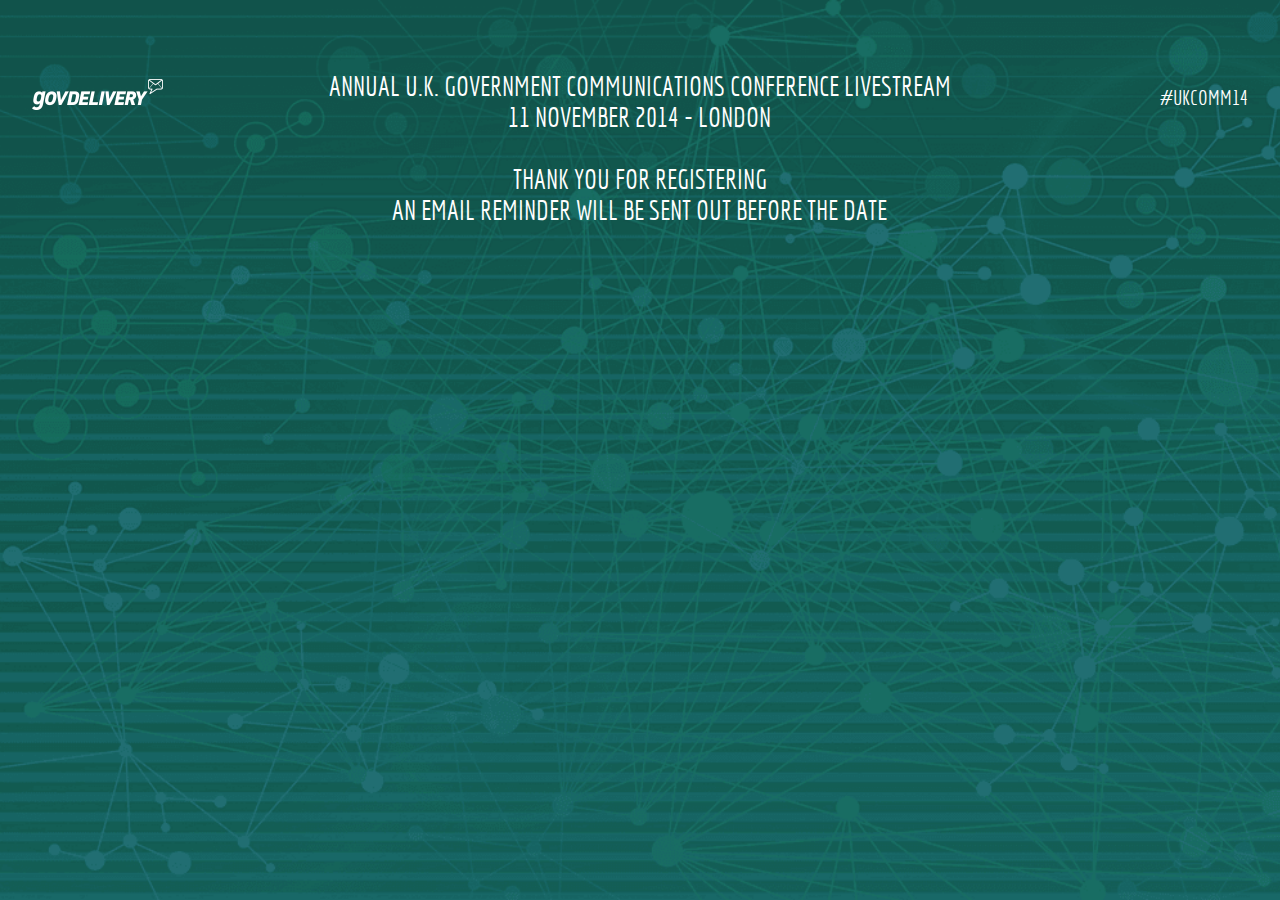
<file: thanks.html>
<!doctype html>
<html lang="en">
<head>
    <meta charset="UTF-8">
    <title>#UKcomm14</title>
    <link rel="stylesheet" href="style/fonts/stylesheet.css">
    <link rel="stylesheet" href="style/style.css">
    <script>
  (function(i,s,o,g,r,a,m){i['GoogleAnalyticsObject']=r;i[r]=i[r]||function(){
  (i[r].q=i[r].q||[]).push(arguments)},i[r].l=1*new Date();a=s.createElement(o),
  m=s.getElementsByTagName(o)[0];a.async=1;a.src=g;m.parentNode.insertBefore(a,m)
  })(window,document,'script','//www.google-analytics.com/analytics.js','ga');

  ga('create', 'UA-56125120-1', 'auto');
  ga('send', 'pageview');

</script>
</head>
<body>
    <div id="landing" class="thanks">
        <header>
            <div class="logo">
                <img src="img/logo-event.png" class="logo" />
            </div>
            <div class="headline">
                <span>
                    Annual U.K. Government Communications Conference Livestream<br>
                    11 November 2014 - London<br><br>
                    Thank you for registering<br>
            An email reminder will be sent out before the date<br>
                </span>
            </div>
            <div class="when">
                <span>
                    #UKcomm14
                </span>
            </div>
    </div>
</body>
</html>
</file>
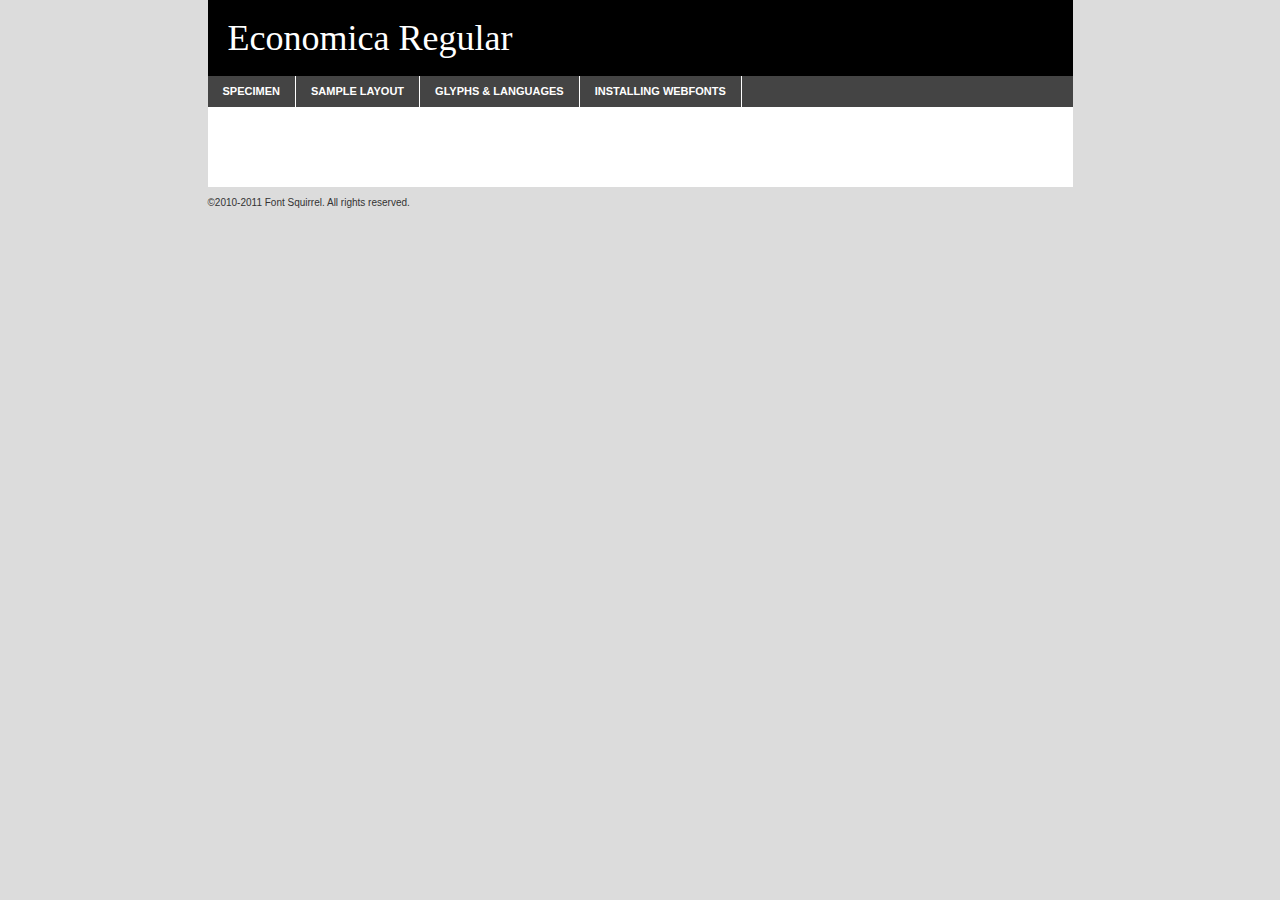
<file: style/fonts/economica-regular-otf-demo.html>
<!DOCTYPE html PUBLIC "-//W3C//DTD XHTML 1.0 Transitional//EN"
	"http://www.w3.org/TR/xhtml1/DTD/xhtml1-transitional.dtd">

<html xmlns="http://www.w3.org/1999/xhtml" xml:lang="en" lang="en">
<head>
	<meta http-equiv="Content-Type" content="text/html; charset=utf-8" />
	<script src="http://ajax.googleapis.com/ajax/libs/jquery/1.7.2/jquery.min.js" type="text/javascript" charset="utf-8"></script>
	<script src="specimen_files/easytabs.js" type="text/javascript" charset="utf-8"></script>
	<link rel="stylesheet" href="specimen_files/specimen_stylesheet.css" type="text/css" charset="utf-8" />
	<link rel="stylesheet" href="stylesheet.css" type="text/css" charset="utf-8" />

	<style type="text/css">
					body{
				font-family: 'economicaregular';
							}
		</style>

	<title>Economica Regular Specimen</title>
	
	
	<script type="text/javascript" charset="utf-8">
		$(document).ready(function() {
			$('#container').easyTabs({defaultContent:1});
		});
	</script>
</head>

<body>
<div id="container">
	<div id="header">
		Economica Regular	</div>
	<ul class="tabs">
		<li><a href="#specimen">Specimen</a></li>
		<li><a href="#layout">Sample Layout</a></li>
				<li><a href="#glyphs">Glyphs &amp; Languages</a></li>
		<li><a href="#installing">Installing Webfonts</a></li>
		
	</ul>
	
	<div id="main_content">

		
			<div id="specimen">
		
				<div class="section">
					<div class="grid12 firstcol">
						<div class="huge">AaBb</div>
					</div>
				</div>
		
				<div class="section">
					<div class="glyph_range">A&#x200B;B&#x200b;C&#x200b;D&#x200b;E&#x200b;F&#x200b;G&#x200b;H&#x200b;I&#x200b;J&#x200b;K&#x200b;L&#x200b;M&#x200b;N&#x200b;O&#x200b;P&#x200b;Q&#x200b;R&#x200b;S&#x200b;T&#x200b;U&#x200b;V&#x200b;W&#x200b;X&#x200b;Y&#x200b;Z&#x200b;a&#x200b;b&#x200b;c&#x200b;d&#x200b;e&#x200b;f&#x200b;g&#x200b;h&#x200b;i&#x200b;j&#x200b;k&#x200b;l&#x200b;m&#x200b;n&#x200b;o&#x200b;p&#x200b;q&#x200b;r&#x200b;s&#x200b;t&#x200b;u&#x200b;v&#x200b;w&#x200b;x&#x200b;y&#x200b;z&#x200b;1&#x200b;2&#x200b;3&#x200b;4&#x200b;5&#x200b;6&#x200b;7&#x200b;8&#x200b;9&#x200b;0&#x200b;&amp;&#x200b;.&#x200b;,&#x200b;?&#x200b;!&#x200b;&#64;&#x200b;(&#x200b;)&#x200b;#&#x200b;$&#x200b;%&#x200b;*&#x200b;+&#x200b;-&#x200b;=&#x200b;:&#x200b;;</div>
				</div>
				<div class="section">
					<div class="grid12 firstcol">
						<table class="sample_table">
							<tr><td>10</td><td class="size10">abcdefghijklmnopqrstuvwxyzABCDEFGHIJKLMNOPQRSTUVWXYZ0123456789abcdefghijklmnopqrstuvwxyzABCDEFGHIJKLMNOPQRSTUVWXYZ0123456789abcdefghijklmnopqrstuvwxyzABCDEFGHIJKLMNOPQRSTUVWXYZ</td></tr>
							<tr><td>11</td><td class="size11">abcdefghijklmnopqrstuvwxyzABCDEFGHIJKLMNOPQRSTUVWXYZ0123456789abcdefghijklmnopqrstuvwxyzABCDEFGHIJKLMNOPQRSTUVWXYZ0123456789abcdefghijklmnopqrstuvwxyzABCDEFGHIJKLMNOPQRSTUVWXYZ</td></tr>
							<tr><td>12</td><td class="size12">abcdefghijklmnopqrstuvwxyzABCDEFGHIJKLMNOPQRSTUVWXYZ0123456789abcdefghijklmnopqrstuvwxyzABCDEFGHIJKLMNOPQRSTUVWXYZ0123456789abcdefghijklmnopqrstuvwxyzABCDEFGHIJKLMNOPQRSTUVWXYZ</td></tr>
							<tr><td>13</td><td class="size13">abcdefghijklmnopqrstuvwxyzABCDEFGHIJKLMNOPQRSTUVWXYZ0123456789abcdefghijklmnopqrstuvwxyzABCDEFGHIJKLMNOPQRSTUVWXYZ0123456789abcdefghijklmnopqrstuvwxyzABCDEFGHIJKLMNOPQRSTUVWXYZ</td></tr>
							<tr><td>14</td><td class="size14">abcdefghijklmnopqrstuvwxyzABCDEFGHIJKLMNOPQRSTUVWXYZ0123456789abcdefghijklmnopqrstuvwxyzABCDEFGHIJKLMNOPQRSTUVWXYZ0123456789abcdefghijklmnopqrstuvwxyzABCDEFGHIJKLMNOPQRSTUVWXYZ</td></tr>
							<tr><td>16</td><td class="size16">abcdefghijklmnopqrstuvwxyzABCDEFGHIJKLMNOPQRSTUVWXYZ0123456789abcdefghijklmnopqrstuvwxyzABCDEFGHIJKLMNOPQRSTUVWXYZ</td></tr>
							<tr><td>18</td><td class="size18">abcdefghijklmnopqrstuvwxyzABCDEFGHIJKLMNOPQRSTUVWXYZ0123456789abcdefghijklmnopqrstuvwxyzABCDEFGHIJKLMNOPQRSTUVWXYZ</td></tr>
							<tr><td>20</td><td class="size20">abcdefghijklmnopqrstuvwxyzABCDEFGHIJKLMNOPQRSTUVWXYZ0123456789abcdefghijklmnopqrstuvwxyzABCDEFGHIJKLMNOPQRSTUVWXYZ</td></tr>
							<tr><td>24</td><td class="size24">abcdefghijklmnopqrstuvwxyzABCDEFGHIJKLMNOPQRSTUVWXYZ0123456789abcdefghijklmnopqrstuvwxyzABCDEFGHIJKLMNOPQRSTUVWXYZ</td></tr>
							<tr><td>30</td><td class="size30">abcdefghijklmnopqrstuvwxyzABCDEFGHIJKLMNOPQRSTUVWXYZ0123456789abcdefghijklmnopqrstuvwxyzABCDEFGHIJKLMNOPQRSTUVWXYZ</td></tr>
							<tr><td>36</td><td class="size36">abcdefghijklmnopqrstuvwxyzABCDEFGHIJKLMNOPQRSTUVWXYZ0123456789abcdefghijklmnopqrstuvwxyzABCDEFGHIJKLMNOPQRSTUVWXYZ</td></tr>
							<tr><td>48</td><td class="size48">abcdefghijklmnopqrstuvwxyzABCDEFGHIJKLMNOPQRSTUVWXYZ0123456789abcdefghijklmnopqrstuvwxyzABCDEFGHIJKLMNOPQRSTUVWXYZ</td></tr>
							<tr><td>60</td><td class="size60">abcdefghijklmnopqrstuvwxyzABCDEFGHIJKLMNOPQRSTUVWXYZ0123456789abcdefghijklmnopqrstuvwxyzABCDEFGHIJKLMNOPQRSTUVWXYZ</td></tr>
							<tr><td>72</td><td class="size72">abcdefghijklmnopqrstuvwxyzABCDEFGHIJKLMNOPQRSTUVWXYZ0123456789abcdefghijklmnopqrstuvwxyzABCDEFGHIJKLMNOPQRSTUVWXYZ</td></tr>
							<tr><td>90</td><td class="size90">abcdefghijklmnopqrstuvwxyzABCDEFGHIJKLMNOPQRSTUVWXYZ0123456789abcdefghijklmnopqrstuvwxyzABCDEFGHIJKLMNOPQRSTUVWXYZ</td></tr>
						</table>
				
					</div>
			
				</div>
		
		
		
								<div class="section" id="bodycomparison">


										<div id="xheight">
				<div class="fontbody">&#x25FC;&#x25FC;&#x25FC;&#x25FC;&#x25FC;&#x25FC;&#x25FC;&#x25FC;&#x25FC;&#x25FC;&#x25FC;&#x25FC;&#x25FC;&#x25FC;&#x25FC;&#x25FC;&#x25FC;&#x25FC;&#x25FC;&#x25FC;&#x25FC;&#x25FC;&#x25FC;&#x25FC;&#x25FC;&#x25FC;&#x25FC;&#x25FC;&#x25FC;&#x25FC;&#x25FC;&#x25FC;&#x25FC;&#x25FC;&#x25FC;&#x25FC;&#x25FC;&#x25FC;&#x25FC;&#x25FC;&#x25FC;&#x25FC;&#x25FC;&#x25FC;&#x25FC;&#x25FC;&#x25FC;&#x25FC;&#x25FC;&#x25FC;&#x25FC;&#x25FC;&#x25FC;&#x25FC;&#x25FC;&#x25FC;&#x25FC;&#x25FC;&#x25FC;&#x25FC;&#x25FC;&#x25FC;&#x25FC;&#x25FC;&#x25FC;&#x25FC;&#x25FC;&#x25FC;&#x25FC;&#x25FC;&#x25FC;&#x25FC;&#x25FC;&#x25FC;&#x25FC;&#x25FC;&#x25FC;&#x25FC;&#x25FC;&#x25FC;&#x25FC;&#x25FC;&#x25FC;&#x25FC;&#x25FC;&#x25FC;&#x25FC;&#x25FC;&#x25FC;&#x25FC;&#x25FC;&#x25FC;&#x25FC;&#x25FC;&#x25FC;&#x25FC;&#x25FC;&#x25FC;&#x25FC;body</div><div class="arialbody">body</div><div class="verdanabody">body</div><div class="georgiabody">body</div></div>
										<div class="fontbody" style="z-index:1">
											body<span>Economica Regular</span>
										</div>
										<div class="arialbody" style="z-index:1">
											body<span>Arial</span>
										</div>
										<div class="verdanabody" style="z-index:1">
											body<span>Verdana</span>
										</div>
										<div class="georgiabody" style="z-index:1">
											body<span>Georgia</span>
										</div>



								</div>
		
		
				<div class="section psample psample_row1" id="">
					
					<div class="grid2 firstcol">
						<p class="size10"><span>10.</span>Aenean lacinia bibendum nulla sed consectetur. Fusce dapibus, tellus ac cursus commodo, tortor mauris condimentum nibh, ut fermentum massa justo sit amet risus. Nullam id dolor id nibh ultricies vehicula ut id elit. Cum sociis natoque penatibus et magnis dis parturient montes, nascetur ridiculus mus. Nulla vitae elit libero, a pharetra augue.</p>
			
					</div>
					<div class="grid3">
						<p class="size11"><span>11.</span>Aenean lacinia bibendum nulla sed consectetur. Fusce dapibus, tellus ac cursus commodo, tortor mauris condimentum nibh, ut fermentum massa justo sit amet risus. Nullam id dolor id nibh ultricies vehicula ut id elit. Cum sociis natoque penatibus et magnis dis parturient montes, nascetur ridiculus mus. Nulla vitae elit libero, a pharetra augue.</p>
			
					</div>
					<div class="grid3">
						<p class="size12"><span>12.</span>Aenean lacinia bibendum nulla sed consectetur. Fusce dapibus, tellus ac cursus commodo, tortor mauris condimentum nibh, ut fermentum massa justo sit amet risus. Nullam id dolor id nibh ultricies vehicula ut id elit. Cum sociis natoque penatibus et magnis dis parturient montes, nascetur ridiculus mus. Nulla vitae elit libero, a pharetra augue.</p>
			
					</div>
					<div class="grid4">
						<p class="size13"><span>13.</span>Aenean lacinia bibendum nulla sed consectetur. Fusce dapibus, tellus ac cursus commodo, tortor mauris condimentum nibh, ut fermentum massa justo sit amet risus. Nullam id dolor id nibh ultricies vehicula ut id elit. Cum sociis natoque penatibus et magnis dis parturient montes, nascetur ridiculus mus. Nulla vitae elit libero, a pharetra augue.</p>
			
					</div>
					<div class="white_blend"></div>
					
				</div>
				<div class="section psample psample_row2" id="">
					<div class="grid3 firstcol">
						<p class="size14"><span>14.</span>Aenean lacinia bibendum nulla sed consectetur. Fusce dapibus, tellus ac cursus commodo, tortor mauris condimentum nibh, ut fermentum massa justo sit amet risus. Nullam id dolor id nibh ultricies vehicula ut id elit. Cum sociis natoque penatibus et magnis dis parturient montes, nascetur ridiculus mus. Nulla vitae elit libero, a pharetra augue.</p>
			
					</div>
					<div class="grid4">
						<p class="size16"><span>16.</span>Aenean lacinia bibendum nulla sed consectetur. Fusce dapibus, tellus ac cursus commodo, tortor mauris condimentum nibh, ut fermentum massa justo sit amet risus. Nullam id dolor id nibh ultricies vehicula ut id elit. Cum sociis natoque penatibus et magnis dis parturient montes, nascetur ridiculus mus. Nulla vitae elit libero, a pharetra augue.</p>
			
					</div>
					<div class="grid5">
						<p class="size18"><span>18.</span>Aenean lacinia bibendum nulla sed consectetur. Fusce dapibus, tellus ac cursus commodo, tortor mauris condimentum nibh, ut fermentum massa justo sit amet risus. Nullam id dolor id nibh ultricies vehicula ut id elit. Cum sociis natoque penatibus et magnis dis parturient montes, nascetur ridiculus mus. Nulla vitae elit libero, a pharetra augue.</p>
			
					</div>

					<div class="white_blend"></div>

				</div>
				
				<div class="section psample psample_row3" id="">
					<div class="grid5 firstcol">
						<p class="size20"><span>20.</span>Aenean lacinia bibendum nulla sed consectetur. Fusce dapibus, tellus ac cursus commodo, tortor mauris condimentum nibh, ut fermentum massa justo sit amet risus. Nullam id dolor id nibh ultricies vehicula ut id elit. Cum sociis natoque penatibus et magnis dis parturient montes, nascetur ridiculus mus. Nulla vitae elit libero, a pharetra augue.</p>
					</div>
					<div class="grid7">
						<p class="size24"><span>24.</span>Aenean lacinia bibendum nulla sed consectetur. Fusce dapibus, tellus ac cursus commodo, tortor mauris condimentum nibh, ut fermentum massa justo sit amet risus. Nullam id dolor id nibh ultricies vehicula ut id elit. Cum sociis natoque penatibus et magnis dis parturient montes, nascetur ridiculus mus. Nulla vitae elit libero, a pharetra augue.</p>
					</div>
					
					<div class="white_blend"></div>
					
				</div>
				
				<div class="section psample psample_row4" id="">
					<div class="grid12 firstcol">
						<p class="size30"><span>30.</span>Aenean lacinia bibendum nulla sed consectetur. Fusce dapibus, tellus ac cursus commodo, tortor mauris condimentum nibh, ut fermentum massa justo sit amet risus. Nullam id dolor id nibh ultricies vehicula ut id elit. Cum sociis natoque penatibus et magnis dis parturient montes, nascetur ridiculus mus. Nulla vitae elit libero, a pharetra augue.</p>
					</div>
					<div class="white_blend"></div>
					
				</div>
				
				
				
				<div class="section psample psample_row1 fullreverse">
					<div class="grid2 firstcol">
						<p class="size10"><span>10.</span>Aenean lacinia bibendum nulla sed consectetur. Fusce dapibus, tellus ac cursus commodo, tortor mauris condimentum nibh, ut fermentum massa justo sit amet risus. Nullam id dolor id nibh ultricies vehicula ut id elit. Cum sociis natoque penatibus et magnis dis parturient montes, nascetur ridiculus mus. Nulla vitae elit libero, a pharetra augue.</p>
			
					</div>
					<div class="grid3">
						<p class="size11"><span>11.</span>Aenean lacinia bibendum nulla sed consectetur. Fusce dapibus, tellus ac cursus commodo, tortor mauris condimentum nibh, ut fermentum massa justo sit amet risus. Nullam id dolor id nibh ultricies vehicula ut id elit. Cum sociis natoque penatibus et magnis dis parturient montes, nascetur ridiculus mus. Nulla vitae elit libero, a pharetra augue.</p>
			
					</div>
					<div class="grid3">
						<p class="size12"><span>12.</span>Aenean lacinia bibendum nulla sed consectetur. Fusce dapibus, tellus ac cursus commodo, tortor mauris condimentum nibh, ut fermentum massa justo sit amet risus. Nullam id dolor id nibh ultricies vehicula ut id elit. Cum sociis natoque penatibus et magnis dis parturient montes, nascetur ridiculus mus. Nulla vitae elit libero, a pharetra augue.</p>
			
					</div>
					<div class="grid4">
						<p class="size13"><span>13.</span>Aenean lacinia bibendum nulla sed consectetur. Fusce dapibus, tellus ac cursus commodo, tortor mauris condimentum nibh, ut fermentum massa justo sit amet risus. Nullam id dolor id nibh ultricies vehicula ut id elit. Cum sociis natoque penatibus et magnis dis parturient montes, nascetur ridiculus mus. Nulla vitae elit libero, a pharetra augue.</p>
			
					</div>
					<div class="black_blend"></div>
					
				</div>
				
				<div class="section psample psample_row2 fullreverse">
					<div class="grid3 firstcol">
						<p class="size14"><span>14.</span>Aenean lacinia bibendum nulla sed consectetur. Fusce dapibus, tellus ac cursus commodo, tortor mauris condimentum nibh, ut fermentum massa justo sit amet risus. Nullam id dolor id nibh ultricies vehicula ut id elit. Cum sociis natoque penatibus et magnis dis parturient montes, nascetur ridiculus mus. Nulla vitae elit libero, a pharetra augue.</p>
			
					</div>
					<div class="grid4">
						<p class="size16"><span>16.</span>Aenean lacinia bibendum nulla sed consectetur. Fusce dapibus, tellus ac cursus commodo, tortor mauris condimentum nibh, ut fermentum massa justo sit amet risus. Nullam id dolor id nibh ultricies vehicula ut id elit. Cum sociis natoque penatibus et magnis dis parturient montes, nascetur ridiculus mus. Nulla vitae elit libero, a pharetra augue.</p>
			
					</div>
					<div class="grid5">
						<p class="size18"><span>18.</span>Aenean lacinia bibendum nulla sed consectetur. Fusce dapibus, tellus ac cursus commodo, tortor mauris condimentum nibh, ut fermentum massa justo sit amet risus. Nullam id dolor id nibh ultricies vehicula ut id elit. Cum sociis natoque penatibus et magnis dis parturient montes, nascetur ridiculus mus. Nulla vitae elit libero, a pharetra augue.</p>
			
					</div>
					<div class="black_blend"></div>

				</div>
				
				<div class="section psample fullreverse psample_row3" id="">
					<div class="grid5 firstcol">
						<p class="size20"><span>20.</span>Aenean lacinia bibendum nulla sed consectetur. Fusce dapibus, tellus ac cursus commodo, tortor mauris condimentum nibh, ut fermentum massa justo sit amet risus. Nullam id dolor id nibh ultricies vehicula ut id elit. Cum sociis natoque penatibus et magnis dis parturient montes, nascetur ridiculus mus. Nulla vitae elit libero, a pharetra augue.</p>
					</div>
					<div class="grid7">
						<p class="size24"><span>24.</span>Aenean lacinia bibendum nulla sed consectetur. Fusce dapibus, tellus ac cursus commodo, tortor mauris condimentum nibh, ut fermentum massa justo sit amet risus. Nullam id dolor id nibh ultricies vehicula ut id elit. Cum sociis natoque penatibus et magnis dis parturient montes, nascetur ridiculus mus. Nulla vitae elit libero, a pharetra augue.</p>
					</div>
					
					<div class="black_blend"></div>
					
				</div>
				
				<div class="section psample fullreverse psample_row4" id="" style="border-bottom: 20px #000 solid;">
					<div class="grid12 firstcol">
						<p class="size30"><span>30.</span>Aenean lacinia bibendum nulla sed consectetur. Fusce dapibus, tellus ac cursus commodo, tortor mauris condimentum nibh, ut fermentum massa justo sit amet risus. Nullam id dolor id nibh ultricies vehicula ut id elit. Cum sociis natoque penatibus et magnis dis parturient montes, nascetur ridiculus mus. Nulla vitae elit libero, a pharetra augue.</p>
					</div>
					<div class="black_blend"></div>
					
				</div>
				
				
				
				
			</div>
			
			<div id="layout">
				
				<div class="section">
					
					<div class="grid12 firstcol">
						<h1>Lorem Ipsum Dolor</h1>
						<h2>Etiam porta sem malesuada magna mollis euismod</h2>
						
						<p class="byline">By <a href="#link">Aenean Lacinia</a></p>
					</div>
				</div>
				<div class="section">
					<div class="grid8 firstcol">
						<p class="large">Donec sed odio dui. Morbi leo risus, porta ac consectetur ac, vestibulum at eros. Fusce dapibus, tellus ac cursus commodo, tortor mauris condimentum nibh, ut fermentum massa justo sit amet risus. </p>

						
						<h3>Pellentesque ornare sem</h3>

						<p>Maecenas sed diam eget risus varius blandit sit amet non magna. Maecenas faucibus mollis interdum. Donec ullamcorper nulla non metus auctor fringilla. Nullam id dolor id nibh ultricies vehicula ut id elit. Nullam id dolor id nibh ultricies vehicula ut id elit. </p>

						<p>Aenean eu leo quam. Pellentesque ornare sem lacinia quam venenatis vestibulum. Lorem ipsum dolor sit amet, consectetur adipiscing elit. Cum sociis natoque penatibus et magnis dis parturient montes, nascetur ridiculus mus. </p>

						<p>Nulla vitae elit libero, a pharetra augue. Praesent commodo cursus magna, vel scelerisque nisl consectetur et. Aenean lacinia bibendum nulla sed consectetur. </p>

						<p>Nullam quis risus eget urna mollis ornare vel eu leo. Nullam quis risus eget urna mollis ornare vel eu leo. Maecenas sed diam eget risus varius blandit sit amet non magna. Donec ullamcorper nulla non metus auctor fringilla. </p>

						<h3>Cras mattis consectetur</h3>

						<p>Aenean eu leo quam. Pellentesque ornare sem lacinia quam venenatis vestibulum. Aenean lacinia bibendum nulla sed consectetur. Integer posuere erat a ante venenatis dapibus posuere velit aliquet. Cras mattis consectetur purus sit amet fermentum. </p>

						<p>Nullam id dolor id nibh ultricies vehicula ut id elit. Nullam quis risus eget urna mollis ornare vel eu leo. Cras mattis consectetur purus sit amet fermentum.</p>
					</div>
					
					<div class="grid4 sidebar">
						
						<div class="box reverse">
							<p class="last">Nullam quis risus eget urna mollis ornare vel eu leo. Donec ullamcorper nulla non metus auctor fringilla. Cras mattis consectetur purus sit amet fermentum. Sed posuere consectetur est at lobortis. Lorem ipsum dolor sit amet, consectetur adipiscing elit. </p>
						</div>
						
						<p class="caption">Maecenas sed diam eget risus varius.</p>

						<p>Vestibulum id ligula porta felis euismod semper. Integer posuere erat a ante venenatis dapibus posuere velit aliquet. Vestibulum id ligula porta felis euismod semper. Sed posuere consectetur est at lobortis. Maecenas sed diam eget risus varius blandit sit amet non magna. Fusce dapibus, tellus ac cursus commodo, tortor mauris condimentum nibh, ut fermentum massa justo sit amet risus. </p>

					

						<p>Duis mollis, est non commodo luctus, nisi erat porttitor ligula, eget lacinia odio sem nec elit. Aenean lacinia bibendum nulla sed consectetur. Vivamus sagittis lacus vel augue laoreet rutrum faucibus dolor auctor. Aenean lacinia bibendum nulla sed consectetur. Nullam quis risus eget urna mollis ornare vel eu leo. </p>

						<p>Praesent commodo cursus magna, vel scelerisque nisl consectetur et. Donec ullamcorper nulla non metus auctor fringilla. Maecenas faucibus mollis interdum. Fusce dapibus, tellus ac cursus commodo, tortor mauris condimentum nibh, ut fermentum massa justo sit amet risus. </p>

					</div>
				</div>
				
			</div>


			



		<div id="glyphs">
			<div class="section">
				<div class="grid12 firstcol">
			
				<h1>Language Support</h1>
				<p>The subset of Economica Regular in this kit supports the following languages:<br />
			
					Albanian, Basque, Breton, Chamorro, Danish, Dutch, English, Faroese, Finnish, French, Frisian, Galician, German, Icelandic, Italian, Malagasy, Norwegian, Portuguese, Spanish, Swedish				</p>
				<h1>Glyph Chart</h1>
				<p>The subset of Economica Regular in this kit includes all the glyphs listed below. Unicode entities are included above each glyph to help you insert individual characters into your layout.</p>
				<div id="glyph_chart">
			
																														 <div><p>&amp;#13;</p>&#13;</div>
																				 <div><p>&amp;#32;</p>&#32;</div>
																				 <div><p>&amp;#33;</p>&#33;</div>
																				 <div><p>&amp;#34;</p>&#34;</div>
																				 <div><p>&amp;#35;</p>&#35;</div>
																				 <div><p>&amp;#36;</p>&#36;</div>
																				 <div><p>&amp;#37;</p>&#37;</div>
																				 <div><p>&amp;#38;</p>&#38;</div>
																				 <div><p>&amp;#39;</p>&#39;</div>
																				 <div><p>&amp;#40;</p>&#40;</div>
																				 <div><p>&amp;#41;</p>&#41;</div>
																				 <div><p>&amp;#42;</p>&#42;</div>
																				 <div><p>&amp;#43;</p>&#43;</div>
																				 <div><p>&amp;#44;</p>&#44;</div>
																				 <div><p>&amp;#45;</p>&#45;</div>
																				 <div><p>&amp;#46;</p>&#46;</div>
																				 <div><p>&amp;#47;</p>&#47;</div>
																				 <div><p>&amp;#48;</p>&#48;</div>
																				 <div><p>&amp;#49;</p>&#49;</div>
																				 <div><p>&amp;#50;</p>&#50;</div>
																				 <div><p>&amp;#51;</p>&#51;</div>
																				 <div><p>&amp;#52;</p>&#52;</div>
																				 <div><p>&amp;#53;</p>&#53;</div>
																				 <div><p>&amp;#54;</p>&#54;</div>
																				 <div><p>&amp;#55;</p>&#55;</div>
																				 <div><p>&amp;#56;</p>&#56;</div>
																				 <div><p>&amp;#57;</p>&#57;</div>
																				 <div><p>&amp;#58;</p>&#58;</div>
																				 <div><p>&amp;#59;</p>&#59;</div>
																				 <div><p>&amp;#60;</p>&#60;</div>
																				 <div><p>&amp;#61;</p>&#61;</div>
																				 <div><p>&amp;#62;</p>&#62;</div>
																				 <div><p>&amp;#63;</p>&#63;</div>
																				 <div><p>&amp;#64;</p>&#64;</div>
																				 <div><p>&amp;#65;</p>&#65;</div>
																				 <div><p>&amp;#66;</p>&#66;</div>
																				 <div><p>&amp;#67;</p>&#67;</div>
																				 <div><p>&amp;#68;</p>&#68;</div>
																				 <div><p>&amp;#69;</p>&#69;</div>
																				 <div><p>&amp;#70;</p>&#70;</div>
																				 <div><p>&amp;#71;</p>&#71;</div>
																				 <div><p>&amp;#72;</p>&#72;</div>
																				 <div><p>&amp;#73;</p>&#73;</div>
																				 <div><p>&amp;#74;</p>&#74;</div>
																				 <div><p>&amp;#75;</p>&#75;</div>
																				 <div><p>&amp;#76;</p>&#76;</div>
																				 <div><p>&amp;#77;</p>&#77;</div>
																				 <div><p>&amp;#78;</p>&#78;</div>
																				 <div><p>&amp;#79;</p>&#79;</div>
																				 <div><p>&amp;#80;</p>&#80;</div>
																				 <div><p>&amp;#81;</p>&#81;</div>
																				 <div><p>&amp;#82;</p>&#82;</div>
																				 <div><p>&amp;#83;</p>&#83;</div>
																				 <div><p>&amp;#84;</p>&#84;</div>
																				 <div><p>&amp;#85;</p>&#85;</div>
																				 <div><p>&amp;#86;</p>&#86;</div>
																				 <div><p>&amp;#87;</p>&#87;</div>
																				 <div><p>&amp;#88;</p>&#88;</div>
																				 <div><p>&amp;#89;</p>&#89;</div>
																				 <div><p>&amp;#90;</p>&#90;</div>
																				 <div><p>&amp;#91;</p>&#91;</div>
																				 <div><p>&amp;#92;</p>&#92;</div>
																				 <div><p>&amp;#93;</p>&#93;</div>
																				 <div><p>&amp;#94;</p>&#94;</div>
																				 <div><p>&amp;#95;</p>&#95;</div>
																				 <div><p>&amp;#96;</p>&#96;</div>
																				 <div><p>&amp;#97;</p>&#97;</div>
																				 <div><p>&amp;#98;</p>&#98;</div>
																				 <div><p>&amp;#99;</p>&#99;</div>
																				 <div><p>&amp;#100;</p>&#100;</div>
																				 <div><p>&amp;#101;</p>&#101;</div>
																				 <div><p>&amp;#102;</p>&#102;</div>
																				 <div><p>&amp;#103;</p>&#103;</div>
																				 <div><p>&amp;#104;</p>&#104;</div>
																				 <div><p>&amp;#105;</p>&#105;</div>
																				 <div><p>&amp;#106;</p>&#106;</div>
																				 <div><p>&amp;#107;</p>&#107;</div>
																				 <div><p>&amp;#108;</p>&#108;</div>
																				 <div><p>&amp;#109;</p>&#109;</div>
																				 <div><p>&amp;#110;</p>&#110;</div>
																				 <div><p>&amp;#111;</p>&#111;</div>
																				 <div><p>&amp;#112;</p>&#112;</div>
																				 <div><p>&amp;#113;</p>&#113;</div>
																				 <div><p>&amp;#114;</p>&#114;</div>
																				 <div><p>&amp;#115;</p>&#115;</div>
																				 <div><p>&amp;#116;</p>&#116;</div>
																				 <div><p>&amp;#117;</p>&#117;</div>
																				 <div><p>&amp;#118;</p>&#118;</div>
																				 <div><p>&amp;#119;</p>&#119;</div>
																				 <div><p>&amp;#120;</p>&#120;</div>
																				 <div><p>&amp;#121;</p>&#121;</div>
																				 <div><p>&amp;#122;</p>&#122;</div>
																				 <div><p>&amp;#123;</p>&#123;</div>
																				 <div><p>&amp;#124;</p>&#124;</div>
																				 <div><p>&amp;#125;</p>&#125;</div>
																				 <div><p>&amp;#126;</p>&#126;</div>
																				 <div><p>&amp;#160;</p>&#160;</div>
																				 <div><p>&amp;#161;</p>&#161;</div>
																				 <div><p>&amp;#162;</p>&#162;</div>
																				 <div><p>&amp;#163;</p>&#163;</div>
																				 <div><p>&amp;#164;</p>&#164;</div>
																				 <div><p>&amp;#165;</p>&#165;</div>
																				 <div><p>&amp;#166;</p>&#166;</div>
																				 <div><p>&amp;#167;</p>&#167;</div>
																				 <div><p>&amp;#168;</p>&#168;</div>
																				 <div><p>&amp;#169;</p>&#169;</div>
																				 <div><p>&amp;#170;</p>&#170;</div>
																				 <div><p>&amp;#171;</p>&#171;</div>
																				 <div><p>&amp;#172;</p>&#172;</div>
																				 <div><p>&amp;#173;</p>&#173;</div>
																				 <div><p>&amp;#174;</p>&#174;</div>
																				 <div><p>&amp;#175;</p>&#175;</div>
																				 <div><p>&amp;#176;</p>&#176;</div>
																				 <div><p>&amp;#177;</p>&#177;</div>
																				 <div><p>&amp;#178;</p>&#178;</div>
																				 <div><p>&amp;#179;</p>&#179;</div>
																				 <div><p>&amp;#180;</p>&#180;</div>
																				 <div><p>&amp;#181;</p>&#181;</div>
																				 <div><p>&amp;#182;</p>&#182;</div>
																				 <div><p>&amp;#183;</p>&#183;</div>
																				 <div><p>&amp;#184;</p>&#184;</div>
																				 <div><p>&amp;#185;</p>&#185;</div>
																				 <div><p>&amp;#186;</p>&#186;</div>
																				 <div><p>&amp;#187;</p>&#187;</div>
																				 <div><p>&amp;#188;</p>&#188;</div>
																				 <div><p>&amp;#189;</p>&#189;</div>
																				 <div><p>&amp;#190;</p>&#190;</div>
																				 <div><p>&amp;#191;</p>&#191;</div>
																				 <div><p>&amp;#192;</p>&#192;</div>
																				 <div><p>&amp;#193;</p>&#193;</div>
																				 <div><p>&amp;#194;</p>&#194;</div>
																				 <div><p>&amp;#195;</p>&#195;</div>
																				 <div><p>&amp;#196;</p>&#196;</div>
																				 <div><p>&amp;#197;</p>&#197;</div>
																				 <div><p>&amp;#198;</p>&#198;</div>
																				 <div><p>&amp;#199;</p>&#199;</div>
																				 <div><p>&amp;#200;</p>&#200;</div>
																				 <div><p>&amp;#201;</p>&#201;</div>
																				 <div><p>&amp;#202;</p>&#202;</div>
																				 <div><p>&amp;#203;</p>&#203;</div>
																				 <div><p>&amp;#204;</p>&#204;</div>
																				 <div><p>&amp;#205;</p>&#205;</div>
																				 <div><p>&amp;#206;</p>&#206;</div>
																				 <div><p>&amp;#207;</p>&#207;</div>
																				 <div><p>&amp;#208;</p>&#208;</div>
																				 <div><p>&amp;#209;</p>&#209;</div>
																				 <div><p>&amp;#210;</p>&#210;</div>
																				 <div><p>&amp;#211;</p>&#211;</div>
																				 <div><p>&amp;#212;</p>&#212;</div>
																				 <div><p>&amp;#213;</p>&#213;</div>
																				 <div><p>&amp;#214;</p>&#214;</div>
																				 <div><p>&amp;#215;</p>&#215;</div>
																				 <div><p>&amp;#216;</p>&#216;</div>
																				 <div><p>&amp;#217;</p>&#217;</div>
																				 <div><p>&amp;#218;</p>&#218;</div>
																				 <div><p>&amp;#219;</p>&#219;</div>
																				 <div><p>&amp;#220;</p>&#220;</div>
																				 <div><p>&amp;#221;</p>&#221;</div>
																				 <div><p>&amp;#222;</p>&#222;</div>
																				 <div><p>&amp;#223;</p>&#223;</div>
																				 <div><p>&amp;#224;</p>&#224;</div>
																				 <div><p>&amp;#225;</p>&#225;</div>
																				 <div><p>&amp;#226;</p>&#226;</div>
																				 <div><p>&amp;#227;</p>&#227;</div>
																				 <div><p>&amp;#228;</p>&#228;</div>
																				 <div><p>&amp;#229;</p>&#229;</div>
																				 <div><p>&amp;#230;</p>&#230;</div>
																				 <div><p>&amp;#231;</p>&#231;</div>
																				 <div><p>&amp;#232;</p>&#232;</div>
																				 <div><p>&amp;#233;</p>&#233;</div>
																				 <div><p>&amp;#234;</p>&#234;</div>
																				 <div><p>&amp;#235;</p>&#235;</div>
																				 <div><p>&amp;#236;</p>&#236;</div>
																				 <div><p>&amp;#237;</p>&#237;</div>
																				 <div><p>&amp;#238;</p>&#238;</div>
																				 <div><p>&amp;#239;</p>&#239;</div>
																				 <div><p>&amp;#240;</p>&#240;</div>
																				 <div><p>&amp;#241;</p>&#241;</div>
																				 <div><p>&amp;#242;</p>&#242;</div>
																				 <div><p>&amp;#243;</p>&#243;</div>
																				 <div><p>&amp;#244;</p>&#244;</div>
																				 <div><p>&amp;#245;</p>&#245;</div>
																				 <div><p>&amp;#246;</p>&#246;</div>
																				 <div><p>&amp;#247;</p>&#247;</div>
																				 <div><p>&amp;#248;</p>&#248;</div>
																				 <div><p>&amp;#249;</p>&#249;</div>
																				 <div><p>&amp;#250;</p>&#250;</div>
																				 <div><p>&amp;#251;</p>&#251;</div>
																				 <div><p>&amp;#252;</p>&#252;</div>
																				 <div><p>&amp;#253;</p>&#253;</div>
																				 <div><p>&amp;#254;</p>&#254;</div>
																				 <div><p>&amp;#255;</p>&#255;</div>
																				 <div><p>&amp;#338;</p>&#338;</div>
																				 <div><p>&amp;#339;</p>&#339;</div>
																				 <div><p>&amp;#376;</p>&#376;</div>
																				 <div><p>&amp;#710;</p>&#710;</div>
																				 <div><p>&amp;#732;</p>&#732;</div>
																				 <div><p>&amp;#8192;</p>&#8192;</div>
																				 <div><p>&amp;#8193;</p>&#8193;</div>
																				 <div><p>&amp;#8194;</p>&#8194;</div>
																				 <div><p>&amp;#8195;</p>&#8195;</div>
																				 <div><p>&amp;#8196;</p>&#8196;</div>
																				 <div><p>&amp;#8197;</p>&#8197;</div>
																				 <div><p>&amp;#8198;</p>&#8198;</div>
																				 <div><p>&amp;#8199;</p>&#8199;</div>
																				 <div><p>&amp;#8200;</p>&#8200;</div>
																				 <div><p>&amp;#8201;</p>&#8201;</div>
																				 <div><p>&amp;#8202;</p>&#8202;</div>
																				 <div><p>&amp;#8208;</p>&#8208;</div>
																				 <div><p>&amp;#8209;</p>&#8209;</div>
																				 <div><p>&amp;#8210;</p>&#8210;</div>
																				 <div><p>&amp;#8211;</p>&#8211;</div>
																				 <div><p>&amp;#8212;</p>&#8212;</div>
																				 <div><p>&amp;#8216;</p>&#8216;</div>
																				 <div><p>&amp;#8217;</p>&#8217;</div>
																				 <div><p>&amp;#8218;</p>&#8218;</div>
																				 <div><p>&amp;#8220;</p>&#8220;</div>
																				 <div><p>&amp;#8221;</p>&#8221;</div>
																				 <div><p>&amp;#8222;</p>&#8222;</div>
																				 <div><p>&amp;#8226;</p>&#8226;</div>
																				 <div><p>&amp;#8230;</p>&#8230;</div>
																				 <div><p>&amp;#8239;</p>&#8239;</div>
																				 <div><p>&amp;#8249;</p>&#8249;</div>
																				 <div><p>&amp;#8250;</p>&#8250;</div>
																				 <div><p>&amp;#8287;</p>&#8287;</div>
																				 <div><p>&amp;#8364;</p>&#8364;</div>
																				 <div><p>&amp;#8482;</p>&#8482;</div>
																				 <div><p>&amp;#64257;</p>&#64257;</div>
																				 <div><p>&amp;#64258;</p>&#64258;</div>
																				 <div><p>&amp;#64259;</p>&#64259;</div>
																				 <div><p>&amp;#64260;</p>&#64260;</div>
																												</div>	
				</div>
		
		
			</div>
		</div>
		
		
		<div id="specs">
			
		</div>
	
		<div id="installing">
			<div class="section">
				<div class="grid7 firstcol">
					<h1>Installing Webfonts</h1>
					
					<p>Webfonts are supported by all major browser platforms but not all in the same way. There are currently four different font formats that must be included in order to target all browsers. This includes TTF, WOFF, EOT and SVG.</p>
					
					<h2>1. Upload your webfonts</h2>
					<p>You must upload your webfont kit to your website. They should be in or near the same directory as your CSS files.</p>
					
					<h2>2. Include the webfont stylesheet</h2>
					<p>A special CSS @font-face declaration helps the various browsers select the appropriate font it needs without causing you a bunch of headaches. Learn more about this syntax by reading the <a href="http://www.fontspring.com/blog/further-hardening-of-the-bulletproof-syntax">Fontspring blog post</a> about it. The code for it is as follows:</p>


<code>
@font-face{ 
	font-family: 'MyWebFont';
	src: url('WebFont.eot');
	src: url('WebFont.eot?#iefix') format('embedded-opentype'),
	     url('WebFont.woff') format('woff'),
	     url('WebFont.ttf') format('truetype'),
	     url('WebFont.svg#webfont') format('svg');
}
</code>

	<p>We've already gone ahead and generated the code for you. All you have to do is link to the stylesheet in your HTML, like this:</p>
	<code>&lt;link rel=&quot;stylesheet&quot; href=&quot;stylesheet.css&quot; type=&quot;text/css&quot; charset=&quot;utf-8&quot; /&gt;</code>

					<h2>3. Modify your own stylesheet</h2>
					<p>To take advantage of your new fonts, you must tell your stylesheet to use them. Look at the original @font-face declaration above and find the property called "font-family." The name linked there will be what you use to reference the font. Prepend that webfont name to the font stack in the "font-family" property, inside the selector you want to change. For example:</p>
<code>p { font-family: 'WebFont', Arial, sans-serif; }</code>

<h2>4. Test</h2>
<p>Getting webfonts to work cross-browser <em>can</em> be tricky. Use the information in the sidebar to help you if you find that fonts aren't loading in a particular browser.</p>
				</div>
				
				<div class="grid5 sidebar">
					<div class="box">
						<h2>Troubleshooting<br />Font-Face Problems</h2>
						<p>Having trouble getting your webfonts to load in your new website? Here are some tips to sort out what might be the problem.</p>

						<h3>Fonts not showing in any browser</h3>

						<p>This sounds like you need to work on the plumbing. You either did not upload the fonts to the correct directory, or you did not link the fonts properly in the CSS. If you've confirmed that all this is correct and you still have a problem, take a look at your .htaccess file and see if requests are getting intercepted.</p>

						<h3>Fonts not loading in iPhone or iPad</h3>

						<p>The most common problem here is that you are serving the fonts from an IIS server. IIS refuses to serve files that have unknown MIME types. If that is the case, you must set the MIME type for SVG to "image/svg+xml" in the server settings. Follow these instructions from Microsoft if you need help.</p>

						<h3>Fonts not loading in Firefox</h3>

						<p>The primary reason for this failure? You are still using a version Firefox older than 3.5. So upgrade already! If that isn't it, then you are very likely serving fonts from a different domain. Firefox requires that all font assets be served from the same domain. Lastly it is possible that you need to add WOFF to your list of MIME types (if you are serving via IIS.)</p>

						<h3>Fonts not loading in IE</h3>

						<p>Are you looking at Internet Explorer on an actual Windows machine or are you cheating by using a service like Adobe BrowserLab? Many of these screenshot services do not render @font-face for IE. Best to test it on a real machine.</p>

						<h3>Fonts not loading in IE9</h3>

						<p>IE9, like Firefox, requires that fonts be served from the same domain as the website. Make sure that is the case.</p>
					</div>
				</div>
			</div>
			
		</div>
	
	</div>
	<div id="footer">
		<p>&copy;2010-2011 Font Squirrel. All rights reserved.</p>
	</div>
</div>
</body>
</html>
</file>
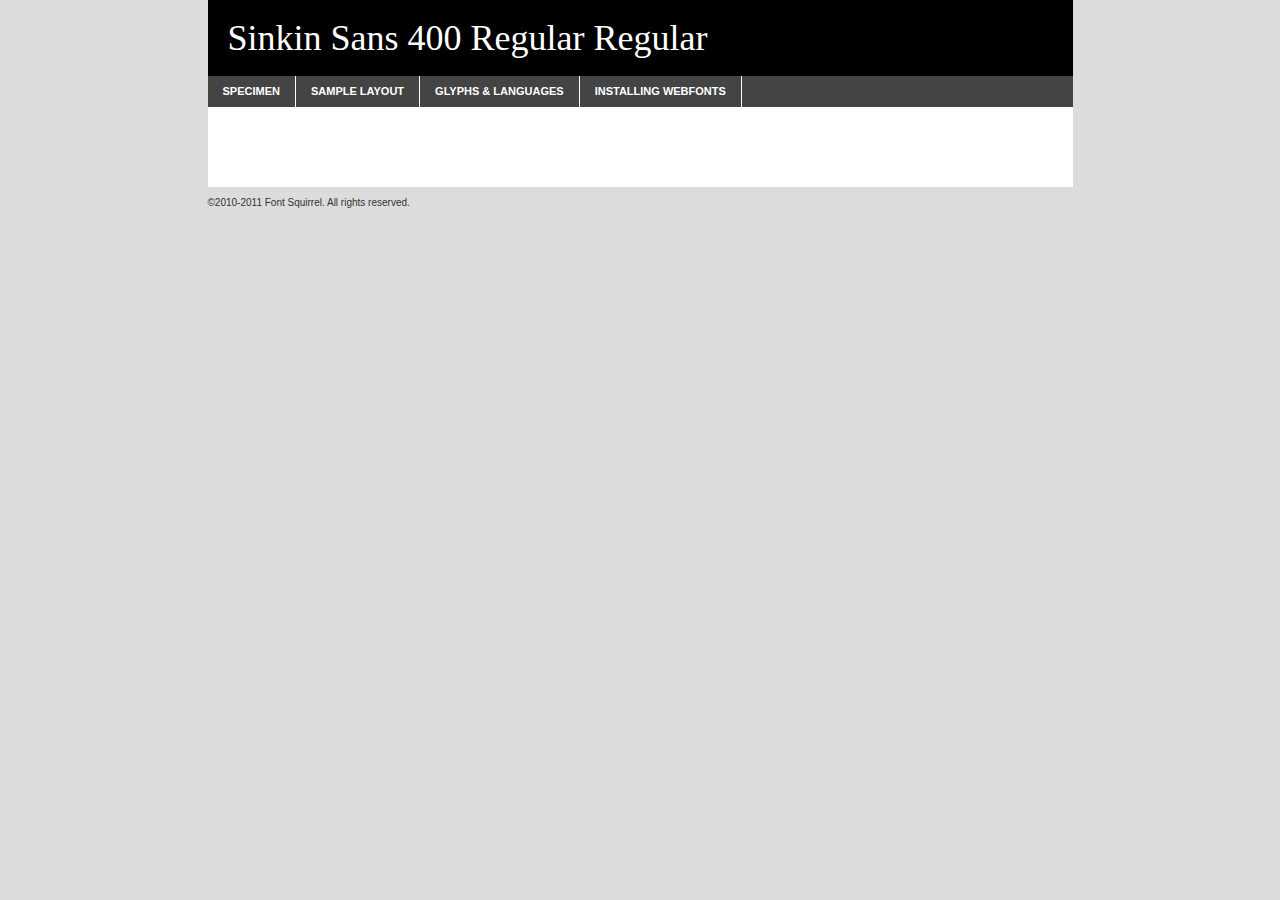
<file: style/fonts/sinkinsans-400regular-demo.html>
<!DOCTYPE html PUBLIC "-//W3C//DTD XHTML 1.0 Transitional//EN"
	"http://www.w3.org/TR/xhtml1/DTD/xhtml1-transitional.dtd">

<html xmlns="http://www.w3.org/1999/xhtml" xml:lang="en" lang="en">
<head>
	<meta http-equiv="Content-Type" content="text/html; charset=utf-8" />
	<script src="http://ajax.googleapis.com/ajax/libs/jquery/1.7.2/jquery.min.js" type="text/javascript" charset="utf-8"></script>
	<script src="specimen_files/easytabs.js" type="text/javascript" charset="utf-8"></script>
	<link rel="stylesheet" href="specimen_files/specimen_stylesheet.css" type="text/css" charset="utf-8" />
	<link rel="stylesheet" href="stylesheet.css" type="text/css" charset="utf-8" />

	<style type="text/css">
					body{
				font-family: 'sinkin_sans400_regular';
							}
		</style>

	<title>Sinkin Sans 400 Regular Regular Specimen</title>
	
	
	<script type="text/javascript" charset="utf-8">
		$(document).ready(function() {
			$('#container').easyTabs({defaultContent:1});
		});
	</script>
</head>

<body>
<div id="container">
	<div id="header">
		Sinkin Sans 400 Regular Regular	</div>
	<ul class="tabs">
		<li><a href="#specimen">Specimen</a></li>
		<li><a href="#layout">Sample Layout</a></li>
				<li><a href="#glyphs">Glyphs &amp; Languages</a></li>
		<li><a href="#installing">Installing Webfonts</a></li>
		
	</ul>
	
	<div id="main_content">

		
			<div id="specimen">
		
				<div class="section">
					<div class="grid12 firstcol">
						<div class="huge">AaBb</div>
					</div>
				</div>
		
				<div class="section">
					<div class="glyph_range">A&#x200B;B&#x200b;C&#x200b;D&#x200b;E&#x200b;F&#x200b;G&#x200b;H&#x200b;I&#x200b;J&#x200b;K&#x200b;L&#x200b;M&#x200b;N&#x200b;O&#x200b;P&#x200b;Q&#x200b;R&#x200b;S&#x200b;T&#x200b;U&#x200b;V&#x200b;W&#x200b;X&#x200b;Y&#x200b;Z&#x200b;a&#x200b;b&#x200b;c&#x200b;d&#x200b;e&#x200b;f&#x200b;g&#x200b;h&#x200b;i&#x200b;j&#x200b;k&#x200b;l&#x200b;m&#x200b;n&#x200b;o&#x200b;p&#x200b;q&#x200b;r&#x200b;s&#x200b;t&#x200b;u&#x200b;v&#x200b;w&#x200b;x&#x200b;y&#x200b;z&#x200b;1&#x200b;2&#x200b;3&#x200b;4&#x200b;5&#x200b;6&#x200b;7&#x200b;8&#x200b;9&#x200b;0&#x200b;&amp;&#x200b;.&#x200b;,&#x200b;?&#x200b;!&#x200b;&#64;&#x200b;(&#x200b;)&#x200b;#&#x200b;$&#x200b;%&#x200b;*&#x200b;+&#x200b;-&#x200b;=&#x200b;:&#x200b;;</div>
				</div>
				<div class="section">
					<div class="grid12 firstcol">
						<table class="sample_table">
							<tr><td>10</td><td class="size10">abcdefghijklmnopqrstuvwxyzABCDEFGHIJKLMNOPQRSTUVWXYZ0123456789abcdefghijklmnopqrstuvwxyzABCDEFGHIJKLMNOPQRSTUVWXYZ0123456789abcdefghijklmnopqrstuvwxyzABCDEFGHIJKLMNOPQRSTUVWXYZ</td></tr>
							<tr><td>11</td><td class="size11">abcdefghijklmnopqrstuvwxyzABCDEFGHIJKLMNOPQRSTUVWXYZ0123456789abcdefghijklmnopqrstuvwxyzABCDEFGHIJKLMNOPQRSTUVWXYZ0123456789abcdefghijklmnopqrstuvwxyzABCDEFGHIJKLMNOPQRSTUVWXYZ</td></tr>
							<tr><td>12</td><td class="size12">abcdefghijklmnopqrstuvwxyzABCDEFGHIJKLMNOPQRSTUVWXYZ0123456789abcdefghijklmnopqrstuvwxyzABCDEFGHIJKLMNOPQRSTUVWXYZ0123456789abcdefghijklmnopqrstuvwxyzABCDEFGHIJKLMNOPQRSTUVWXYZ</td></tr>
							<tr><td>13</td><td class="size13">abcdefghijklmnopqrstuvwxyzABCDEFGHIJKLMNOPQRSTUVWXYZ0123456789abcdefghijklmnopqrstuvwxyzABCDEFGHIJKLMNOPQRSTUVWXYZ0123456789abcdefghijklmnopqrstuvwxyzABCDEFGHIJKLMNOPQRSTUVWXYZ</td></tr>
							<tr><td>14</td><td class="size14">abcdefghijklmnopqrstuvwxyzABCDEFGHIJKLMNOPQRSTUVWXYZ0123456789abcdefghijklmnopqrstuvwxyzABCDEFGHIJKLMNOPQRSTUVWXYZ0123456789abcdefghijklmnopqrstuvwxyzABCDEFGHIJKLMNOPQRSTUVWXYZ</td></tr>
							<tr><td>16</td><td class="size16">abcdefghijklmnopqrstuvwxyzABCDEFGHIJKLMNOPQRSTUVWXYZ0123456789abcdefghijklmnopqrstuvwxyzABCDEFGHIJKLMNOPQRSTUVWXYZ</td></tr>
							<tr><td>18</td><td class="size18">abcdefghijklmnopqrstuvwxyzABCDEFGHIJKLMNOPQRSTUVWXYZ0123456789abcdefghijklmnopqrstuvwxyzABCDEFGHIJKLMNOPQRSTUVWXYZ</td></tr>
							<tr><td>20</td><td class="size20">abcdefghijklmnopqrstuvwxyzABCDEFGHIJKLMNOPQRSTUVWXYZ0123456789abcdefghijklmnopqrstuvwxyzABCDEFGHIJKLMNOPQRSTUVWXYZ</td></tr>
							<tr><td>24</td><td class="size24">abcdefghijklmnopqrstuvwxyzABCDEFGHIJKLMNOPQRSTUVWXYZ0123456789abcdefghijklmnopqrstuvwxyzABCDEFGHIJKLMNOPQRSTUVWXYZ</td></tr>
							<tr><td>30</td><td class="size30">abcdefghijklmnopqrstuvwxyzABCDEFGHIJKLMNOPQRSTUVWXYZ0123456789abcdefghijklmnopqrstuvwxyzABCDEFGHIJKLMNOPQRSTUVWXYZ</td></tr>
							<tr><td>36</td><td class="size36">abcdefghijklmnopqrstuvwxyzABCDEFGHIJKLMNOPQRSTUVWXYZ0123456789abcdefghijklmnopqrstuvwxyzABCDEFGHIJKLMNOPQRSTUVWXYZ</td></tr>
							<tr><td>48</td><td class="size48">abcdefghijklmnopqrstuvwxyzABCDEFGHIJKLMNOPQRSTUVWXYZ0123456789abcdefghijklmnopqrstuvwxyzABCDEFGHIJKLMNOPQRSTUVWXYZ</td></tr>
							<tr><td>60</td><td class="size60">abcdefghijklmnopqrstuvwxyzABCDEFGHIJKLMNOPQRSTUVWXYZ0123456789abcdefghijklmnopqrstuvwxyzABCDEFGHIJKLMNOPQRSTUVWXYZ</td></tr>
							<tr><td>72</td><td class="size72">abcdefghijklmnopqrstuvwxyzABCDEFGHIJKLMNOPQRSTUVWXYZ0123456789abcdefghijklmnopqrstuvwxyzABCDEFGHIJKLMNOPQRSTUVWXYZ</td></tr>
							<tr><td>90</td><td class="size90">abcdefghijklmnopqrstuvwxyzABCDEFGHIJKLMNOPQRSTUVWXYZ0123456789abcdefghijklmnopqrstuvwxyzABCDEFGHIJKLMNOPQRSTUVWXYZ</td></tr>
						</table>
				
					</div>
			
				</div>
		
		
		
								<div class="section" id="bodycomparison">


										<div id="xheight">
				<div class="fontbody">&#x25FC;&#x25FC;&#x25FC;&#x25FC;&#x25FC;&#x25FC;&#x25FC;&#x25FC;&#x25FC;&#x25FC;&#x25FC;&#x25FC;&#x25FC;&#x25FC;&#x25FC;&#x25FC;&#x25FC;&#x25FC;&#x25FC;&#x25FC;&#x25FC;&#x25FC;&#x25FC;&#x25FC;&#x25FC;&#x25FC;&#x25FC;&#x25FC;&#x25FC;&#x25FC;&#x25FC;&#x25FC;&#x25FC;&#x25FC;&#x25FC;&#x25FC;&#x25FC;&#x25FC;&#x25FC;&#x25FC;&#x25FC;&#x25FC;&#x25FC;&#x25FC;&#x25FC;&#x25FC;&#x25FC;&#x25FC;&#x25FC;&#x25FC;&#x25FC;&#x25FC;&#x25FC;&#x25FC;&#x25FC;&#x25FC;&#x25FC;&#x25FC;&#x25FC;&#x25FC;&#x25FC;&#x25FC;&#x25FC;&#x25FC;&#x25FC;&#x25FC;&#x25FC;&#x25FC;&#x25FC;&#x25FC;&#x25FC;&#x25FC;&#x25FC;&#x25FC;&#x25FC;&#x25FC;&#x25FC;&#x25FC;&#x25FC;&#x25FC;&#x25FC;&#x25FC;&#x25FC;&#x25FC;&#x25FC;&#x25FC;&#x25FC;&#x25FC;&#x25FC;&#x25FC;&#x25FC;&#x25FC;&#x25FC;&#x25FC;&#x25FC;&#x25FC;&#x25FC;&#x25FC;&#x25FC;body</div><div class="arialbody">body</div><div class="verdanabody">body</div><div class="georgiabody">body</div></div>
										<div class="fontbody" style="z-index:1">
											body<span>Sinkin Sans 400 Regular Regular</span>
										</div>
										<div class="arialbody" style="z-index:1">
											body<span>Arial</span>
										</div>
										<div class="verdanabody" style="z-index:1">
											body<span>Verdana</span>
										</div>
										<div class="georgiabody" style="z-index:1">
											body<span>Georgia</span>
										</div>



								</div>
		
		
				<div class="section psample psample_row1" id="">
					
					<div class="grid2 firstcol">
						<p class="size10"><span>10.</span>Aenean lacinia bibendum nulla sed consectetur. Fusce dapibus, tellus ac cursus commodo, tortor mauris condimentum nibh, ut fermentum massa justo sit amet risus. Nullam id dolor id nibh ultricies vehicula ut id elit. Cum sociis natoque penatibus et magnis dis parturient montes, nascetur ridiculus mus. Nulla vitae elit libero, a pharetra augue.</p>
			
					</div>
					<div class="grid3">
						<p class="size11"><span>11.</span>Aenean lacinia bibendum nulla sed consectetur. Fusce dapibus, tellus ac cursus commodo, tortor mauris condimentum nibh, ut fermentum massa justo sit amet risus. Nullam id dolor id nibh ultricies vehicula ut id elit. Cum sociis natoque penatibus et magnis dis parturient montes, nascetur ridiculus mus. Nulla vitae elit libero, a pharetra augue.</p>
			
					</div>
					<div class="grid3">
						<p class="size12"><span>12.</span>Aenean lacinia bibendum nulla sed consectetur. Fusce dapibus, tellus ac cursus commodo, tortor mauris condimentum nibh, ut fermentum massa justo sit amet risus. Nullam id dolor id nibh ultricies vehicula ut id elit. Cum sociis natoque penatibus et magnis dis parturient montes, nascetur ridiculus mus. Nulla vitae elit libero, a pharetra augue.</p>
			
					</div>
					<div class="grid4">
						<p class="size13"><span>13.</span>Aenean lacinia bibendum nulla sed consectetur. Fusce dapibus, tellus ac cursus commodo, tortor mauris condimentum nibh, ut fermentum massa justo sit amet risus. Nullam id dolor id nibh ultricies vehicula ut id elit. Cum sociis natoque penatibus et magnis dis parturient montes, nascetur ridiculus mus. Nulla vitae elit libero, a pharetra augue.</p>
			
					</div>
					<div class="white_blend"></div>
					
				</div>
				<div class="section psample psample_row2" id="">
					<div class="grid3 firstcol">
						<p class="size14"><span>14.</span>Aenean lacinia bibendum nulla sed consectetur. Fusce dapibus, tellus ac cursus commodo, tortor mauris condimentum nibh, ut fermentum massa justo sit amet risus. Nullam id dolor id nibh ultricies vehicula ut id elit. Cum sociis natoque penatibus et magnis dis parturient montes, nascetur ridiculus mus. Nulla vitae elit libero, a pharetra augue.</p>
			
					</div>
					<div class="grid4">
						<p class="size16"><span>16.</span>Aenean lacinia bibendum nulla sed consectetur. Fusce dapibus, tellus ac cursus commodo, tortor mauris condimentum nibh, ut fermentum massa justo sit amet risus. Nullam id dolor id nibh ultricies vehicula ut id elit. Cum sociis natoque penatibus et magnis dis parturient montes, nascetur ridiculus mus. Nulla vitae elit libero, a pharetra augue.</p>
			
					</div>
					<div class="grid5">
						<p class="size18"><span>18.</span>Aenean lacinia bibendum nulla sed consectetur. Fusce dapibus, tellus ac cursus commodo, tortor mauris condimentum nibh, ut fermentum massa justo sit amet risus. Nullam id dolor id nibh ultricies vehicula ut id elit. Cum sociis natoque penatibus et magnis dis parturient montes, nascetur ridiculus mus. Nulla vitae elit libero, a pharetra augue.</p>
			
					</div>

					<div class="white_blend"></div>

				</div>
				
				<div class="section psample psample_row3" id="">
					<div class="grid5 firstcol">
						<p class="size20"><span>20.</span>Aenean lacinia bibendum nulla sed consectetur. Fusce dapibus, tellus ac cursus commodo, tortor mauris condimentum nibh, ut fermentum massa justo sit amet risus. Nullam id dolor id nibh ultricies vehicula ut id elit. Cum sociis natoque penatibus et magnis dis parturient montes, nascetur ridiculus mus. Nulla vitae elit libero, a pharetra augue.</p>
					</div>
					<div class="grid7">
						<p class="size24"><span>24.</span>Aenean lacinia bibendum nulla sed consectetur. Fusce dapibus, tellus ac cursus commodo, tortor mauris condimentum nibh, ut fermentum massa justo sit amet risus. Nullam id dolor id nibh ultricies vehicula ut id elit. Cum sociis natoque penatibus et magnis dis parturient montes, nascetur ridiculus mus. Nulla vitae elit libero, a pharetra augue.</p>
					</div>
					
					<div class="white_blend"></div>
					
				</div>
				
				<div class="section psample psample_row4" id="">
					<div class="grid12 firstcol">
						<p class="size30"><span>30.</span>Aenean lacinia bibendum nulla sed consectetur. Fusce dapibus, tellus ac cursus commodo, tortor mauris condimentum nibh, ut fermentum massa justo sit amet risus. Nullam id dolor id nibh ultricies vehicula ut id elit. Cum sociis natoque penatibus et magnis dis parturient montes, nascetur ridiculus mus. Nulla vitae elit libero, a pharetra augue.</p>
					</div>
					<div class="white_blend"></div>
					
				</div>
				
				
				
				<div class="section psample psample_row1 fullreverse">
					<div class="grid2 firstcol">
						<p class="size10"><span>10.</span>Aenean lacinia bibendum nulla sed consectetur. Fusce dapibus, tellus ac cursus commodo, tortor mauris condimentum nibh, ut fermentum massa justo sit amet risus. Nullam id dolor id nibh ultricies vehicula ut id elit. Cum sociis natoque penatibus et magnis dis parturient montes, nascetur ridiculus mus. Nulla vitae elit libero, a pharetra augue.</p>
			
					</div>
					<div class="grid3">
						<p class="size11"><span>11.</span>Aenean lacinia bibendum nulla sed consectetur. Fusce dapibus, tellus ac cursus commodo, tortor mauris condimentum nibh, ut fermentum massa justo sit amet risus. Nullam id dolor id nibh ultricies vehicula ut id elit. Cum sociis natoque penatibus et magnis dis parturient montes, nascetur ridiculus mus. Nulla vitae elit libero, a pharetra augue.</p>
			
					</div>
					<div class="grid3">
						<p class="size12"><span>12.</span>Aenean lacinia bibendum nulla sed consectetur. Fusce dapibus, tellus ac cursus commodo, tortor mauris condimentum nibh, ut fermentum massa justo sit amet risus. Nullam id dolor id nibh ultricies vehicula ut id elit. Cum sociis natoque penatibus et magnis dis parturient montes, nascetur ridiculus mus. Nulla vitae elit libero, a pharetra augue.</p>
			
					</div>
					<div class="grid4">
						<p class="size13"><span>13.</span>Aenean lacinia bibendum nulla sed consectetur. Fusce dapibus, tellus ac cursus commodo, tortor mauris condimentum nibh, ut fermentum massa justo sit amet risus. Nullam id dolor id nibh ultricies vehicula ut id elit. Cum sociis natoque penatibus et magnis dis parturient montes, nascetur ridiculus mus. Nulla vitae elit libero, a pharetra augue.</p>
			
					</div>
					<div class="black_blend"></div>
					
				</div>
				
				<div class="section psample psample_row2 fullreverse">
					<div class="grid3 firstcol">
						<p class="size14"><span>14.</span>Aenean lacinia bibendum nulla sed consectetur. Fusce dapibus, tellus ac cursus commodo, tortor mauris condimentum nibh, ut fermentum massa justo sit amet risus. Nullam id dolor id nibh ultricies vehicula ut id elit. Cum sociis natoque penatibus et magnis dis parturient montes, nascetur ridiculus mus. Nulla vitae elit libero, a pharetra augue.</p>
			
					</div>
					<div class="grid4">
						<p class="size16"><span>16.</span>Aenean lacinia bibendum nulla sed consectetur. Fusce dapibus, tellus ac cursus commodo, tortor mauris condimentum nibh, ut fermentum massa justo sit amet risus. Nullam id dolor id nibh ultricies vehicula ut id elit. Cum sociis natoque penatibus et magnis dis parturient montes, nascetur ridiculus mus. Nulla vitae elit libero, a pharetra augue.</p>
			
					</div>
					<div class="grid5">
						<p class="size18"><span>18.</span>Aenean lacinia bibendum nulla sed consectetur. Fusce dapibus, tellus ac cursus commodo, tortor mauris condimentum nibh, ut fermentum massa justo sit amet risus. Nullam id dolor id nibh ultricies vehicula ut id elit. Cum sociis natoque penatibus et magnis dis parturient montes, nascetur ridiculus mus. Nulla vitae elit libero, a pharetra augue.</p>
			
					</div>
					<div class="black_blend"></div>

				</div>
				
				<div class="section psample fullreverse psample_row3" id="">
					<div class="grid5 firstcol">
						<p class="size20"><span>20.</span>Aenean lacinia bibendum nulla sed consectetur. Fusce dapibus, tellus ac cursus commodo, tortor mauris condimentum nibh, ut fermentum massa justo sit amet risus. Nullam id dolor id nibh ultricies vehicula ut id elit. Cum sociis natoque penatibus et magnis dis parturient montes, nascetur ridiculus mus. Nulla vitae elit libero, a pharetra augue.</p>
					</div>
					<div class="grid7">
						<p class="size24"><span>24.</span>Aenean lacinia bibendum nulla sed consectetur. Fusce dapibus, tellus ac cursus commodo, tortor mauris condimentum nibh, ut fermentum massa justo sit amet risus. Nullam id dolor id nibh ultricies vehicula ut id elit. Cum sociis natoque penatibus et magnis dis parturient montes, nascetur ridiculus mus. Nulla vitae elit libero, a pharetra augue.</p>
					</div>
					
					<div class="black_blend"></div>
					
				</div>
				
				<div class="section psample fullreverse psample_row4" id="" style="border-bottom: 20px #000 solid;">
					<div class="grid12 firstcol">
						<p class="size30"><span>30.</span>Aenean lacinia bibendum nulla sed consectetur. Fusce dapibus, tellus ac cursus commodo, tortor mauris condimentum nibh, ut fermentum massa justo sit amet risus. Nullam id dolor id nibh ultricies vehicula ut id elit. Cum sociis natoque penatibus et magnis dis parturient montes, nascetur ridiculus mus. Nulla vitae elit libero, a pharetra augue.</p>
					</div>
					<div class="black_blend"></div>
					
				</div>
				
				
				
				
			</div>
			
			<div id="layout">
				
				<div class="section">
					
					<div class="grid12 firstcol">
						<h1>Lorem Ipsum Dolor</h1>
						<h2>Etiam porta sem malesuada magna mollis euismod</h2>
						
						<p class="byline">By <a href="#link">Aenean Lacinia</a></p>
					</div>
				</div>
				<div class="section">
					<div class="grid8 firstcol">
						<p class="large">Donec sed odio dui. Morbi leo risus, porta ac consectetur ac, vestibulum at eros. Fusce dapibus, tellus ac cursus commodo, tortor mauris condimentum nibh, ut fermentum massa justo sit amet risus. </p>

						
						<h3>Pellentesque ornare sem</h3>

						<p>Maecenas sed diam eget risus varius blandit sit amet non magna. Maecenas faucibus mollis interdum. Donec ullamcorper nulla non metus auctor fringilla. Nullam id dolor id nibh ultricies vehicula ut id elit. Nullam id dolor id nibh ultricies vehicula ut id elit. </p>

						<p>Aenean eu leo quam. Pellentesque ornare sem lacinia quam venenatis vestibulum. Lorem ipsum dolor sit amet, consectetur adipiscing elit. Cum sociis natoque penatibus et magnis dis parturient montes, nascetur ridiculus mus. </p>

						<p>Nulla vitae elit libero, a pharetra augue. Praesent commodo cursus magna, vel scelerisque nisl consectetur et. Aenean lacinia bibendum nulla sed consectetur. </p>

						<p>Nullam quis risus eget urna mollis ornare vel eu leo. Nullam quis risus eget urna mollis ornare vel eu leo. Maecenas sed diam eget risus varius blandit sit amet non magna. Donec ullamcorper nulla non metus auctor fringilla. </p>

						<h3>Cras mattis consectetur</h3>

						<p>Aenean eu leo quam. Pellentesque ornare sem lacinia quam venenatis vestibulum. Aenean lacinia bibendum nulla sed consectetur. Integer posuere erat a ante venenatis dapibus posuere velit aliquet. Cras mattis consectetur purus sit amet fermentum. </p>

						<p>Nullam id dolor id nibh ultricies vehicula ut id elit. Nullam quis risus eget urna mollis ornare vel eu leo. Cras mattis consectetur purus sit amet fermentum.</p>
					</div>
					
					<div class="grid4 sidebar">
						
						<div class="box reverse">
							<p class="last">Nullam quis risus eget urna mollis ornare vel eu leo. Donec ullamcorper nulla non metus auctor fringilla. Cras mattis consectetur purus sit amet fermentum. Sed posuere consectetur est at lobortis. Lorem ipsum dolor sit amet, consectetur adipiscing elit. </p>
						</div>
						
						<p class="caption">Maecenas sed diam eget risus varius.</p>

						<p>Vestibulum id ligula porta felis euismod semper. Integer posuere erat a ante venenatis dapibus posuere velit aliquet. Vestibulum id ligula porta felis euismod semper. Sed posuere consectetur est at lobortis. Maecenas sed diam eget risus varius blandit sit amet non magna. Fusce dapibus, tellus ac cursus commodo, tortor mauris condimentum nibh, ut fermentum massa justo sit amet risus. </p>

					

						<p>Duis mollis, est non commodo luctus, nisi erat porttitor ligula, eget lacinia odio sem nec elit. Aenean lacinia bibendum nulla sed consectetur. Vivamus sagittis lacus vel augue laoreet rutrum faucibus dolor auctor. Aenean lacinia bibendum nulla sed consectetur. Nullam quis risus eget urna mollis ornare vel eu leo. </p>

						<p>Praesent commodo cursus magna, vel scelerisque nisl consectetur et. Donec ullamcorper nulla non metus auctor fringilla. Maecenas faucibus mollis interdum. Fusce dapibus, tellus ac cursus commodo, tortor mauris condimentum nibh, ut fermentum massa justo sit amet risus. </p>

					</div>
				</div>
				
			</div>


			



		<div id="glyphs">
			<div class="section">
				<div class="grid12 firstcol">
			
				<h1>Language Support</h1>
				<p>The subset of Sinkin Sans 400 Regular Regular in this kit supports the following languages:<br />
			
					Albanian, Basque, Breton, Chamorro, Danish, Dutch, English, Faroese, Finnish, French, Frisian, Galician, German, Icelandic, Italian, Malagasy, Norwegian, Portuguese, Spanish, Swedish				</p>
				<h1>Glyph Chart</h1>
				<p>The subset of Sinkin Sans 400 Regular Regular in this kit includes all the glyphs listed below. Unicode entities are included above each glyph to help you insert individual characters into your layout.</p>
				<div id="glyph_chart">
			
																				 <div><p>&amp;#9;</p>&#9;</div>
																				 <div><p>&amp;#10;</p>&#10;</div>
																				 <div><p>&amp;#13;</p>&#13;</div>
																				 <div><p>&amp;#16;</p>&#16;</div>
																				 <div><p>&amp;#17;</p>&#17;</div>
																				 <div><p>&amp;#18;</p>&#18;</div>
																				 <div><p>&amp;#19;</p>&#19;</div>
																				 <div><p>&amp;#20;</p>&#20;</div>
																				 <div><p>&amp;#30;</p>&#30;</div>
																				 <div><p>&amp;#31;</p>&#31;</div>
																				 <div><p>&amp;#32;</p>&#32;</div>
																				 <div><p>&amp;#33;</p>&#33;</div>
																				 <div><p>&amp;#34;</p>&#34;</div>
																				 <div><p>&amp;#35;</p>&#35;</div>
																				 <div><p>&amp;#36;</p>&#36;</div>
																				 <div><p>&amp;#37;</p>&#37;</div>
																				 <div><p>&amp;#38;</p>&#38;</div>
																				 <div><p>&amp;#39;</p>&#39;</div>
																				 <div><p>&amp;#40;</p>&#40;</div>
																				 <div><p>&amp;#41;</p>&#41;</div>
																				 <div><p>&amp;#42;</p>&#42;</div>
																				 <div><p>&amp;#43;</p>&#43;</div>
																				 <div><p>&amp;#44;</p>&#44;</div>
																				 <div><p>&amp;#45;</p>&#45;</div>
																				 <div><p>&amp;#46;</p>&#46;</div>
																				 <div><p>&amp;#47;</p>&#47;</div>
																				 <div><p>&amp;#48;</p>&#48;</div>
																				 <div><p>&amp;#49;</p>&#49;</div>
																				 <div><p>&amp;#50;</p>&#50;</div>
																				 <div><p>&amp;#51;</p>&#51;</div>
																				 <div><p>&amp;#52;</p>&#52;</div>
																				 <div><p>&amp;#53;</p>&#53;</div>
																				 <div><p>&amp;#54;</p>&#54;</div>
																				 <div><p>&amp;#55;</p>&#55;</div>
																				 <div><p>&amp;#56;</p>&#56;</div>
																				 <div><p>&amp;#57;</p>&#57;</div>
																				 <div><p>&amp;#58;</p>&#58;</div>
																				 <div><p>&amp;#59;</p>&#59;</div>
																				 <div><p>&amp;#60;</p>&#60;</div>
																				 <div><p>&amp;#61;</p>&#61;</div>
																				 <div><p>&amp;#62;</p>&#62;</div>
																				 <div><p>&amp;#63;</p>&#63;</div>
																				 <div><p>&amp;#64;</p>&#64;</div>
																				 <div><p>&amp;#65;</p>&#65;</div>
																				 <div><p>&amp;#66;</p>&#66;</div>
																				 <div><p>&amp;#67;</p>&#67;</div>
																				 <div><p>&amp;#68;</p>&#68;</div>
																				 <div><p>&amp;#69;</p>&#69;</div>
																				 <div><p>&amp;#70;</p>&#70;</div>
																				 <div><p>&amp;#71;</p>&#71;</div>
																				 <div><p>&amp;#72;</p>&#72;</div>
																				 <div><p>&amp;#73;</p>&#73;</div>
																				 <div><p>&amp;#74;</p>&#74;</div>
																				 <div><p>&amp;#75;</p>&#75;</div>
																				 <div><p>&amp;#76;</p>&#76;</div>
																				 <div><p>&amp;#77;</p>&#77;</div>
																				 <div><p>&amp;#78;</p>&#78;</div>
																				 <div><p>&amp;#79;</p>&#79;</div>
																				 <div><p>&amp;#80;</p>&#80;</div>
																				 <div><p>&amp;#81;</p>&#81;</div>
																				 <div><p>&amp;#82;</p>&#82;</div>
																				 <div><p>&amp;#83;</p>&#83;</div>
																				 <div><p>&amp;#84;</p>&#84;</div>
																				 <div><p>&amp;#85;</p>&#85;</div>
																				 <div><p>&amp;#86;</p>&#86;</div>
																				 <div><p>&amp;#87;</p>&#87;</div>
																				 <div><p>&amp;#88;</p>&#88;</div>
																				 <div><p>&amp;#89;</p>&#89;</div>
																				 <div><p>&amp;#90;</p>&#90;</div>
																				 <div><p>&amp;#91;</p>&#91;</div>
																				 <div><p>&amp;#92;</p>&#92;</div>
																				 <div><p>&amp;#93;</p>&#93;</div>
																				 <div><p>&amp;#94;</p>&#94;</div>
																				 <div><p>&amp;#95;</p>&#95;</div>
																				 <div><p>&amp;#96;</p>&#96;</div>
																				 <div><p>&amp;#97;</p>&#97;</div>
																				 <div><p>&amp;#98;</p>&#98;</div>
																				 <div><p>&amp;#99;</p>&#99;</div>
																				 <div><p>&amp;#100;</p>&#100;</div>
																				 <div><p>&amp;#101;</p>&#101;</div>
																				 <div><p>&amp;#102;</p>&#102;</div>
																				 <div><p>&amp;#103;</p>&#103;</div>
																				 <div><p>&amp;#104;</p>&#104;</div>
																				 <div><p>&amp;#105;</p>&#105;</div>
																				 <div><p>&amp;#106;</p>&#106;</div>
																				 <div><p>&amp;#107;</p>&#107;</div>
																				 <div><p>&amp;#108;</p>&#108;</div>
																				 <div><p>&amp;#109;</p>&#109;</div>
																				 <div><p>&amp;#110;</p>&#110;</div>
																				 <div><p>&amp;#111;</p>&#111;</div>
																				 <div><p>&amp;#112;</p>&#112;</div>
																				 <div><p>&amp;#113;</p>&#113;</div>
																				 <div><p>&amp;#114;</p>&#114;</div>
																				 <div><p>&amp;#115;</p>&#115;</div>
																				 <div><p>&amp;#116;</p>&#116;</div>
																				 <div><p>&amp;#117;</p>&#117;</div>
																				 <div><p>&amp;#118;</p>&#118;</div>
																				 <div><p>&amp;#119;</p>&#119;</div>
																				 <div><p>&amp;#120;</p>&#120;</div>
																				 <div><p>&amp;#121;</p>&#121;</div>
																				 <div><p>&amp;#122;</p>&#122;</div>
																				 <div><p>&amp;#123;</p>&#123;</div>
																				 <div><p>&amp;#124;</p>&#124;</div>
																				 <div><p>&amp;#125;</p>&#125;</div>
																				 <div><p>&amp;#126;</p>&#126;</div>
																				 <div><p>&amp;#127;</p>&#127;</div>
																				 <div><p>&amp;#160;</p>&#160;</div>
																				 <div><p>&amp;#161;</p>&#161;</div>
																				 <div><p>&amp;#162;</p>&#162;</div>
																				 <div><p>&amp;#163;</p>&#163;</div>
																				 <div><p>&amp;#164;</p>&#164;</div>
																				 <div><p>&amp;#165;</p>&#165;</div>
																				 <div><p>&amp;#166;</p>&#166;</div>
																				 <div><p>&amp;#167;</p>&#167;</div>
																				 <div><p>&amp;#168;</p>&#168;</div>
																				 <div><p>&amp;#169;</p>&#169;</div>
																				 <div><p>&amp;#170;</p>&#170;</div>
																				 <div><p>&amp;#171;</p>&#171;</div>
																				 <div><p>&amp;#172;</p>&#172;</div>
																				 <div><p>&amp;#173;</p>&#173;</div>
																				 <div><p>&amp;#174;</p>&#174;</div>
																				 <div><p>&amp;#175;</p>&#175;</div>
																				 <div><p>&amp;#176;</p>&#176;</div>
																				 <div><p>&amp;#177;</p>&#177;</div>
																				 <div><p>&amp;#178;</p>&#178;</div>
																				 <div><p>&amp;#179;</p>&#179;</div>
																				 <div><p>&amp;#180;</p>&#180;</div>
																				 <div><p>&amp;#181;</p>&#181;</div>
																				 <div><p>&amp;#182;</p>&#182;</div>
																				 <div><p>&amp;#183;</p>&#183;</div>
																				 <div><p>&amp;#184;</p>&#184;</div>
																				 <div><p>&amp;#185;</p>&#185;</div>
																				 <div><p>&amp;#186;</p>&#186;</div>
																				 <div><p>&amp;#187;</p>&#187;</div>
																				 <div><p>&amp;#188;</p>&#188;</div>
																				 <div><p>&amp;#189;</p>&#189;</div>
																				 <div><p>&amp;#190;</p>&#190;</div>
																				 <div><p>&amp;#191;</p>&#191;</div>
																				 <div><p>&amp;#192;</p>&#192;</div>
																				 <div><p>&amp;#193;</p>&#193;</div>
																				 <div><p>&amp;#194;</p>&#194;</div>
																				 <div><p>&amp;#195;</p>&#195;</div>
																				 <div><p>&amp;#196;</p>&#196;</div>
																				 <div><p>&amp;#197;</p>&#197;</div>
																				 <div><p>&amp;#198;</p>&#198;</div>
																				 <div><p>&amp;#199;</p>&#199;</div>
																				 <div><p>&amp;#200;</p>&#200;</div>
																				 <div><p>&amp;#201;</p>&#201;</div>
																				 <div><p>&amp;#202;</p>&#202;</div>
																				 <div><p>&amp;#203;</p>&#203;</div>
																				 <div><p>&amp;#204;</p>&#204;</div>
																				 <div><p>&amp;#205;</p>&#205;</div>
																				 <div><p>&amp;#206;</p>&#206;</div>
																				 <div><p>&amp;#207;</p>&#207;</div>
																				 <div><p>&amp;#208;</p>&#208;</div>
																				 <div><p>&amp;#209;</p>&#209;</div>
																				 <div><p>&amp;#210;</p>&#210;</div>
																				 <div><p>&amp;#211;</p>&#211;</div>
																				 <div><p>&amp;#212;</p>&#212;</div>
																				 <div><p>&amp;#213;</p>&#213;</div>
																				 <div><p>&amp;#214;</p>&#214;</div>
																				 <div><p>&amp;#215;</p>&#215;</div>
																				 <div><p>&amp;#216;</p>&#216;</div>
																				 <div><p>&amp;#217;</p>&#217;</div>
																				 <div><p>&amp;#218;</p>&#218;</div>
																				 <div><p>&amp;#219;</p>&#219;</div>
																				 <div><p>&amp;#220;</p>&#220;</div>
																				 <div><p>&amp;#221;</p>&#221;</div>
																				 <div><p>&amp;#222;</p>&#222;</div>
																				 <div><p>&amp;#223;</p>&#223;</div>
																				 <div><p>&amp;#224;</p>&#224;</div>
																				 <div><p>&amp;#225;</p>&#225;</div>
																				 <div><p>&amp;#226;</p>&#226;</div>
																				 <div><p>&amp;#227;</p>&#227;</div>
																				 <div><p>&amp;#228;</p>&#228;</div>
																				 <div><p>&amp;#229;</p>&#229;</div>
																				 <div><p>&amp;#230;</p>&#230;</div>
																				 <div><p>&amp;#231;</p>&#231;</div>
																				 <div><p>&amp;#232;</p>&#232;</div>
																				 <div><p>&amp;#233;</p>&#233;</div>
																				 <div><p>&amp;#234;</p>&#234;</div>
																				 <div><p>&amp;#235;</p>&#235;</div>
																				 <div><p>&amp;#236;</p>&#236;</div>
																				 <div><p>&amp;#237;</p>&#237;</div>
																				 <div><p>&amp;#238;</p>&#238;</div>
																				 <div><p>&amp;#239;</p>&#239;</div>
																				 <div><p>&amp;#240;</p>&#240;</div>
																				 <div><p>&amp;#241;</p>&#241;</div>
																				 <div><p>&amp;#242;</p>&#242;</div>
																				 <div><p>&amp;#243;</p>&#243;</div>
																				 <div><p>&amp;#244;</p>&#244;</div>
																				 <div><p>&amp;#245;</p>&#245;</div>
																				 <div><p>&amp;#246;</p>&#246;</div>
																				 <div><p>&amp;#247;</p>&#247;</div>
																				 <div><p>&amp;#248;</p>&#248;</div>
																				 <div><p>&amp;#249;</p>&#249;</div>
																				 <div><p>&amp;#250;</p>&#250;</div>
																				 <div><p>&amp;#251;</p>&#251;</div>
																				 <div><p>&amp;#252;</p>&#252;</div>
																				 <div><p>&amp;#253;</p>&#253;</div>
																				 <div><p>&amp;#254;</p>&#254;</div>
																				 <div><p>&amp;#255;</p>&#255;</div>
																				 <div><p>&amp;#338;</p>&#338;</div>
																				 <div><p>&amp;#339;</p>&#339;</div>
																				 <div><p>&amp;#376;</p>&#376;</div>
																				 <div><p>&amp;#710;</p>&#710;</div>
																				 <div><p>&amp;#732;</p>&#732;</div>
																				 <div><p>&amp;#8192;</p>&#8192;</div>
																				 <div><p>&amp;#8193;</p>&#8193;</div>
																				 <div><p>&amp;#8194;</p>&#8194;</div>
																				 <div><p>&amp;#8195;</p>&#8195;</div>
																				 <div><p>&amp;#8196;</p>&#8196;</div>
																				 <div><p>&amp;#8197;</p>&#8197;</div>
																				 <div><p>&amp;#8198;</p>&#8198;</div>
																				 <div><p>&amp;#8199;</p>&#8199;</div>
																				 <div><p>&amp;#8200;</p>&#8200;</div>
																				 <div><p>&amp;#8201;</p>&#8201;</div>
																				 <div><p>&amp;#8202;</p>&#8202;</div>
																				 <div><p>&amp;#8208;</p>&#8208;</div>
																				 <div><p>&amp;#8209;</p>&#8209;</div>
																				 <div><p>&amp;#8210;</p>&#8210;</div>
																				 <div><p>&amp;#8211;</p>&#8211;</div>
																				 <div><p>&amp;#8212;</p>&#8212;</div>
																				 <div><p>&amp;#8216;</p>&#8216;</div>
																				 <div><p>&amp;#8217;</p>&#8217;</div>
																				 <div><p>&amp;#8218;</p>&#8218;</div>
																				 <div><p>&amp;#8220;</p>&#8220;</div>
																				 <div><p>&amp;#8221;</p>&#8221;</div>
																				 <div><p>&amp;#8222;</p>&#8222;</div>
																				 <div><p>&amp;#8226;</p>&#8226;</div>
																				 <div><p>&amp;#8230;</p>&#8230;</div>
																				 <div><p>&amp;#8239;</p>&#8239;</div>
																				 <div><p>&amp;#8249;</p>&#8249;</div>
																				 <div><p>&amp;#8250;</p>&#8250;</div>
																				 <div><p>&amp;#8287;</p>&#8287;</div>
																				 <div><p>&amp;#8364;</p>&#8364;</div>
																				 <div><p>&amp;#8482;</p>&#8482;</div>
																				 <div><p>&amp;#9724;</p>&#9724;</div>
																				 <div><p>&amp;#64257;</p>&#64257;</div>
																				 <div><p>&amp;#64258;</p>&#64258;</div>
																																																</div>	
				</div>
		
		
			</div>
		</div>
		
		
		<div id="specs">
			
		</div>
	
		<div id="installing">
			<div class="section">
				<div class="grid7 firstcol">
					<h1>Installing Webfonts</h1>
					
					<p>Webfonts are supported by all major browser platforms but not all in the same way. There are currently four different font formats that must be included in order to target all browsers. This includes TTF, WOFF, EOT and SVG.</p>
					
					<h2>1. Upload your webfonts</h2>
					<p>You must upload your webfont kit to your website. They should be in or near the same directory as your CSS files.</p>
					
					<h2>2. Include the webfont stylesheet</h2>
					<p>A special CSS @font-face declaration helps the various browsers select the appropriate font it needs without causing you a bunch of headaches. Learn more about this syntax by reading the <a href="http://www.fontspring.com/blog/further-hardening-of-the-bulletproof-syntax">Fontspring blog post</a> about it. The code for it is as follows:</p>


<code>
@font-face{ 
	font-family: 'MyWebFont';
	src: url('WebFont.eot');
	src: url('WebFont.eot?#iefix') format('embedded-opentype'),
	     url('WebFont.woff') format('woff'),
	     url('WebFont.ttf') format('truetype'),
	     url('WebFont.svg#webfont') format('svg');
}
</code>

	<p>We've already gone ahead and generated the code for you. All you have to do is link to the stylesheet in your HTML, like this:</p>
	<code>&lt;link rel=&quot;stylesheet&quot; href=&quot;stylesheet.css&quot; type=&quot;text/css&quot; charset=&quot;utf-8&quot; /&gt;</code>

					<h2>3. Modify your own stylesheet</h2>
					<p>To take advantage of your new fonts, you must tell your stylesheet to use them. Look at the original @font-face declaration above and find the property called "font-family." The name linked there will be what you use to reference the font. Prepend that webfont name to the font stack in the "font-family" property, inside the selector you want to change. For example:</p>
<code>p { font-family: 'WebFont', Arial, sans-serif; }</code>

<h2>4. Test</h2>
<p>Getting webfonts to work cross-browser <em>can</em> be tricky. Use the information in the sidebar to help you if you find that fonts aren't loading in a particular browser.</p>
				</div>
				
				<div class="grid5 sidebar">
					<div class="box">
						<h2>Troubleshooting<br />Font-Face Problems</h2>
						<p>Having trouble getting your webfonts to load in your new website? Here are some tips to sort out what might be the problem.</p>

						<h3>Fonts not showing in any browser</h3>

						<p>This sounds like you need to work on the plumbing. You either did not upload the fonts to the correct directory, or you did not link the fonts properly in the CSS. If you've confirmed that all this is correct and you still have a problem, take a look at your .htaccess file and see if requests are getting intercepted.</p>

						<h3>Fonts not loading in iPhone or iPad</h3>

						<p>The most common problem here is that you are serving the fonts from an IIS server. IIS refuses to serve files that have unknown MIME types. If that is the case, you must set the MIME type for SVG to "image/svg+xml" in the server settings. Follow these instructions from Microsoft if you need help.</p>

						<h3>Fonts not loading in Firefox</h3>

						<p>The primary reason for this failure? You are still using a version Firefox older than 3.5. So upgrade already! If that isn't it, then you are very likely serving fonts from a different domain. Firefox requires that all font assets be served from the same domain. Lastly it is possible that you need to add WOFF to your list of MIME types (if you are serving via IIS.)</p>

						<h3>Fonts not loading in IE</h3>

						<p>Are you looking at Internet Explorer on an actual Windows machine or are you cheating by using a service like Adobe BrowserLab? Many of these screenshot services do not render @font-face for IE. Best to test it on a real machine.</p>

						<h3>Fonts not loading in IE9</h3>

						<p>IE9, like Firefox, requires that fonts be served from the same domain as the website. Make sure that is the case.</p>
					</div>
				</div>
			</div>
			
		</div>
	
	</div>
	<div id="footer">
		<p>&copy;2010-2011 Font Squirrel. All rights reserved.</p>
	</div>
</div>
</body>
</html>
</file>
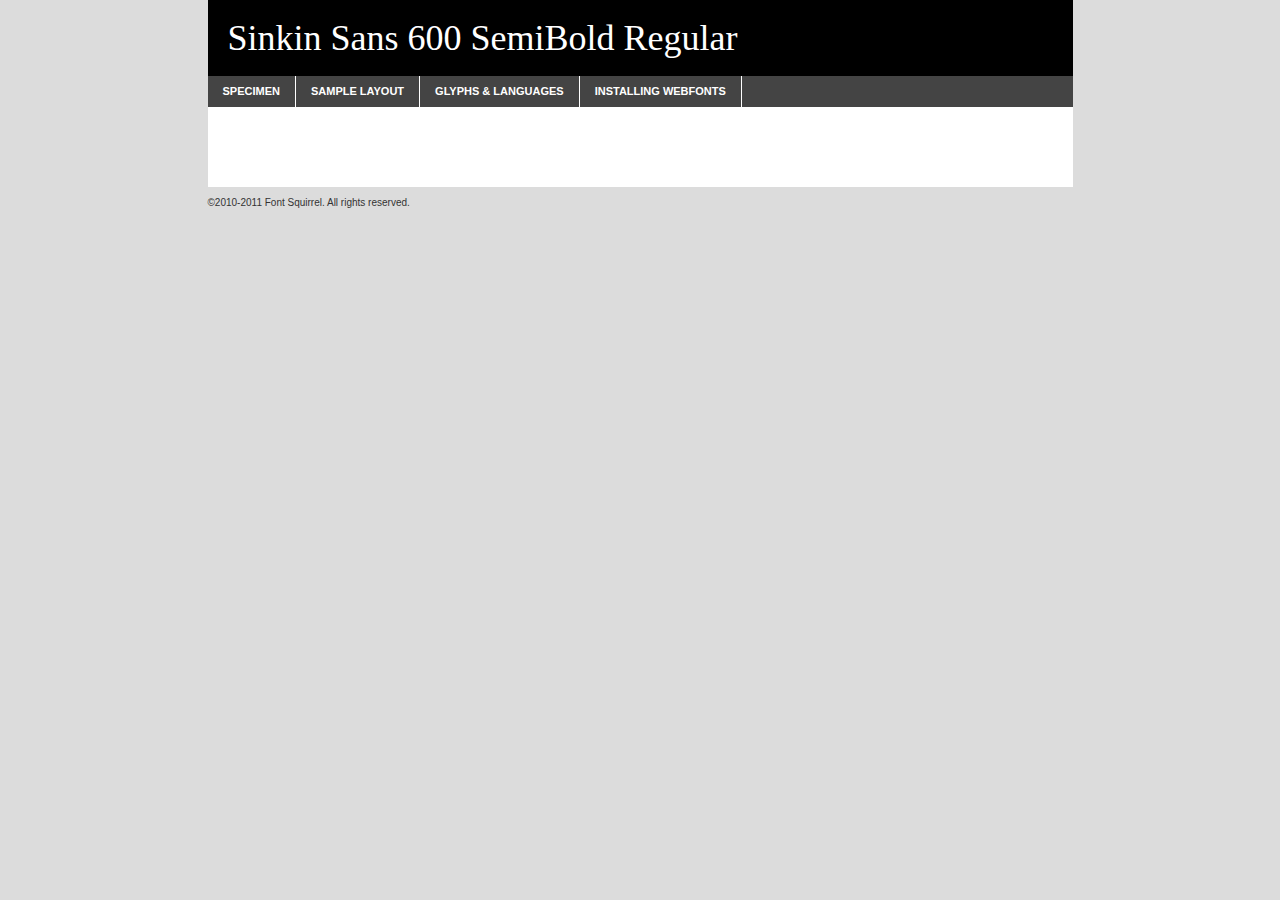
<file: style/fonts/sinkinsans-600semibold-demo.html>
<!DOCTYPE html PUBLIC "-//W3C//DTD XHTML 1.0 Transitional//EN"
	"http://www.w3.org/TR/xhtml1/DTD/xhtml1-transitional.dtd">

<html xmlns="http://www.w3.org/1999/xhtml" xml:lang="en" lang="en">
<head>
	<meta http-equiv="Content-Type" content="text/html; charset=utf-8" />
	<script src="http://ajax.googleapis.com/ajax/libs/jquery/1.7.2/jquery.min.js" type="text/javascript" charset="utf-8"></script>
	<script src="specimen_files/easytabs.js" type="text/javascript" charset="utf-8"></script>
	<link rel="stylesheet" href="specimen_files/specimen_stylesheet.css" type="text/css" charset="utf-8" />
	<link rel="stylesheet" href="stylesheet.css" type="text/css" charset="utf-8" />

	<style type="text/css">
					body{
				font-family: 'sinkin_sans600_semibold';
							}
		</style>

	<title>Sinkin Sans 600 SemiBold Regular Specimen</title>
	
	
	<script type="text/javascript" charset="utf-8">
		$(document).ready(function() {
			$('#container').easyTabs({defaultContent:1});
		});
	</script>
</head>

<body>
<div id="container">
	<div id="header">
		Sinkin Sans 600 SemiBold Regular	</div>
	<ul class="tabs">
		<li><a href="#specimen">Specimen</a></li>
		<li><a href="#layout">Sample Layout</a></li>
				<li><a href="#glyphs">Glyphs &amp; Languages</a></li>
		<li><a href="#installing">Installing Webfonts</a></li>
		
	</ul>
	
	<div id="main_content">

		
			<div id="specimen">
		
				<div class="section">
					<div class="grid12 firstcol">
						<div class="huge">AaBb</div>
					</div>
				</div>
		
				<div class="section">
					<div class="glyph_range">A&#x200B;B&#x200b;C&#x200b;D&#x200b;E&#x200b;F&#x200b;G&#x200b;H&#x200b;I&#x200b;J&#x200b;K&#x200b;L&#x200b;M&#x200b;N&#x200b;O&#x200b;P&#x200b;Q&#x200b;R&#x200b;S&#x200b;T&#x200b;U&#x200b;V&#x200b;W&#x200b;X&#x200b;Y&#x200b;Z&#x200b;a&#x200b;b&#x200b;c&#x200b;d&#x200b;e&#x200b;f&#x200b;g&#x200b;h&#x200b;i&#x200b;j&#x200b;k&#x200b;l&#x200b;m&#x200b;n&#x200b;o&#x200b;p&#x200b;q&#x200b;r&#x200b;s&#x200b;t&#x200b;u&#x200b;v&#x200b;w&#x200b;x&#x200b;y&#x200b;z&#x200b;1&#x200b;2&#x200b;3&#x200b;4&#x200b;5&#x200b;6&#x200b;7&#x200b;8&#x200b;9&#x200b;0&#x200b;&amp;&#x200b;.&#x200b;,&#x200b;?&#x200b;!&#x200b;&#64;&#x200b;(&#x200b;)&#x200b;#&#x200b;$&#x200b;%&#x200b;*&#x200b;+&#x200b;-&#x200b;=&#x200b;:&#x200b;;</div>
				</div>
				<div class="section">
					<div class="grid12 firstcol">
						<table class="sample_table">
							<tr><td>10</td><td class="size10">abcdefghijklmnopqrstuvwxyzABCDEFGHIJKLMNOPQRSTUVWXYZ0123456789abcdefghijklmnopqrstuvwxyzABCDEFGHIJKLMNOPQRSTUVWXYZ0123456789abcdefghijklmnopqrstuvwxyzABCDEFGHIJKLMNOPQRSTUVWXYZ</td></tr>
							<tr><td>11</td><td class="size11">abcdefghijklmnopqrstuvwxyzABCDEFGHIJKLMNOPQRSTUVWXYZ0123456789abcdefghijklmnopqrstuvwxyzABCDEFGHIJKLMNOPQRSTUVWXYZ0123456789abcdefghijklmnopqrstuvwxyzABCDEFGHIJKLMNOPQRSTUVWXYZ</td></tr>
							<tr><td>12</td><td class="size12">abcdefghijklmnopqrstuvwxyzABCDEFGHIJKLMNOPQRSTUVWXYZ0123456789abcdefghijklmnopqrstuvwxyzABCDEFGHIJKLMNOPQRSTUVWXYZ0123456789abcdefghijklmnopqrstuvwxyzABCDEFGHIJKLMNOPQRSTUVWXYZ</td></tr>
							<tr><td>13</td><td class="size13">abcdefghijklmnopqrstuvwxyzABCDEFGHIJKLMNOPQRSTUVWXYZ0123456789abcdefghijklmnopqrstuvwxyzABCDEFGHIJKLMNOPQRSTUVWXYZ0123456789abcdefghijklmnopqrstuvwxyzABCDEFGHIJKLMNOPQRSTUVWXYZ</td></tr>
							<tr><td>14</td><td class="size14">abcdefghijklmnopqrstuvwxyzABCDEFGHIJKLMNOPQRSTUVWXYZ0123456789abcdefghijklmnopqrstuvwxyzABCDEFGHIJKLMNOPQRSTUVWXYZ0123456789abcdefghijklmnopqrstuvwxyzABCDEFGHIJKLMNOPQRSTUVWXYZ</td></tr>
							<tr><td>16</td><td class="size16">abcdefghijklmnopqrstuvwxyzABCDEFGHIJKLMNOPQRSTUVWXYZ0123456789abcdefghijklmnopqrstuvwxyzABCDEFGHIJKLMNOPQRSTUVWXYZ</td></tr>
							<tr><td>18</td><td class="size18">abcdefghijklmnopqrstuvwxyzABCDEFGHIJKLMNOPQRSTUVWXYZ0123456789abcdefghijklmnopqrstuvwxyzABCDEFGHIJKLMNOPQRSTUVWXYZ</td></tr>
							<tr><td>20</td><td class="size20">abcdefghijklmnopqrstuvwxyzABCDEFGHIJKLMNOPQRSTUVWXYZ0123456789abcdefghijklmnopqrstuvwxyzABCDEFGHIJKLMNOPQRSTUVWXYZ</td></tr>
							<tr><td>24</td><td class="size24">abcdefghijklmnopqrstuvwxyzABCDEFGHIJKLMNOPQRSTUVWXYZ0123456789abcdefghijklmnopqrstuvwxyzABCDEFGHIJKLMNOPQRSTUVWXYZ</td></tr>
							<tr><td>30</td><td class="size30">abcdefghijklmnopqrstuvwxyzABCDEFGHIJKLMNOPQRSTUVWXYZ0123456789abcdefghijklmnopqrstuvwxyzABCDEFGHIJKLMNOPQRSTUVWXYZ</td></tr>
							<tr><td>36</td><td class="size36">abcdefghijklmnopqrstuvwxyzABCDEFGHIJKLMNOPQRSTUVWXYZ0123456789abcdefghijklmnopqrstuvwxyzABCDEFGHIJKLMNOPQRSTUVWXYZ</td></tr>
							<tr><td>48</td><td class="size48">abcdefghijklmnopqrstuvwxyzABCDEFGHIJKLMNOPQRSTUVWXYZ0123456789abcdefghijklmnopqrstuvwxyzABCDEFGHIJKLMNOPQRSTUVWXYZ</td></tr>
							<tr><td>60</td><td class="size60">abcdefghijklmnopqrstuvwxyzABCDEFGHIJKLMNOPQRSTUVWXYZ0123456789abcdefghijklmnopqrstuvwxyzABCDEFGHIJKLMNOPQRSTUVWXYZ</td></tr>
							<tr><td>72</td><td class="size72">abcdefghijklmnopqrstuvwxyzABCDEFGHIJKLMNOPQRSTUVWXYZ0123456789abcdefghijklmnopqrstuvwxyzABCDEFGHIJKLMNOPQRSTUVWXYZ</td></tr>
							<tr><td>90</td><td class="size90">abcdefghijklmnopqrstuvwxyzABCDEFGHIJKLMNOPQRSTUVWXYZ0123456789abcdefghijklmnopqrstuvwxyzABCDEFGHIJKLMNOPQRSTUVWXYZ</td></tr>
						</table>
				
					</div>
			
				</div>
		
		
		
								<div class="section" id="bodycomparison">


										<div id="xheight">
				<div class="fontbody">&#x25FC;&#x25FC;&#x25FC;&#x25FC;&#x25FC;&#x25FC;&#x25FC;&#x25FC;&#x25FC;&#x25FC;&#x25FC;&#x25FC;&#x25FC;&#x25FC;&#x25FC;&#x25FC;&#x25FC;&#x25FC;&#x25FC;&#x25FC;&#x25FC;&#x25FC;&#x25FC;&#x25FC;&#x25FC;&#x25FC;&#x25FC;&#x25FC;&#x25FC;&#x25FC;&#x25FC;&#x25FC;&#x25FC;&#x25FC;&#x25FC;&#x25FC;&#x25FC;&#x25FC;&#x25FC;&#x25FC;&#x25FC;&#x25FC;&#x25FC;&#x25FC;&#x25FC;&#x25FC;&#x25FC;&#x25FC;&#x25FC;&#x25FC;&#x25FC;&#x25FC;&#x25FC;&#x25FC;&#x25FC;&#x25FC;&#x25FC;&#x25FC;&#x25FC;&#x25FC;&#x25FC;&#x25FC;&#x25FC;&#x25FC;&#x25FC;&#x25FC;&#x25FC;&#x25FC;&#x25FC;&#x25FC;&#x25FC;&#x25FC;&#x25FC;&#x25FC;&#x25FC;&#x25FC;&#x25FC;&#x25FC;&#x25FC;&#x25FC;&#x25FC;&#x25FC;&#x25FC;&#x25FC;&#x25FC;&#x25FC;&#x25FC;&#x25FC;&#x25FC;&#x25FC;&#x25FC;&#x25FC;&#x25FC;&#x25FC;&#x25FC;&#x25FC;&#x25FC;&#x25FC;&#x25FC;body</div><div class="arialbody">body</div><div class="verdanabody">body</div><div class="georgiabody">body</div></div>
										<div class="fontbody" style="z-index:1">
											body<span>Sinkin Sans 600 SemiBold Regular</span>
										</div>
										<div class="arialbody" style="z-index:1">
											body<span>Arial</span>
										</div>
										<div class="verdanabody" style="z-index:1">
											body<span>Verdana</span>
										</div>
										<div class="georgiabody" style="z-index:1">
											body<span>Georgia</span>
										</div>



								</div>
		
		
				<div class="section psample psample_row1" id="">
					
					<div class="grid2 firstcol">
						<p class="size10"><span>10.</span>Aenean lacinia bibendum nulla sed consectetur. Fusce dapibus, tellus ac cursus commodo, tortor mauris condimentum nibh, ut fermentum massa justo sit amet risus. Nullam id dolor id nibh ultricies vehicula ut id elit. Cum sociis natoque penatibus et magnis dis parturient montes, nascetur ridiculus mus. Nulla vitae elit libero, a pharetra augue.</p>
			
					</div>
					<div class="grid3">
						<p class="size11"><span>11.</span>Aenean lacinia bibendum nulla sed consectetur. Fusce dapibus, tellus ac cursus commodo, tortor mauris condimentum nibh, ut fermentum massa justo sit amet risus. Nullam id dolor id nibh ultricies vehicula ut id elit. Cum sociis natoque penatibus et magnis dis parturient montes, nascetur ridiculus mus. Nulla vitae elit libero, a pharetra augue.</p>
			
					</div>
					<div class="grid3">
						<p class="size12"><span>12.</span>Aenean lacinia bibendum nulla sed consectetur. Fusce dapibus, tellus ac cursus commodo, tortor mauris condimentum nibh, ut fermentum massa justo sit amet risus. Nullam id dolor id nibh ultricies vehicula ut id elit. Cum sociis natoque penatibus et magnis dis parturient montes, nascetur ridiculus mus. Nulla vitae elit libero, a pharetra augue.</p>
			
					</div>
					<div class="grid4">
						<p class="size13"><span>13.</span>Aenean lacinia bibendum nulla sed consectetur. Fusce dapibus, tellus ac cursus commodo, tortor mauris condimentum nibh, ut fermentum massa justo sit amet risus. Nullam id dolor id nibh ultricies vehicula ut id elit. Cum sociis natoque penatibus et magnis dis parturient montes, nascetur ridiculus mus. Nulla vitae elit libero, a pharetra augue.</p>
			
					</div>
					<div class="white_blend"></div>
					
				</div>
				<div class="section psample psample_row2" id="">
					<div class="grid3 firstcol">
						<p class="size14"><span>14.</span>Aenean lacinia bibendum nulla sed consectetur. Fusce dapibus, tellus ac cursus commodo, tortor mauris condimentum nibh, ut fermentum massa justo sit amet risus. Nullam id dolor id nibh ultricies vehicula ut id elit. Cum sociis natoque penatibus et magnis dis parturient montes, nascetur ridiculus mus. Nulla vitae elit libero, a pharetra augue.</p>
			
					</div>
					<div class="grid4">
						<p class="size16"><span>16.</span>Aenean lacinia bibendum nulla sed consectetur. Fusce dapibus, tellus ac cursus commodo, tortor mauris condimentum nibh, ut fermentum massa justo sit amet risus. Nullam id dolor id nibh ultricies vehicula ut id elit. Cum sociis natoque penatibus et magnis dis parturient montes, nascetur ridiculus mus. Nulla vitae elit libero, a pharetra augue.</p>
			
					</div>
					<div class="grid5">
						<p class="size18"><span>18.</span>Aenean lacinia bibendum nulla sed consectetur. Fusce dapibus, tellus ac cursus commodo, tortor mauris condimentum nibh, ut fermentum massa justo sit amet risus. Nullam id dolor id nibh ultricies vehicula ut id elit. Cum sociis natoque penatibus et magnis dis parturient montes, nascetur ridiculus mus. Nulla vitae elit libero, a pharetra augue.</p>
			
					</div>

					<div class="white_blend"></div>

				</div>
				
				<div class="section psample psample_row3" id="">
					<div class="grid5 firstcol">
						<p class="size20"><span>20.</span>Aenean lacinia bibendum nulla sed consectetur. Fusce dapibus, tellus ac cursus commodo, tortor mauris condimentum nibh, ut fermentum massa justo sit amet risus. Nullam id dolor id nibh ultricies vehicula ut id elit. Cum sociis natoque penatibus et magnis dis parturient montes, nascetur ridiculus mus. Nulla vitae elit libero, a pharetra augue.</p>
					</div>
					<div class="grid7">
						<p class="size24"><span>24.</span>Aenean lacinia bibendum nulla sed consectetur. Fusce dapibus, tellus ac cursus commodo, tortor mauris condimentum nibh, ut fermentum massa justo sit amet risus. Nullam id dolor id nibh ultricies vehicula ut id elit. Cum sociis natoque penatibus et magnis dis parturient montes, nascetur ridiculus mus. Nulla vitae elit libero, a pharetra augue.</p>
					</div>
					
					<div class="white_blend"></div>
					
				</div>
				
				<div class="section psample psample_row4" id="">
					<div class="grid12 firstcol">
						<p class="size30"><span>30.</span>Aenean lacinia bibendum nulla sed consectetur. Fusce dapibus, tellus ac cursus commodo, tortor mauris condimentum nibh, ut fermentum massa justo sit amet risus. Nullam id dolor id nibh ultricies vehicula ut id elit. Cum sociis natoque penatibus et magnis dis parturient montes, nascetur ridiculus mus. Nulla vitae elit libero, a pharetra augue.</p>
					</div>
					<div class="white_blend"></div>
					
				</div>
				
				
				
				<div class="section psample psample_row1 fullreverse">
					<div class="grid2 firstcol">
						<p class="size10"><span>10.</span>Aenean lacinia bibendum nulla sed consectetur. Fusce dapibus, tellus ac cursus commodo, tortor mauris condimentum nibh, ut fermentum massa justo sit amet risus. Nullam id dolor id nibh ultricies vehicula ut id elit. Cum sociis natoque penatibus et magnis dis parturient montes, nascetur ridiculus mus. Nulla vitae elit libero, a pharetra augue.</p>
			
					</div>
					<div class="grid3">
						<p class="size11"><span>11.</span>Aenean lacinia bibendum nulla sed consectetur. Fusce dapibus, tellus ac cursus commodo, tortor mauris condimentum nibh, ut fermentum massa justo sit amet risus. Nullam id dolor id nibh ultricies vehicula ut id elit. Cum sociis natoque penatibus et magnis dis parturient montes, nascetur ridiculus mus. Nulla vitae elit libero, a pharetra augue.</p>
			
					</div>
					<div class="grid3">
						<p class="size12"><span>12.</span>Aenean lacinia bibendum nulla sed consectetur. Fusce dapibus, tellus ac cursus commodo, tortor mauris condimentum nibh, ut fermentum massa justo sit amet risus. Nullam id dolor id nibh ultricies vehicula ut id elit. Cum sociis natoque penatibus et magnis dis parturient montes, nascetur ridiculus mus. Nulla vitae elit libero, a pharetra augue.</p>
			
					</div>
					<div class="grid4">
						<p class="size13"><span>13.</span>Aenean lacinia bibendum nulla sed consectetur. Fusce dapibus, tellus ac cursus commodo, tortor mauris condimentum nibh, ut fermentum massa justo sit amet risus. Nullam id dolor id nibh ultricies vehicula ut id elit. Cum sociis natoque penatibus et magnis dis parturient montes, nascetur ridiculus mus. Nulla vitae elit libero, a pharetra augue.</p>
			
					</div>
					<div class="black_blend"></div>
					
				</div>
				
				<div class="section psample psample_row2 fullreverse">
					<div class="grid3 firstcol">
						<p class="size14"><span>14.</span>Aenean lacinia bibendum nulla sed consectetur. Fusce dapibus, tellus ac cursus commodo, tortor mauris condimentum nibh, ut fermentum massa justo sit amet risus. Nullam id dolor id nibh ultricies vehicula ut id elit. Cum sociis natoque penatibus et magnis dis parturient montes, nascetur ridiculus mus. Nulla vitae elit libero, a pharetra augue.</p>
			
					</div>
					<div class="grid4">
						<p class="size16"><span>16.</span>Aenean lacinia bibendum nulla sed consectetur. Fusce dapibus, tellus ac cursus commodo, tortor mauris condimentum nibh, ut fermentum massa justo sit amet risus. Nullam id dolor id nibh ultricies vehicula ut id elit. Cum sociis natoque penatibus et magnis dis parturient montes, nascetur ridiculus mus. Nulla vitae elit libero, a pharetra augue.</p>
			
					</div>
					<div class="grid5">
						<p class="size18"><span>18.</span>Aenean lacinia bibendum nulla sed consectetur. Fusce dapibus, tellus ac cursus commodo, tortor mauris condimentum nibh, ut fermentum massa justo sit amet risus. Nullam id dolor id nibh ultricies vehicula ut id elit. Cum sociis natoque penatibus et magnis dis parturient montes, nascetur ridiculus mus. Nulla vitae elit libero, a pharetra augue.</p>
			
					</div>
					<div class="black_blend"></div>

				</div>
				
				<div class="section psample fullreverse psample_row3" id="">
					<div class="grid5 firstcol">
						<p class="size20"><span>20.</span>Aenean lacinia bibendum nulla sed consectetur. Fusce dapibus, tellus ac cursus commodo, tortor mauris condimentum nibh, ut fermentum massa justo sit amet risus. Nullam id dolor id nibh ultricies vehicula ut id elit. Cum sociis natoque penatibus et magnis dis parturient montes, nascetur ridiculus mus. Nulla vitae elit libero, a pharetra augue.</p>
					</div>
					<div class="grid7">
						<p class="size24"><span>24.</span>Aenean lacinia bibendum nulla sed consectetur. Fusce dapibus, tellus ac cursus commodo, tortor mauris condimentum nibh, ut fermentum massa justo sit amet risus. Nullam id dolor id nibh ultricies vehicula ut id elit. Cum sociis natoque penatibus et magnis dis parturient montes, nascetur ridiculus mus. Nulla vitae elit libero, a pharetra augue.</p>
					</div>
					
					<div class="black_blend"></div>
					
				</div>
				
				<div class="section psample fullreverse psample_row4" id="" style="border-bottom: 20px #000 solid;">
					<div class="grid12 firstcol">
						<p class="size30"><span>30.</span>Aenean lacinia bibendum nulla sed consectetur. Fusce dapibus, tellus ac cursus commodo, tortor mauris condimentum nibh, ut fermentum massa justo sit amet risus. Nullam id dolor id nibh ultricies vehicula ut id elit. Cum sociis natoque penatibus et magnis dis parturient montes, nascetur ridiculus mus. Nulla vitae elit libero, a pharetra augue.</p>
					</div>
					<div class="black_blend"></div>
					
				</div>
				
				
				
				
			</div>
			
			<div id="layout">
				
				<div class="section">
					
					<div class="grid12 firstcol">
						<h1>Lorem Ipsum Dolor</h1>
						<h2>Etiam porta sem malesuada magna mollis euismod</h2>
						
						<p class="byline">By <a href="#link">Aenean Lacinia</a></p>
					</div>
				</div>
				<div class="section">
					<div class="grid8 firstcol">
						<p class="large">Donec sed odio dui. Morbi leo risus, porta ac consectetur ac, vestibulum at eros. Fusce dapibus, tellus ac cursus commodo, tortor mauris condimentum nibh, ut fermentum massa justo sit amet risus. </p>

						
						<h3>Pellentesque ornare sem</h3>

						<p>Maecenas sed diam eget risus varius blandit sit amet non magna. Maecenas faucibus mollis interdum. Donec ullamcorper nulla non metus auctor fringilla. Nullam id dolor id nibh ultricies vehicula ut id elit. Nullam id dolor id nibh ultricies vehicula ut id elit. </p>

						<p>Aenean eu leo quam. Pellentesque ornare sem lacinia quam venenatis vestibulum. Lorem ipsum dolor sit amet, consectetur adipiscing elit. Cum sociis natoque penatibus et magnis dis parturient montes, nascetur ridiculus mus. </p>

						<p>Nulla vitae elit libero, a pharetra augue. Praesent commodo cursus magna, vel scelerisque nisl consectetur et. Aenean lacinia bibendum nulla sed consectetur. </p>

						<p>Nullam quis risus eget urna mollis ornare vel eu leo. Nullam quis risus eget urna mollis ornare vel eu leo. Maecenas sed diam eget risus varius blandit sit amet non magna. Donec ullamcorper nulla non metus auctor fringilla. </p>

						<h3>Cras mattis consectetur</h3>

						<p>Aenean eu leo quam. Pellentesque ornare sem lacinia quam venenatis vestibulum. Aenean lacinia bibendum nulla sed consectetur. Integer posuere erat a ante venenatis dapibus posuere velit aliquet. Cras mattis consectetur purus sit amet fermentum. </p>

						<p>Nullam id dolor id nibh ultricies vehicula ut id elit. Nullam quis risus eget urna mollis ornare vel eu leo. Cras mattis consectetur purus sit amet fermentum.</p>
					</div>
					
					<div class="grid4 sidebar">
						
						<div class="box reverse">
							<p class="last">Nullam quis risus eget urna mollis ornare vel eu leo. Donec ullamcorper nulla non metus auctor fringilla. Cras mattis consectetur purus sit amet fermentum. Sed posuere consectetur est at lobortis. Lorem ipsum dolor sit amet, consectetur adipiscing elit. </p>
						</div>
						
						<p class="caption">Maecenas sed diam eget risus varius.</p>

						<p>Vestibulum id ligula porta felis euismod semper. Integer posuere erat a ante venenatis dapibus posuere velit aliquet. Vestibulum id ligula porta felis euismod semper. Sed posuere consectetur est at lobortis. Maecenas sed diam eget risus varius blandit sit amet non magna. Fusce dapibus, tellus ac cursus commodo, tortor mauris condimentum nibh, ut fermentum massa justo sit amet risus. </p>

					

						<p>Duis mollis, est non commodo luctus, nisi erat porttitor ligula, eget lacinia odio sem nec elit. Aenean lacinia bibendum nulla sed consectetur. Vivamus sagittis lacus vel augue laoreet rutrum faucibus dolor auctor. Aenean lacinia bibendum nulla sed consectetur. Nullam quis risus eget urna mollis ornare vel eu leo. </p>

						<p>Praesent commodo cursus magna, vel scelerisque nisl consectetur et. Donec ullamcorper nulla non metus auctor fringilla. Maecenas faucibus mollis interdum. Fusce dapibus, tellus ac cursus commodo, tortor mauris condimentum nibh, ut fermentum massa justo sit amet risus. </p>

					</div>
				</div>
				
			</div>


			



		<div id="glyphs">
			<div class="section">
				<div class="grid12 firstcol">
			
				<h1>Language Support</h1>
				<p>The subset of Sinkin Sans 600 SemiBold Regular in this kit supports the following languages:<br />
			
					Albanian, Basque, Breton, Chamorro, Danish, Dutch, English, Faroese, Finnish, French, Frisian, Galician, German, Icelandic, Italian, Malagasy, Norwegian, Portuguese, Spanish, Swedish				</p>
				<h1>Glyph Chart</h1>
				<p>The subset of Sinkin Sans 600 SemiBold Regular in this kit includes all the glyphs listed below. Unicode entities are included above each glyph to help you insert individual characters into your layout.</p>
				<div id="glyph_chart">
			
																				 <div><p>&amp;#9;</p>&#9;</div>
																				 <div><p>&amp;#10;</p>&#10;</div>
																				 <div><p>&amp;#13;</p>&#13;</div>
																				 <div><p>&amp;#16;</p>&#16;</div>
																				 <div><p>&amp;#17;</p>&#17;</div>
																				 <div><p>&amp;#18;</p>&#18;</div>
																				 <div><p>&amp;#19;</p>&#19;</div>
																				 <div><p>&amp;#20;</p>&#20;</div>
																				 <div><p>&amp;#30;</p>&#30;</div>
																				 <div><p>&amp;#31;</p>&#31;</div>
																				 <div><p>&amp;#32;</p>&#32;</div>
																				 <div><p>&amp;#33;</p>&#33;</div>
																				 <div><p>&amp;#34;</p>&#34;</div>
																				 <div><p>&amp;#35;</p>&#35;</div>
																				 <div><p>&amp;#36;</p>&#36;</div>
																				 <div><p>&amp;#37;</p>&#37;</div>
																				 <div><p>&amp;#38;</p>&#38;</div>
																				 <div><p>&amp;#39;</p>&#39;</div>
																				 <div><p>&amp;#40;</p>&#40;</div>
																				 <div><p>&amp;#41;</p>&#41;</div>
																				 <div><p>&amp;#42;</p>&#42;</div>
																				 <div><p>&amp;#43;</p>&#43;</div>
																				 <div><p>&amp;#44;</p>&#44;</div>
																				 <div><p>&amp;#45;</p>&#45;</div>
																				 <div><p>&amp;#46;</p>&#46;</div>
																				 <div><p>&amp;#47;</p>&#47;</div>
																				 <div><p>&amp;#48;</p>&#48;</div>
																				 <div><p>&amp;#49;</p>&#49;</div>
																				 <div><p>&amp;#50;</p>&#50;</div>
																				 <div><p>&amp;#51;</p>&#51;</div>
																				 <div><p>&amp;#52;</p>&#52;</div>
																				 <div><p>&amp;#53;</p>&#53;</div>
																				 <div><p>&amp;#54;</p>&#54;</div>
																				 <div><p>&amp;#55;</p>&#55;</div>
																				 <div><p>&amp;#56;</p>&#56;</div>
																				 <div><p>&amp;#57;</p>&#57;</div>
																				 <div><p>&amp;#58;</p>&#58;</div>
																				 <div><p>&amp;#59;</p>&#59;</div>
																				 <div><p>&amp;#60;</p>&#60;</div>
																				 <div><p>&amp;#61;</p>&#61;</div>
																				 <div><p>&amp;#62;</p>&#62;</div>
																				 <div><p>&amp;#63;</p>&#63;</div>
																				 <div><p>&amp;#64;</p>&#64;</div>
																				 <div><p>&amp;#65;</p>&#65;</div>
																				 <div><p>&amp;#66;</p>&#66;</div>
																				 <div><p>&amp;#67;</p>&#67;</div>
																				 <div><p>&amp;#68;</p>&#68;</div>
																				 <div><p>&amp;#69;</p>&#69;</div>
																				 <div><p>&amp;#70;</p>&#70;</div>
																				 <div><p>&amp;#71;</p>&#71;</div>
																				 <div><p>&amp;#72;</p>&#72;</div>
																				 <div><p>&amp;#73;</p>&#73;</div>
																				 <div><p>&amp;#74;</p>&#74;</div>
																				 <div><p>&amp;#75;</p>&#75;</div>
																				 <div><p>&amp;#76;</p>&#76;</div>
																				 <div><p>&amp;#77;</p>&#77;</div>
																				 <div><p>&amp;#78;</p>&#78;</div>
																				 <div><p>&amp;#79;</p>&#79;</div>
																				 <div><p>&amp;#80;</p>&#80;</div>
																				 <div><p>&amp;#81;</p>&#81;</div>
																				 <div><p>&amp;#82;</p>&#82;</div>
																				 <div><p>&amp;#83;</p>&#83;</div>
																				 <div><p>&amp;#84;</p>&#84;</div>
																				 <div><p>&amp;#85;</p>&#85;</div>
																				 <div><p>&amp;#86;</p>&#86;</div>
																				 <div><p>&amp;#87;</p>&#87;</div>
																				 <div><p>&amp;#88;</p>&#88;</div>
																				 <div><p>&amp;#89;</p>&#89;</div>
																				 <div><p>&amp;#90;</p>&#90;</div>
																				 <div><p>&amp;#91;</p>&#91;</div>
																				 <div><p>&amp;#92;</p>&#92;</div>
																				 <div><p>&amp;#93;</p>&#93;</div>
																				 <div><p>&amp;#94;</p>&#94;</div>
																				 <div><p>&amp;#95;</p>&#95;</div>
																				 <div><p>&amp;#96;</p>&#96;</div>
																				 <div><p>&amp;#97;</p>&#97;</div>
																				 <div><p>&amp;#98;</p>&#98;</div>
																				 <div><p>&amp;#99;</p>&#99;</div>
																				 <div><p>&amp;#100;</p>&#100;</div>
																				 <div><p>&amp;#101;</p>&#101;</div>
																				 <div><p>&amp;#102;</p>&#102;</div>
																				 <div><p>&amp;#103;</p>&#103;</div>
																				 <div><p>&amp;#104;</p>&#104;</div>
																				 <div><p>&amp;#105;</p>&#105;</div>
																				 <div><p>&amp;#106;</p>&#106;</div>
																				 <div><p>&amp;#107;</p>&#107;</div>
																				 <div><p>&amp;#108;</p>&#108;</div>
																				 <div><p>&amp;#109;</p>&#109;</div>
																				 <div><p>&amp;#110;</p>&#110;</div>
																				 <div><p>&amp;#111;</p>&#111;</div>
																				 <div><p>&amp;#112;</p>&#112;</div>
																				 <div><p>&amp;#113;</p>&#113;</div>
																				 <div><p>&amp;#114;</p>&#114;</div>
																				 <div><p>&amp;#115;</p>&#115;</div>
																				 <div><p>&amp;#116;</p>&#116;</div>
																				 <div><p>&amp;#117;</p>&#117;</div>
																				 <div><p>&amp;#118;</p>&#118;</div>
																				 <div><p>&amp;#119;</p>&#119;</div>
																				 <div><p>&amp;#120;</p>&#120;</div>
																				 <div><p>&amp;#121;</p>&#121;</div>
																				 <div><p>&amp;#122;</p>&#122;</div>
																				 <div><p>&amp;#123;</p>&#123;</div>
																				 <div><p>&amp;#124;</p>&#124;</div>
																				 <div><p>&amp;#125;</p>&#125;</div>
																				 <div><p>&amp;#126;</p>&#126;</div>
																				 <div><p>&amp;#127;</p>&#127;</div>
																				 <div><p>&amp;#160;</p>&#160;</div>
																				 <div><p>&amp;#161;</p>&#161;</div>
																				 <div><p>&amp;#162;</p>&#162;</div>
																				 <div><p>&amp;#163;</p>&#163;</div>
																				 <div><p>&amp;#164;</p>&#164;</div>
																				 <div><p>&amp;#165;</p>&#165;</div>
																				 <div><p>&amp;#166;</p>&#166;</div>
																				 <div><p>&amp;#167;</p>&#167;</div>
																				 <div><p>&amp;#168;</p>&#168;</div>
																				 <div><p>&amp;#169;</p>&#169;</div>
																				 <div><p>&amp;#170;</p>&#170;</div>
																				 <div><p>&amp;#171;</p>&#171;</div>
																				 <div><p>&amp;#172;</p>&#172;</div>
																				 <div><p>&amp;#173;</p>&#173;</div>
																				 <div><p>&amp;#174;</p>&#174;</div>
																				 <div><p>&amp;#175;</p>&#175;</div>
																				 <div><p>&amp;#176;</p>&#176;</div>
																				 <div><p>&amp;#177;</p>&#177;</div>
																				 <div><p>&amp;#178;</p>&#178;</div>
																				 <div><p>&amp;#179;</p>&#179;</div>
																				 <div><p>&amp;#180;</p>&#180;</div>
																				 <div><p>&amp;#181;</p>&#181;</div>
																				 <div><p>&amp;#182;</p>&#182;</div>
																				 <div><p>&amp;#183;</p>&#183;</div>
																				 <div><p>&amp;#184;</p>&#184;</div>
																				 <div><p>&amp;#185;</p>&#185;</div>
																				 <div><p>&amp;#186;</p>&#186;</div>
																				 <div><p>&amp;#187;</p>&#187;</div>
																				 <div><p>&amp;#188;</p>&#188;</div>
																				 <div><p>&amp;#189;</p>&#189;</div>
																				 <div><p>&amp;#190;</p>&#190;</div>
																				 <div><p>&amp;#191;</p>&#191;</div>
																				 <div><p>&amp;#192;</p>&#192;</div>
																				 <div><p>&amp;#193;</p>&#193;</div>
																				 <div><p>&amp;#194;</p>&#194;</div>
																				 <div><p>&amp;#195;</p>&#195;</div>
																				 <div><p>&amp;#196;</p>&#196;</div>
																				 <div><p>&amp;#197;</p>&#197;</div>
																				 <div><p>&amp;#198;</p>&#198;</div>
																				 <div><p>&amp;#199;</p>&#199;</div>
																				 <div><p>&amp;#200;</p>&#200;</div>
																				 <div><p>&amp;#201;</p>&#201;</div>
																				 <div><p>&amp;#202;</p>&#202;</div>
																				 <div><p>&amp;#203;</p>&#203;</div>
																				 <div><p>&amp;#204;</p>&#204;</div>
																				 <div><p>&amp;#205;</p>&#205;</div>
																				 <div><p>&amp;#206;</p>&#206;</div>
																				 <div><p>&amp;#207;</p>&#207;</div>
																				 <div><p>&amp;#208;</p>&#208;</div>
																				 <div><p>&amp;#209;</p>&#209;</div>
																				 <div><p>&amp;#210;</p>&#210;</div>
																				 <div><p>&amp;#211;</p>&#211;</div>
																				 <div><p>&amp;#212;</p>&#212;</div>
																				 <div><p>&amp;#213;</p>&#213;</div>
																				 <div><p>&amp;#214;</p>&#214;</div>
																				 <div><p>&amp;#215;</p>&#215;</div>
																				 <div><p>&amp;#216;</p>&#216;</div>
																				 <div><p>&amp;#217;</p>&#217;</div>
																				 <div><p>&amp;#218;</p>&#218;</div>
																				 <div><p>&amp;#219;</p>&#219;</div>
																				 <div><p>&amp;#220;</p>&#220;</div>
																				 <div><p>&amp;#221;</p>&#221;</div>
																				 <div><p>&amp;#222;</p>&#222;</div>
																				 <div><p>&amp;#223;</p>&#223;</div>
																				 <div><p>&amp;#224;</p>&#224;</div>
																				 <div><p>&amp;#225;</p>&#225;</div>
																				 <div><p>&amp;#226;</p>&#226;</div>
																				 <div><p>&amp;#227;</p>&#227;</div>
																				 <div><p>&amp;#228;</p>&#228;</div>
																				 <div><p>&amp;#229;</p>&#229;</div>
																				 <div><p>&amp;#230;</p>&#230;</div>
																				 <div><p>&amp;#231;</p>&#231;</div>
																				 <div><p>&amp;#232;</p>&#232;</div>
																				 <div><p>&amp;#233;</p>&#233;</div>
																				 <div><p>&amp;#234;</p>&#234;</div>
																				 <div><p>&amp;#235;</p>&#235;</div>
																				 <div><p>&amp;#236;</p>&#236;</div>
																				 <div><p>&amp;#237;</p>&#237;</div>
																				 <div><p>&amp;#238;</p>&#238;</div>
																				 <div><p>&amp;#239;</p>&#239;</div>
																				 <div><p>&amp;#240;</p>&#240;</div>
																				 <div><p>&amp;#241;</p>&#241;</div>
																				 <div><p>&amp;#242;</p>&#242;</div>
																				 <div><p>&amp;#243;</p>&#243;</div>
																				 <div><p>&amp;#244;</p>&#244;</div>
																				 <div><p>&amp;#245;</p>&#245;</div>
																				 <div><p>&amp;#246;</p>&#246;</div>
																				 <div><p>&amp;#247;</p>&#247;</div>
																				 <div><p>&amp;#248;</p>&#248;</div>
																				 <div><p>&amp;#249;</p>&#249;</div>
																				 <div><p>&amp;#250;</p>&#250;</div>
																				 <div><p>&amp;#251;</p>&#251;</div>
																				 <div><p>&amp;#252;</p>&#252;</div>
																				 <div><p>&amp;#253;</p>&#253;</div>
																				 <div><p>&amp;#254;</p>&#254;</div>
																				 <div><p>&amp;#255;</p>&#255;</div>
																				 <div><p>&amp;#338;</p>&#338;</div>
																				 <div><p>&amp;#339;</p>&#339;</div>
																				 <div><p>&amp;#376;</p>&#376;</div>
																				 <div><p>&amp;#710;</p>&#710;</div>
																				 <div><p>&amp;#732;</p>&#732;</div>
																				 <div><p>&amp;#8192;</p>&#8192;</div>
																				 <div><p>&amp;#8193;</p>&#8193;</div>
																				 <div><p>&amp;#8194;</p>&#8194;</div>
																				 <div><p>&amp;#8195;</p>&#8195;</div>
																				 <div><p>&amp;#8196;</p>&#8196;</div>
																				 <div><p>&amp;#8197;</p>&#8197;</div>
																				 <div><p>&amp;#8198;</p>&#8198;</div>
																				 <div><p>&amp;#8199;</p>&#8199;</div>
																				 <div><p>&amp;#8200;</p>&#8200;</div>
																				 <div><p>&amp;#8201;</p>&#8201;</div>
																				 <div><p>&amp;#8202;</p>&#8202;</div>
																				 <div><p>&amp;#8208;</p>&#8208;</div>
																				 <div><p>&amp;#8209;</p>&#8209;</div>
																				 <div><p>&amp;#8210;</p>&#8210;</div>
																				 <div><p>&amp;#8211;</p>&#8211;</div>
																				 <div><p>&amp;#8212;</p>&#8212;</div>
																				 <div><p>&amp;#8216;</p>&#8216;</div>
																				 <div><p>&amp;#8217;</p>&#8217;</div>
																				 <div><p>&amp;#8218;</p>&#8218;</div>
																				 <div><p>&amp;#8220;</p>&#8220;</div>
																				 <div><p>&amp;#8221;</p>&#8221;</div>
																				 <div><p>&amp;#8222;</p>&#8222;</div>
																				 <div><p>&amp;#8226;</p>&#8226;</div>
																				 <div><p>&amp;#8230;</p>&#8230;</div>
																				 <div><p>&amp;#8239;</p>&#8239;</div>
																				 <div><p>&amp;#8249;</p>&#8249;</div>
																				 <div><p>&amp;#8250;</p>&#8250;</div>
																				 <div><p>&amp;#8287;</p>&#8287;</div>
																				 <div><p>&amp;#8364;</p>&#8364;</div>
																				 <div><p>&amp;#8482;</p>&#8482;</div>
																				 <div><p>&amp;#9724;</p>&#9724;</div>
																				 <div><p>&amp;#64257;</p>&#64257;</div>
																				 <div><p>&amp;#64258;</p>&#64258;</div>
																																																</div>	
				</div>
		
		
			</div>
		</div>
		
		
		<div id="specs">
			
		</div>
	
		<div id="installing">
			<div class="section">
				<div class="grid7 firstcol">
					<h1>Installing Webfonts</h1>
					
					<p>Webfonts are supported by all major browser platforms but not all in the same way. There are currently four different font formats that must be included in order to target all browsers. This includes TTF, WOFF, EOT and SVG.</p>
					
					<h2>1. Upload your webfonts</h2>
					<p>You must upload your webfont kit to your website. They should be in or near the same directory as your CSS files.</p>
					
					<h2>2. Include the webfont stylesheet</h2>
					<p>A special CSS @font-face declaration helps the various browsers select the appropriate font it needs without causing you a bunch of headaches. Learn more about this syntax by reading the <a href="http://www.fontspring.com/blog/further-hardening-of-the-bulletproof-syntax">Fontspring blog post</a> about it. The code for it is as follows:</p>


<code>
@font-face{ 
	font-family: 'MyWebFont';
	src: url('WebFont.eot');
	src: url('WebFont.eot?#iefix') format('embedded-opentype'),
	     url('WebFont.woff') format('woff'),
	     url('WebFont.ttf') format('truetype'),
	     url('WebFont.svg#webfont') format('svg');
}
</code>

	<p>We've already gone ahead and generated the code for you. All you have to do is link to the stylesheet in your HTML, like this:</p>
	<code>&lt;link rel=&quot;stylesheet&quot; href=&quot;stylesheet.css&quot; type=&quot;text/css&quot; charset=&quot;utf-8&quot; /&gt;</code>

					<h2>3. Modify your own stylesheet</h2>
					<p>To take advantage of your new fonts, you must tell your stylesheet to use them. Look at the original @font-face declaration above and find the property called "font-family." The name linked there will be what you use to reference the font. Prepend that webfont name to the font stack in the "font-family" property, inside the selector you want to change. For example:</p>
<code>p { font-family: 'WebFont', Arial, sans-serif; }</code>

<h2>4. Test</h2>
<p>Getting webfonts to work cross-browser <em>can</em> be tricky. Use the information in the sidebar to help you if you find that fonts aren't loading in a particular browser.</p>
				</div>
				
				<div class="grid5 sidebar">
					<div class="box">
						<h2>Troubleshooting<br />Font-Face Problems</h2>
						<p>Having trouble getting your webfonts to load in your new website? Here are some tips to sort out what might be the problem.</p>

						<h3>Fonts not showing in any browser</h3>

						<p>This sounds like you need to work on the plumbing. You either did not upload the fonts to the correct directory, or you did not link the fonts properly in the CSS. If you've confirmed that all this is correct and you still have a problem, take a look at your .htaccess file and see if requests are getting intercepted.</p>

						<h3>Fonts not loading in iPhone or iPad</h3>

						<p>The most common problem here is that you are serving the fonts from an IIS server. IIS refuses to serve files that have unknown MIME types. If that is the case, you must set the MIME type for SVG to "image/svg+xml" in the server settings. Follow these instructions from Microsoft if you need help.</p>

						<h3>Fonts not loading in Firefox</h3>

						<p>The primary reason for this failure? You are still using a version Firefox older than 3.5. So upgrade already! If that isn't it, then you are very likely serving fonts from a different domain. Firefox requires that all font assets be served from the same domain. Lastly it is possible that you need to add WOFF to your list of MIME types (if you are serving via IIS.)</p>

						<h3>Fonts not loading in IE</h3>

						<p>Are you looking at Internet Explorer on an actual Windows machine or are you cheating by using a service like Adobe BrowserLab? Many of these screenshot services do not render @font-face for IE. Best to test it on a real machine.</p>

						<h3>Fonts not loading in IE9</h3>

						<p>IE9, like Firefox, requires that fonts be served from the same domain as the website. Make sure that is the case.</p>
					</div>
				</div>
			</div>
			
		</div>
	
	</div>
	<div id="footer">
		<p>&copy;2010-2011 Font Squirrel. All rights reserved.</p>
	</div>
</div>
</body>
</html>
</file>
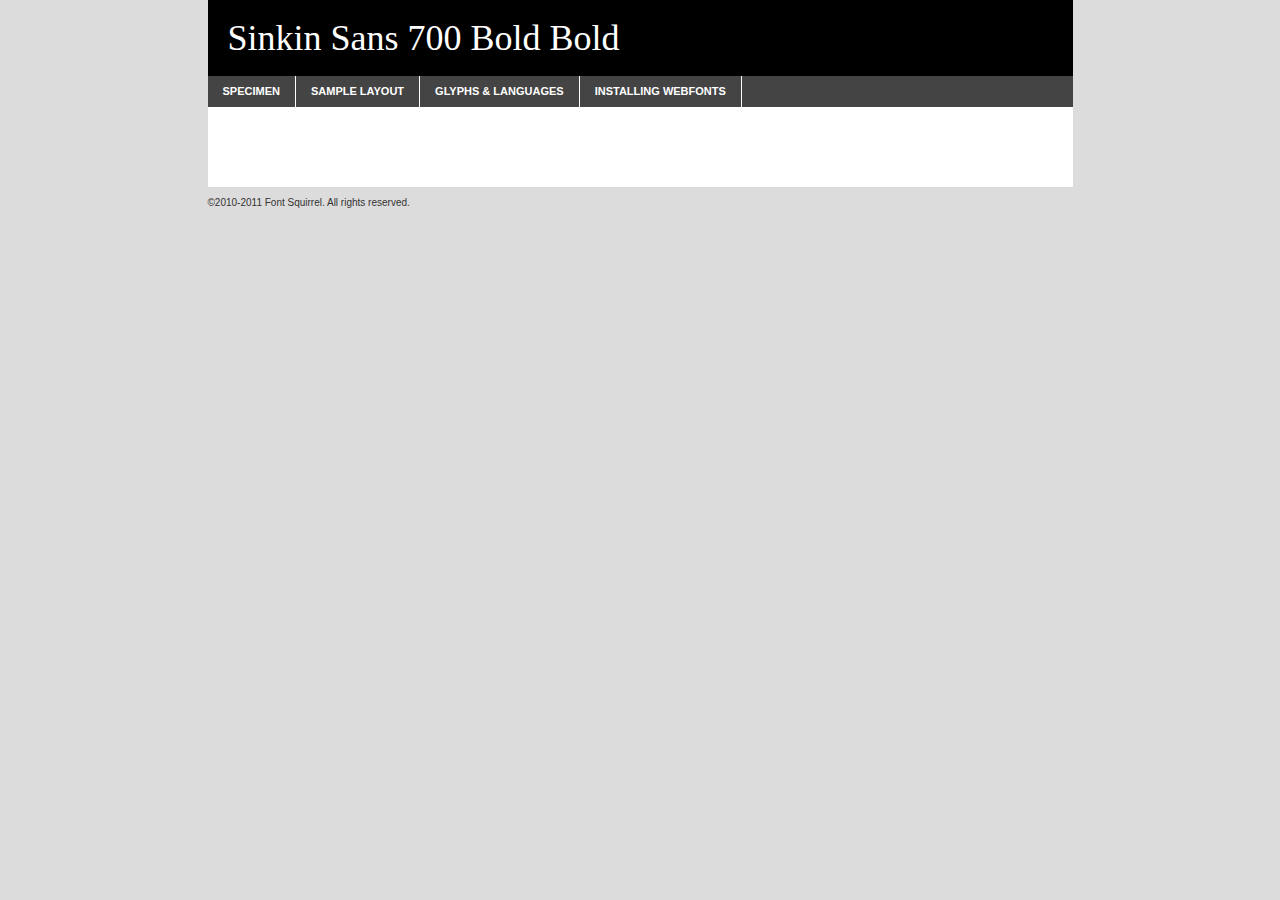
<file: style/fonts/sinkinsans-700bold-demo.html>
<!DOCTYPE html PUBLIC "-//W3C//DTD XHTML 1.0 Transitional//EN"
	"http://www.w3.org/TR/xhtml1/DTD/xhtml1-transitional.dtd">

<html xmlns="http://www.w3.org/1999/xhtml" xml:lang="en" lang="en">
<head>
	<meta http-equiv="Content-Type" content="text/html; charset=utf-8" />
	<script src="http://ajax.googleapis.com/ajax/libs/jquery/1.7.2/jquery.min.js" type="text/javascript" charset="utf-8"></script>
	<script src="specimen_files/easytabs.js" type="text/javascript" charset="utf-8"></script>
	<link rel="stylesheet" href="specimen_files/specimen_stylesheet.css" type="text/css" charset="utf-8" />
	<link rel="stylesheet" href="stylesheet.css" type="text/css" charset="utf-8" />

	<style type="text/css">
					body{
				font-family: 'sinkin_sans700_bold';
							}
		</style>

	<title>Sinkin Sans 700 Bold Bold Specimen</title>
	
	
	<script type="text/javascript" charset="utf-8">
		$(document).ready(function() {
			$('#container').easyTabs({defaultContent:1});
		});
	</script>
</head>

<body>
<div id="container">
	<div id="header">
		Sinkin Sans 700 Bold Bold	</div>
	<ul class="tabs">
		<li><a href="#specimen">Specimen</a></li>
		<li><a href="#layout">Sample Layout</a></li>
				<li><a href="#glyphs">Glyphs &amp; Languages</a></li>
		<li><a href="#installing">Installing Webfonts</a></li>
		
	</ul>
	
	<div id="main_content">

		
			<div id="specimen">
		
				<div class="section">
					<div class="grid12 firstcol">
						<div class="huge">AaBb</div>
					</div>
				</div>
		
				<div class="section">
					<div class="glyph_range">A&#x200B;B&#x200b;C&#x200b;D&#x200b;E&#x200b;F&#x200b;G&#x200b;H&#x200b;I&#x200b;J&#x200b;K&#x200b;L&#x200b;M&#x200b;N&#x200b;O&#x200b;P&#x200b;Q&#x200b;R&#x200b;S&#x200b;T&#x200b;U&#x200b;V&#x200b;W&#x200b;X&#x200b;Y&#x200b;Z&#x200b;a&#x200b;b&#x200b;c&#x200b;d&#x200b;e&#x200b;f&#x200b;g&#x200b;h&#x200b;i&#x200b;j&#x200b;k&#x200b;l&#x200b;m&#x200b;n&#x200b;o&#x200b;p&#x200b;q&#x200b;r&#x200b;s&#x200b;t&#x200b;u&#x200b;v&#x200b;w&#x200b;x&#x200b;y&#x200b;z&#x200b;1&#x200b;2&#x200b;3&#x200b;4&#x200b;5&#x200b;6&#x200b;7&#x200b;8&#x200b;9&#x200b;0&#x200b;&amp;&#x200b;.&#x200b;,&#x200b;?&#x200b;!&#x200b;&#64;&#x200b;(&#x200b;)&#x200b;#&#x200b;$&#x200b;%&#x200b;*&#x200b;+&#x200b;-&#x200b;=&#x200b;:&#x200b;;</div>
				</div>
				<div class="section">
					<div class="grid12 firstcol">
						<table class="sample_table">
							<tr><td>10</td><td class="size10">abcdefghijklmnopqrstuvwxyzABCDEFGHIJKLMNOPQRSTUVWXYZ0123456789abcdefghijklmnopqrstuvwxyzABCDEFGHIJKLMNOPQRSTUVWXYZ0123456789abcdefghijklmnopqrstuvwxyzABCDEFGHIJKLMNOPQRSTUVWXYZ</td></tr>
							<tr><td>11</td><td class="size11">abcdefghijklmnopqrstuvwxyzABCDEFGHIJKLMNOPQRSTUVWXYZ0123456789abcdefghijklmnopqrstuvwxyzABCDEFGHIJKLMNOPQRSTUVWXYZ0123456789abcdefghijklmnopqrstuvwxyzABCDEFGHIJKLMNOPQRSTUVWXYZ</td></tr>
							<tr><td>12</td><td class="size12">abcdefghijklmnopqrstuvwxyzABCDEFGHIJKLMNOPQRSTUVWXYZ0123456789abcdefghijklmnopqrstuvwxyzABCDEFGHIJKLMNOPQRSTUVWXYZ0123456789abcdefghijklmnopqrstuvwxyzABCDEFGHIJKLMNOPQRSTUVWXYZ</td></tr>
							<tr><td>13</td><td class="size13">abcdefghijklmnopqrstuvwxyzABCDEFGHIJKLMNOPQRSTUVWXYZ0123456789abcdefghijklmnopqrstuvwxyzABCDEFGHIJKLMNOPQRSTUVWXYZ0123456789abcdefghijklmnopqrstuvwxyzABCDEFGHIJKLMNOPQRSTUVWXYZ</td></tr>
							<tr><td>14</td><td class="size14">abcdefghijklmnopqrstuvwxyzABCDEFGHIJKLMNOPQRSTUVWXYZ0123456789abcdefghijklmnopqrstuvwxyzABCDEFGHIJKLMNOPQRSTUVWXYZ0123456789abcdefghijklmnopqrstuvwxyzABCDEFGHIJKLMNOPQRSTUVWXYZ</td></tr>
							<tr><td>16</td><td class="size16">abcdefghijklmnopqrstuvwxyzABCDEFGHIJKLMNOPQRSTUVWXYZ0123456789abcdefghijklmnopqrstuvwxyzABCDEFGHIJKLMNOPQRSTUVWXYZ</td></tr>
							<tr><td>18</td><td class="size18">abcdefghijklmnopqrstuvwxyzABCDEFGHIJKLMNOPQRSTUVWXYZ0123456789abcdefghijklmnopqrstuvwxyzABCDEFGHIJKLMNOPQRSTUVWXYZ</td></tr>
							<tr><td>20</td><td class="size20">abcdefghijklmnopqrstuvwxyzABCDEFGHIJKLMNOPQRSTUVWXYZ0123456789abcdefghijklmnopqrstuvwxyzABCDEFGHIJKLMNOPQRSTUVWXYZ</td></tr>
							<tr><td>24</td><td class="size24">abcdefghijklmnopqrstuvwxyzABCDEFGHIJKLMNOPQRSTUVWXYZ0123456789abcdefghijklmnopqrstuvwxyzABCDEFGHIJKLMNOPQRSTUVWXYZ</td></tr>
							<tr><td>30</td><td class="size30">abcdefghijklmnopqrstuvwxyzABCDEFGHIJKLMNOPQRSTUVWXYZ0123456789abcdefghijklmnopqrstuvwxyzABCDEFGHIJKLMNOPQRSTUVWXYZ</td></tr>
							<tr><td>36</td><td class="size36">abcdefghijklmnopqrstuvwxyzABCDEFGHIJKLMNOPQRSTUVWXYZ0123456789abcdefghijklmnopqrstuvwxyzABCDEFGHIJKLMNOPQRSTUVWXYZ</td></tr>
							<tr><td>48</td><td class="size48">abcdefghijklmnopqrstuvwxyzABCDEFGHIJKLMNOPQRSTUVWXYZ0123456789abcdefghijklmnopqrstuvwxyzABCDEFGHIJKLMNOPQRSTUVWXYZ</td></tr>
							<tr><td>60</td><td class="size60">abcdefghijklmnopqrstuvwxyzABCDEFGHIJKLMNOPQRSTUVWXYZ0123456789abcdefghijklmnopqrstuvwxyzABCDEFGHIJKLMNOPQRSTUVWXYZ</td></tr>
							<tr><td>72</td><td class="size72">abcdefghijklmnopqrstuvwxyzABCDEFGHIJKLMNOPQRSTUVWXYZ0123456789abcdefghijklmnopqrstuvwxyzABCDEFGHIJKLMNOPQRSTUVWXYZ</td></tr>
							<tr><td>90</td><td class="size90">abcdefghijklmnopqrstuvwxyzABCDEFGHIJKLMNOPQRSTUVWXYZ0123456789abcdefghijklmnopqrstuvwxyzABCDEFGHIJKLMNOPQRSTUVWXYZ</td></tr>
						</table>
				
					</div>
			
				</div>
		
		
		
								<div class="section" id="bodycomparison">


										<div id="xheight">
				<div class="fontbody">&#x25FC;&#x25FC;&#x25FC;&#x25FC;&#x25FC;&#x25FC;&#x25FC;&#x25FC;&#x25FC;&#x25FC;&#x25FC;&#x25FC;&#x25FC;&#x25FC;&#x25FC;&#x25FC;&#x25FC;&#x25FC;&#x25FC;&#x25FC;&#x25FC;&#x25FC;&#x25FC;&#x25FC;&#x25FC;&#x25FC;&#x25FC;&#x25FC;&#x25FC;&#x25FC;&#x25FC;&#x25FC;&#x25FC;&#x25FC;&#x25FC;&#x25FC;&#x25FC;&#x25FC;&#x25FC;&#x25FC;&#x25FC;&#x25FC;&#x25FC;&#x25FC;&#x25FC;&#x25FC;&#x25FC;&#x25FC;&#x25FC;&#x25FC;&#x25FC;&#x25FC;&#x25FC;&#x25FC;&#x25FC;&#x25FC;&#x25FC;&#x25FC;&#x25FC;&#x25FC;&#x25FC;&#x25FC;&#x25FC;&#x25FC;&#x25FC;&#x25FC;&#x25FC;&#x25FC;&#x25FC;&#x25FC;&#x25FC;&#x25FC;&#x25FC;&#x25FC;&#x25FC;&#x25FC;&#x25FC;&#x25FC;&#x25FC;&#x25FC;&#x25FC;&#x25FC;&#x25FC;&#x25FC;&#x25FC;&#x25FC;&#x25FC;&#x25FC;&#x25FC;&#x25FC;&#x25FC;&#x25FC;&#x25FC;&#x25FC;&#x25FC;&#x25FC;&#x25FC;&#x25FC;&#x25FC;body</div><div class="arialbody">body</div><div class="verdanabody">body</div><div class="georgiabody">body</div></div>
										<div class="fontbody" style="z-index:1">
											body<span>Sinkin Sans 700 Bold Bold</span>
										</div>
										<div class="arialbody" style="z-index:1">
											body<span>Arial</span>
										</div>
										<div class="verdanabody" style="z-index:1">
											body<span>Verdana</span>
										</div>
										<div class="georgiabody" style="z-index:1">
											body<span>Georgia</span>
										</div>



								</div>
		
		
				<div class="section psample psample_row1" id="">
					
					<div class="grid2 firstcol">
						<p class="size10"><span>10.</span>Aenean lacinia bibendum nulla sed consectetur. Fusce dapibus, tellus ac cursus commodo, tortor mauris condimentum nibh, ut fermentum massa justo sit amet risus. Nullam id dolor id nibh ultricies vehicula ut id elit. Cum sociis natoque penatibus et magnis dis parturient montes, nascetur ridiculus mus. Nulla vitae elit libero, a pharetra augue.</p>
			
					</div>
					<div class="grid3">
						<p class="size11"><span>11.</span>Aenean lacinia bibendum nulla sed consectetur. Fusce dapibus, tellus ac cursus commodo, tortor mauris condimentum nibh, ut fermentum massa justo sit amet risus. Nullam id dolor id nibh ultricies vehicula ut id elit. Cum sociis natoque penatibus et magnis dis parturient montes, nascetur ridiculus mus. Nulla vitae elit libero, a pharetra augue.</p>
			
					</div>
					<div class="grid3">
						<p class="size12"><span>12.</span>Aenean lacinia bibendum nulla sed consectetur. Fusce dapibus, tellus ac cursus commodo, tortor mauris condimentum nibh, ut fermentum massa justo sit amet risus. Nullam id dolor id nibh ultricies vehicula ut id elit. Cum sociis natoque penatibus et magnis dis parturient montes, nascetur ridiculus mus. Nulla vitae elit libero, a pharetra augue.</p>
			
					</div>
					<div class="grid4">
						<p class="size13"><span>13.</span>Aenean lacinia bibendum nulla sed consectetur. Fusce dapibus, tellus ac cursus commodo, tortor mauris condimentum nibh, ut fermentum massa justo sit amet risus. Nullam id dolor id nibh ultricies vehicula ut id elit. Cum sociis natoque penatibus et magnis dis parturient montes, nascetur ridiculus mus. Nulla vitae elit libero, a pharetra augue.</p>
			
					</div>
					<div class="white_blend"></div>
					
				</div>
				<div class="section psample psample_row2" id="">
					<div class="grid3 firstcol">
						<p class="size14"><span>14.</span>Aenean lacinia bibendum nulla sed consectetur. Fusce dapibus, tellus ac cursus commodo, tortor mauris condimentum nibh, ut fermentum massa justo sit amet risus. Nullam id dolor id nibh ultricies vehicula ut id elit. Cum sociis natoque penatibus et magnis dis parturient montes, nascetur ridiculus mus. Nulla vitae elit libero, a pharetra augue.</p>
			
					</div>
					<div class="grid4">
						<p class="size16"><span>16.</span>Aenean lacinia bibendum nulla sed consectetur. Fusce dapibus, tellus ac cursus commodo, tortor mauris condimentum nibh, ut fermentum massa justo sit amet risus. Nullam id dolor id nibh ultricies vehicula ut id elit. Cum sociis natoque penatibus et magnis dis parturient montes, nascetur ridiculus mus. Nulla vitae elit libero, a pharetra augue.</p>
			
					</div>
					<div class="grid5">
						<p class="size18"><span>18.</span>Aenean lacinia bibendum nulla sed consectetur. Fusce dapibus, tellus ac cursus commodo, tortor mauris condimentum nibh, ut fermentum massa justo sit amet risus. Nullam id dolor id nibh ultricies vehicula ut id elit. Cum sociis natoque penatibus et magnis dis parturient montes, nascetur ridiculus mus. Nulla vitae elit libero, a pharetra augue.</p>
			
					</div>

					<div class="white_blend"></div>

				</div>
				
				<div class="section psample psample_row3" id="">
					<div class="grid5 firstcol">
						<p class="size20"><span>20.</span>Aenean lacinia bibendum nulla sed consectetur. Fusce dapibus, tellus ac cursus commodo, tortor mauris condimentum nibh, ut fermentum massa justo sit amet risus. Nullam id dolor id nibh ultricies vehicula ut id elit. Cum sociis natoque penatibus et magnis dis parturient montes, nascetur ridiculus mus. Nulla vitae elit libero, a pharetra augue.</p>
					</div>
					<div class="grid7">
						<p class="size24"><span>24.</span>Aenean lacinia bibendum nulla sed consectetur. Fusce dapibus, tellus ac cursus commodo, tortor mauris condimentum nibh, ut fermentum massa justo sit amet risus. Nullam id dolor id nibh ultricies vehicula ut id elit. Cum sociis natoque penatibus et magnis dis parturient montes, nascetur ridiculus mus. Nulla vitae elit libero, a pharetra augue.</p>
					</div>
					
					<div class="white_blend"></div>
					
				</div>
				
				<div class="section psample psample_row4" id="">
					<div class="grid12 firstcol">
						<p class="size30"><span>30.</span>Aenean lacinia bibendum nulla sed consectetur. Fusce dapibus, tellus ac cursus commodo, tortor mauris condimentum nibh, ut fermentum massa justo sit amet risus. Nullam id dolor id nibh ultricies vehicula ut id elit. Cum sociis natoque penatibus et magnis dis parturient montes, nascetur ridiculus mus. Nulla vitae elit libero, a pharetra augue.</p>
					</div>
					<div class="white_blend"></div>
					
				</div>
				
				
				
				<div class="section psample psample_row1 fullreverse">
					<div class="grid2 firstcol">
						<p class="size10"><span>10.</span>Aenean lacinia bibendum nulla sed consectetur. Fusce dapibus, tellus ac cursus commodo, tortor mauris condimentum nibh, ut fermentum massa justo sit amet risus. Nullam id dolor id nibh ultricies vehicula ut id elit. Cum sociis natoque penatibus et magnis dis parturient montes, nascetur ridiculus mus. Nulla vitae elit libero, a pharetra augue.</p>
			
					</div>
					<div class="grid3">
						<p class="size11"><span>11.</span>Aenean lacinia bibendum nulla sed consectetur. Fusce dapibus, tellus ac cursus commodo, tortor mauris condimentum nibh, ut fermentum massa justo sit amet risus. Nullam id dolor id nibh ultricies vehicula ut id elit. Cum sociis natoque penatibus et magnis dis parturient montes, nascetur ridiculus mus. Nulla vitae elit libero, a pharetra augue.</p>
			
					</div>
					<div class="grid3">
						<p class="size12"><span>12.</span>Aenean lacinia bibendum nulla sed consectetur. Fusce dapibus, tellus ac cursus commodo, tortor mauris condimentum nibh, ut fermentum massa justo sit amet risus. Nullam id dolor id nibh ultricies vehicula ut id elit. Cum sociis natoque penatibus et magnis dis parturient montes, nascetur ridiculus mus. Nulla vitae elit libero, a pharetra augue.</p>
			
					</div>
					<div class="grid4">
						<p class="size13"><span>13.</span>Aenean lacinia bibendum nulla sed consectetur. Fusce dapibus, tellus ac cursus commodo, tortor mauris condimentum nibh, ut fermentum massa justo sit amet risus. Nullam id dolor id nibh ultricies vehicula ut id elit. Cum sociis natoque penatibus et magnis dis parturient montes, nascetur ridiculus mus. Nulla vitae elit libero, a pharetra augue.</p>
			
					</div>
					<div class="black_blend"></div>
					
				</div>
				
				<div class="section psample psample_row2 fullreverse">
					<div class="grid3 firstcol">
						<p class="size14"><span>14.</span>Aenean lacinia bibendum nulla sed consectetur. Fusce dapibus, tellus ac cursus commodo, tortor mauris condimentum nibh, ut fermentum massa justo sit amet risus. Nullam id dolor id nibh ultricies vehicula ut id elit. Cum sociis natoque penatibus et magnis dis parturient montes, nascetur ridiculus mus. Nulla vitae elit libero, a pharetra augue.</p>
			
					</div>
					<div class="grid4">
						<p class="size16"><span>16.</span>Aenean lacinia bibendum nulla sed consectetur. Fusce dapibus, tellus ac cursus commodo, tortor mauris condimentum nibh, ut fermentum massa justo sit amet risus. Nullam id dolor id nibh ultricies vehicula ut id elit. Cum sociis natoque penatibus et magnis dis parturient montes, nascetur ridiculus mus. Nulla vitae elit libero, a pharetra augue.</p>
			
					</div>
					<div class="grid5">
						<p class="size18"><span>18.</span>Aenean lacinia bibendum nulla sed consectetur. Fusce dapibus, tellus ac cursus commodo, tortor mauris condimentum nibh, ut fermentum massa justo sit amet risus. Nullam id dolor id nibh ultricies vehicula ut id elit. Cum sociis natoque penatibus et magnis dis parturient montes, nascetur ridiculus mus. Nulla vitae elit libero, a pharetra augue.</p>
			
					</div>
					<div class="black_blend"></div>

				</div>
				
				<div class="section psample fullreverse psample_row3" id="">
					<div class="grid5 firstcol">
						<p class="size20"><span>20.</span>Aenean lacinia bibendum nulla sed consectetur. Fusce dapibus, tellus ac cursus commodo, tortor mauris condimentum nibh, ut fermentum massa justo sit amet risus. Nullam id dolor id nibh ultricies vehicula ut id elit. Cum sociis natoque penatibus et magnis dis parturient montes, nascetur ridiculus mus. Nulla vitae elit libero, a pharetra augue.</p>
					</div>
					<div class="grid7">
						<p class="size24"><span>24.</span>Aenean lacinia bibendum nulla sed consectetur. Fusce dapibus, tellus ac cursus commodo, tortor mauris condimentum nibh, ut fermentum massa justo sit amet risus. Nullam id dolor id nibh ultricies vehicula ut id elit. Cum sociis natoque penatibus et magnis dis parturient montes, nascetur ridiculus mus. Nulla vitae elit libero, a pharetra augue.</p>
					</div>
					
					<div class="black_blend"></div>
					
				</div>
				
				<div class="section psample fullreverse psample_row4" id="" style="border-bottom: 20px #000 solid;">
					<div class="grid12 firstcol">
						<p class="size30"><span>30.</span>Aenean lacinia bibendum nulla sed consectetur. Fusce dapibus, tellus ac cursus commodo, tortor mauris condimentum nibh, ut fermentum massa justo sit amet risus. Nullam id dolor id nibh ultricies vehicula ut id elit. Cum sociis natoque penatibus et magnis dis parturient montes, nascetur ridiculus mus. Nulla vitae elit libero, a pharetra augue.</p>
					</div>
					<div class="black_blend"></div>
					
				</div>
				
				
				
				
			</div>
			
			<div id="layout">
				
				<div class="section">
					
					<div class="grid12 firstcol">
						<h1>Lorem Ipsum Dolor</h1>
						<h2>Etiam porta sem malesuada magna mollis euismod</h2>
						
						<p class="byline">By <a href="#link">Aenean Lacinia</a></p>
					</div>
				</div>
				<div class="section">
					<div class="grid8 firstcol">
						<p class="large">Donec sed odio dui. Morbi leo risus, porta ac consectetur ac, vestibulum at eros. Fusce dapibus, tellus ac cursus commodo, tortor mauris condimentum nibh, ut fermentum massa justo sit amet risus. </p>

						
						<h3>Pellentesque ornare sem</h3>

						<p>Maecenas sed diam eget risus varius blandit sit amet non magna. Maecenas faucibus mollis interdum. Donec ullamcorper nulla non metus auctor fringilla. Nullam id dolor id nibh ultricies vehicula ut id elit. Nullam id dolor id nibh ultricies vehicula ut id elit. </p>

						<p>Aenean eu leo quam. Pellentesque ornare sem lacinia quam venenatis vestibulum. Lorem ipsum dolor sit amet, consectetur adipiscing elit. Cum sociis natoque penatibus et magnis dis parturient montes, nascetur ridiculus mus. </p>

						<p>Nulla vitae elit libero, a pharetra augue. Praesent commodo cursus magna, vel scelerisque nisl consectetur et. Aenean lacinia bibendum nulla sed consectetur. </p>

						<p>Nullam quis risus eget urna mollis ornare vel eu leo. Nullam quis risus eget urna mollis ornare vel eu leo. Maecenas sed diam eget risus varius blandit sit amet non magna. Donec ullamcorper nulla non metus auctor fringilla. </p>

						<h3>Cras mattis consectetur</h3>

						<p>Aenean eu leo quam. Pellentesque ornare sem lacinia quam venenatis vestibulum. Aenean lacinia bibendum nulla sed consectetur. Integer posuere erat a ante venenatis dapibus posuere velit aliquet. Cras mattis consectetur purus sit amet fermentum. </p>

						<p>Nullam id dolor id nibh ultricies vehicula ut id elit. Nullam quis risus eget urna mollis ornare vel eu leo. Cras mattis consectetur purus sit amet fermentum.</p>
					</div>
					
					<div class="grid4 sidebar">
						
						<div class="box reverse">
							<p class="last">Nullam quis risus eget urna mollis ornare vel eu leo. Donec ullamcorper nulla non metus auctor fringilla. Cras mattis consectetur purus sit amet fermentum. Sed posuere consectetur est at lobortis. Lorem ipsum dolor sit amet, consectetur adipiscing elit. </p>
						</div>
						
						<p class="caption">Maecenas sed diam eget risus varius.</p>

						<p>Vestibulum id ligula porta felis euismod semper. Integer posuere erat a ante venenatis dapibus posuere velit aliquet. Vestibulum id ligula porta felis euismod semper. Sed posuere consectetur est at lobortis. Maecenas sed diam eget risus varius blandit sit amet non magna. Fusce dapibus, tellus ac cursus commodo, tortor mauris condimentum nibh, ut fermentum massa justo sit amet risus. </p>

					

						<p>Duis mollis, est non commodo luctus, nisi erat porttitor ligula, eget lacinia odio sem nec elit. Aenean lacinia bibendum nulla sed consectetur. Vivamus sagittis lacus vel augue laoreet rutrum faucibus dolor auctor. Aenean lacinia bibendum nulla sed consectetur. Nullam quis risus eget urna mollis ornare vel eu leo. </p>

						<p>Praesent commodo cursus magna, vel scelerisque nisl consectetur et. Donec ullamcorper nulla non metus auctor fringilla. Maecenas faucibus mollis interdum. Fusce dapibus, tellus ac cursus commodo, tortor mauris condimentum nibh, ut fermentum massa justo sit amet risus. </p>

					</div>
				</div>
				
			</div>


			



		<div id="glyphs">
			<div class="section">
				<div class="grid12 firstcol">
			
				<h1>Language Support</h1>
				<p>The subset of Sinkin Sans 700 Bold Bold in this kit supports the following languages:<br />
			
					Albanian, Basque, Breton, Chamorro, Danish, Dutch, English, Faroese, Finnish, French, Frisian, Galician, German, Icelandic, Italian, Malagasy, Norwegian, Portuguese, Spanish, Swedish				</p>
				<h1>Glyph Chart</h1>
				<p>The subset of Sinkin Sans 700 Bold Bold in this kit includes all the glyphs listed below. Unicode entities are included above each glyph to help you insert individual characters into your layout.</p>
				<div id="glyph_chart">
			
																				 <div><p>&amp;#9;</p>&#9;</div>
																				 <div><p>&amp;#10;</p>&#10;</div>
																				 <div><p>&amp;#13;</p>&#13;</div>
																				 <div><p>&amp;#16;</p>&#16;</div>
																				 <div><p>&amp;#17;</p>&#17;</div>
																				 <div><p>&amp;#18;</p>&#18;</div>
																				 <div><p>&amp;#19;</p>&#19;</div>
																				 <div><p>&amp;#20;</p>&#20;</div>
																				 <div><p>&amp;#30;</p>&#30;</div>
																				 <div><p>&amp;#31;</p>&#31;</div>
																				 <div><p>&amp;#32;</p>&#32;</div>
																				 <div><p>&amp;#33;</p>&#33;</div>
																				 <div><p>&amp;#34;</p>&#34;</div>
																				 <div><p>&amp;#35;</p>&#35;</div>
																				 <div><p>&amp;#36;</p>&#36;</div>
																				 <div><p>&amp;#37;</p>&#37;</div>
																				 <div><p>&amp;#38;</p>&#38;</div>
																				 <div><p>&amp;#39;</p>&#39;</div>
																				 <div><p>&amp;#40;</p>&#40;</div>
																				 <div><p>&amp;#41;</p>&#41;</div>
																				 <div><p>&amp;#42;</p>&#42;</div>
																				 <div><p>&amp;#43;</p>&#43;</div>
																				 <div><p>&amp;#44;</p>&#44;</div>
																				 <div><p>&amp;#45;</p>&#45;</div>
																				 <div><p>&amp;#46;</p>&#46;</div>
																				 <div><p>&amp;#47;</p>&#47;</div>
																				 <div><p>&amp;#48;</p>&#48;</div>
																				 <div><p>&amp;#49;</p>&#49;</div>
																				 <div><p>&amp;#50;</p>&#50;</div>
																				 <div><p>&amp;#51;</p>&#51;</div>
																				 <div><p>&amp;#52;</p>&#52;</div>
																				 <div><p>&amp;#53;</p>&#53;</div>
																				 <div><p>&amp;#54;</p>&#54;</div>
																				 <div><p>&amp;#55;</p>&#55;</div>
																				 <div><p>&amp;#56;</p>&#56;</div>
																				 <div><p>&amp;#57;</p>&#57;</div>
																				 <div><p>&amp;#58;</p>&#58;</div>
																				 <div><p>&amp;#59;</p>&#59;</div>
																				 <div><p>&amp;#60;</p>&#60;</div>
																				 <div><p>&amp;#61;</p>&#61;</div>
																				 <div><p>&amp;#62;</p>&#62;</div>
																				 <div><p>&amp;#63;</p>&#63;</div>
																				 <div><p>&amp;#64;</p>&#64;</div>
																				 <div><p>&amp;#65;</p>&#65;</div>
																				 <div><p>&amp;#66;</p>&#66;</div>
																				 <div><p>&amp;#67;</p>&#67;</div>
																				 <div><p>&amp;#68;</p>&#68;</div>
																				 <div><p>&amp;#69;</p>&#69;</div>
																				 <div><p>&amp;#70;</p>&#70;</div>
																				 <div><p>&amp;#71;</p>&#71;</div>
																				 <div><p>&amp;#72;</p>&#72;</div>
																				 <div><p>&amp;#73;</p>&#73;</div>
																				 <div><p>&amp;#74;</p>&#74;</div>
																				 <div><p>&amp;#75;</p>&#75;</div>
																				 <div><p>&amp;#76;</p>&#76;</div>
																				 <div><p>&amp;#77;</p>&#77;</div>
																				 <div><p>&amp;#78;</p>&#78;</div>
																				 <div><p>&amp;#79;</p>&#79;</div>
																				 <div><p>&amp;#80;</p>&#80;</div>
																				 <div><p>&amp;#81;</p>&#81;</div>
																				 <div><p>&amp;#82;</p>&#82;</div>
																				 <div><p>&amp;#83;</p>&#83;</div>
																				 <div><p>&amp;#84;</p>&#84;</div>
																				 <div><p>&amp;#85;</p>&#85;</div>
																				 <div><p>&amp;#86;</p>&#86;</div>
																				 <div><p>&amp;#87;</p>&#87;</div>
																				 <div><p>&amp;#88;</p>&#88;</div>
																				 <div><p>&amp;#89;</p>&#89;</div>
																				 <div><p>&amp;#90;</p>&#90;</div>
																				 <div><p>&amp;#91;</p>&#91;</div>
																				 <div><p>&amp;#92;</p>&#92;</div>
																				 <div><p>&amp;#93;</p>&#93;</div>
																				 <div><p>&amp;#94;</p>&#94;</div>
																				 <div><p>&amp;#95;</p>&#95;</div>
																				 <div><p>&amp;#96;</p>&#96;</div>
																				 <div><p>&amp;#97;</p>&#97;</div>
																				 <div><p>&amp;#98;</p>&#98;</div>
																				 <div><p>&amp;#99;</p>&#99;</div>
																				 <div><p>&amp;#100;</p>&#100;</div>
																				 <div><p>&amp;#101;</p>&#101;</div>
																				 <div><p>&amp;#102;</p>&#102;</div>
																				 <div><p>&amp;#103;</p>&#103;</div>
																				 <div><p>&amp;#104;</p>&#104;</div>
																				 <div><p>&amp;#105;</p>&#105;</div>
																				 <div><p>&amp;#106;</p>&#106;</div>
																				 <div><p>&amp;#107;</p>&#107;</div>
																				 <div><p>&amp;#108;</p>&#108;</div>
																				 <div><p>&amp;#109;</p>&#109;</div>
																				 <div><p>&amp;#110;</p>&#110;</div>
																				 <div><p>&amp;#111;</p>&#111;</div>
																				 <div><p>&amp;#112;</p>&#112;</div>
																				 <div><p>&amp;#113;</p>&#113;</div>
																				 <div><p>&amp;#114;</p>&#114;</div>
																				 <div><p>&amp;#115;</p>&#115;</div>
																				 <div><p>&amp;#116;</p>&#116;</div>
																				 <div><p>&amp;#117;</p>&#117;</div>
																				 <div><p>&amp;#118;</p>&#118;</div>
																				 <div><p>&amp;#119;</p>&#119;</div>
																				 <div><p>&amp;#120;</p>&#120;</div>
																				 <div><p>&amp;#121;</p>&#121;</div>
																				 <div><p>&amp;#122;</p>&#122;</div>
																				 <div><p>&amp;#123;</p>&#123;</div>
																				 <div><p>&amp;#124;</p>&#124;</div>
																				 <div><p>&amp;#125;</p>&#125;</div>
																				 <div><p>&amp;#126;</p>&#126;</div>
																				 <div><p>&amp;#127;</p>&#127;</div>
																				 <div><p>&amp;#160;</p>&#160;</div>
																				 <div><p>&amp;#161;</p>&#161;</div>
																				 <div><p>&amp;#162;</p>&#162;</div>
																				 <div><p>&amp;#163;</p>&#163;</div>
																				 <div><p>&amp;#164;</p>&#164;</div>
																				 <div><p>&amp;#165;</p>&#165;</div>
																				 <div><p>&amp;#166;</p>&#166;</div>
																				 <div><p>&amp;#167;</p>&#167;</div>
																				 <div><p>&amp;#168;</p>&#168;</div>
																				 <div><p>&amp;#169;</p>&#169;</div>
																				 <div><p>&amp;#170;</p>&#170;</div>
																				 <div><p>&amp;#171;</p>&#171;</div>
																				 <div><p>&amp;#172;</p>&#172;</div>
																				 <div><p>&amp;#173;</p>&#173;</div>
																				 <div><p>&amp;#174;</p>&#174;</div>
																				 <div><p>&amp;#175;</p>&#175;</div>
																				 <div><p>&amp;#176;</p>&#176;</div>
																				 <div><p>&amp;#177;</p>&#177;</div>
																				 <div><p>&amp;#178;</p>&#178;</div>
																				 <div><p>&amp;#179;</p>&#179;</div>
																				 <div><p>&amp;#180;</p>&#180;</div>
																				 <div><p>&amp;#181;</p>&#181;</div>
																				 <div><p>&amp;#182;</p>&#182;</div>
																				 <div><p>&amp;#183;</p>&#183;</div>
																				 <div><p>&amp;#184;</p>&#184;</div>
																				 <div><p>&amp;#185;</p>&#185;</div>
																				 <div><p>&amp;#186;</p>&#186;</div>
																				 <div><p>&amp;#187;</p>&#187;</div>
																				 <div><p>&amp;#188;</p>&#188;</div>
																				 <div><p>&amp;#189;</p>&#189;</div>
																				 <div><p>&amp;#190;</p>&#190;</div>
																				 <div><p>&amp;#191;</p>&#191;</div>
																				 <div><p>&amp;#192;</p>&#192;</div>
																				 <div><p>&amp;#193;</p>&#193;</div>
																				 <div><p>&amp;#194;</p>&#194;</div>
																				 <div><p>&amp;#195;</p>&#195;</div>
																				 <div><p>&amp;#196;</p>&#196;</div>
																				 <div><p>&amp;#197;</p>&#197;</div>
																				 <div><p>&amp;#198;</p>&#198;</div>
																				 <div><p>&amp;#199;</p>&#199;</div>
																				 <div><p>&amp;#200;</p>&#200;</div>
																				 <div><p>&amp;#201;</p>&#201;</div>
																				 <div><p>&amp;#202;</p>&#202;</div>
																				 <div><p>&amp;#203;</p>&#203;</div>
																				 <div><p>&amp;#204;</p>&#204;</div>
																				 <div><p>&amp;#205;</p>&#205;</div>
																				 <div><p>&amp;#206;</p>&#206;</div>
																				 <div><p>&amp;#207;</p>&#207;</div>
																				 <div><p>&amp;#208;</p>&#208;</div>
																				 <div><p>&amp;#209;</p>&#209;</div>
																				 <div><p>&amp;#210;</p>&#210;</div>
																				 <div><p>&amp;#211;</p>&#211;</div>
																				 <div><p>&amp;#212;</p>&#212;</div>
																				 <div><p>&amp;#213;</p>&#213;</div>
																				 <div><p>&amp;#214;</p>&#214;</div>
																				 <div><p>&amp;#215;</p>&#215;</div>
																				 <div><p>&amp;#216;</p>&#216;</div>
																				 <div><p>&amp;#217;</p>&#217;</div>
																				 <div><p>&amp;#218;</p>&#218;</div>
																				 <div><p>&amp;#219;</p>&#219;</div>
																				 <div><p>&amp;#220;</p>&#220;</div>
																				 <div><p>&amp;#221;</p>&#221;</div>
																				 <div><p>&amp;#222;</p>&#222;</div>
																				 <div><p>&amp;#223;</p>&#223;</div>
																				 <div><p>&amp;#224;</p>&#224;</div>
																				 <div><p>&amp;#225;</p>&#225;</div>
																				 <div><p>&amp;#226;</p>&#226;</div>
																				 <div><p>&amp;#227;</p>&#227;</div>
																				 <div><p>&amp;#228;</p>&#228;</div>
																				 <div><p>&amp;#229;</p>&#229;</div>
																				 <div><p>&amp;#230;</p>&#230;</div>
																				 <div><p>&amp;#231;</p>&#231;</div>
																				 <div><p>&amp;#232;</p>&#232;</div>
																				 <div><p>&amp;#233;</p>&#233;</div>
																				 <div><p>&amp;#234;</p>&#234;</div>
																				 <div><p>&amp;#235;</p>&#235;</div>
																				 <div><p>&amp;#236;</p>&#236;</div>
																				 <div><p>&amp;#237;</p>&#237;</div>
																				 <div><p>&amp;#238;</p>&#238;</div>
																				 <div><p>&amp;#239;</p>&#239;</div>
																				 <div><p>&amp;#240;</p>&#240;</div>
																				 <div><p>&amp;#241;</p>&#241;</div>
																				 <div><p>&amp;#242;</p>&#242;</div>
																				 <div><p>&amp;#243;</p>&#243;</div>
																				 <div><p>&amp;#244;</p>&#244;</div>
																				 <div><p>&amp;#245;</p>&#245;</div>
																				 <div><p>&amp;#246;</p>&#246;</div>
																				 <div><p>&amp;#247;</p>&#247;</div>
																				 <div><p>&amp;#248;</p>&#248;</div>
																				 <div><p>&amp;#249;</p>&#249;</div>
																				 <div><p>&amp;#250;</p>&#250;</div>
																				 <div><p>&amp;#251;</p>&#251;</div>
																				 <div><p>&amp;#252;</p>&#252;</div>
																				 <div><p>&amp;#253;</p>&#253;</div>
																				 <div><p>&amp;#254;</p>&#254;</div>
																				 <div><p>&amp;#255;</p>&#255;</div>
																				 <div><p>&amp;#338;</p>&#338;</div>
																				 <div><p>&amp;#339;</p>&#339;</div>
																				 <div><p>&amp;#376;</p>&#376;</div>
																				 <div><p>&amp;#710;</p>&#710;</div>
																				 <div><p>&amp;#732;</p>&#732;</div>
																				 <div><p>&amp;#8192;</p>&#8192;</div>
																				 <div><p>&amp;#8193;</p>&#8193;</div>
																				 <div><p>&amp;#8194;</p>&#8194;</div>
																				 <div><p>&amp;#8195;</p>&#8195;</div>
																				 <div><p>&amp;#8196;</p>&#8196;</div>
																				 <div><p>&amp;#8197;</p>&#8197;</div>
																				 <div><p>&amp;#8198;</p>&#8198;</div>
																				 <div><p>&amp;#8199;</p>&#8199;</div>
																				 <div><p>&amp;#8200;</p>&#8200;</div>
																				 <div><p>&amp;#8201;</p>&#8201;</div>
																				 <div><p>&amp;#8202;</p>&#8202;</div>
																				 <div><p>&amp;#8208;</p>&#8208;</div>
																				 <div><p>&amp;#8209;</p>&#8209;</div>
																				 <div><p>&amp;#8210;</p>&#8210;</div>
																				 <div><p>&amp;#8211;</p>&#8211;</div>
																				 <div><p>&amp;#8212;</p>&#8212;</div>
																				 <div><p>&amp;#8216;</p>&#8216;</div>
																				 <div><p>&amp;#8217;</p>&#8217;</div>
																				 <div><p>&amp;#8218;</p>&#8218;</div>
																				 <div><p>&amp;#8220;</p>&#8220;</div>
																				 <div><p>&amp;#8221;</p>&#8221;</div>
																				 <div><p>&amp;#8222;</p>&#8222;</div>
																				 <div><p>&amp;#8226;</p>&#8226;</div>
																				 <div><p>&amp;#8230;</p>&#8230;</div>
																				 <div><p>&amp;#8239;</p>&#8239;</div>
																				 <div><p>&amp;#8249;</p>&#8249;</div>
																				 <div><p>&amp;#8250;</p>&#8250;</div>
																				 <div><p>&amp;#8287;</p>&#8287;</div>
																				 <div><p>&amp;#8364;</p>&#8364;</div>
																				 <div><p>&amp;#8482;</p>&#8482;</div>
																				 <div><p>&amp;#9724;</p>&#9724;</div>
																				 <div><p>&amp;#64257;</p>&#64257;</div>
																				 <div><p>&amp;#64258;</p>&#64258;</div>
																																																</div>	
				</div>
		
		
			</div>
		</div>
		
		
		<div id="specs">
			
		</div>
	
		<div id="installing">
			<div class="section">
				<div class="grid7 firstcol">
					<h1>Installing Webfonts</h1>
					
					<p>Webfonts are supported by all major browser platforms but not all in the same way. There are currently four different font formats that must be included in order to target all browsers. This includes TTF, WOFF, EOT and SVG.</p>
					
					<h2>1. Upload your webfonts</h2>
					<p>You must upload your webfont kit to your website. They should be in or near the same directory as your CSS files.</p>
					
					<h2>2. Include the webfont stylesheet</h2>
					<p>A special CSS @font-face declaration helps the various browsers select the appropriate font it needs without causing you a bunch of headaches. Learn more about this syntax by reading the <a href="http://www.fontspring.com/blog/further-hardening-of-the-bulletproof-syntax">Fontspring blog post</a> about it. The code for it is as follows:</p>


<code>
@font-face{ 
	font-family: 'MyWebFont';
	src: url('WebFont.eot');
	src: url('WebFont.eot?#iefix') format('embedded-opentype'),
	     url('WebFont.woff') format('woff'),
	     url('WebFont.ttf') format('truetype'),
	     url('WebFont.svg#webfont') format('svg');
}
</code>

	<p>We've already gone ahead and generated the code for you. All you have to do is link to the stylesheet in your HTML, like this:</p>
	<code>&lt;link rel=&quot;stylesheet&quot; href=&quot;stylesheet.css&quot; type=&quot;text/css&quot; charset=&quot;utf-8&quot; /&gt;</code>

					<h2>3. Modify your own stylesheet</h2>
					<p>To take advantage of your new fonts, you must tell your stylesheet to use them. Look at the original @font-face declaration above and find the property called "font-family." The name linked there will be what you use to reference the font. Prepend that webfont name to the font stack in the "font-family" property, inside the selector you want to change. For example:</p>
<code>p { font-family: 'WebFont', Arial, sans-serif; }</code>

<h2>4. Test</h2>
<p>Getting webfonts to work cross-browser <em>can</em> be tricky. Use the information in the sidebar to help you if you find that fonts aren't loading in a particular browser.</p>
				</div>
				
				<div class="grid5 sidebar">
					<div class="box">
						<h2>Troubleshooting<br />Font-Face Problems</h2>
						<p>Having trouble getting your webfonts to load in your new website? Here are some tips to sort out what might be the problem.</p>

						<h3>Fonts not showing in any browser</h3>

						<p>This sounds like you need to work on the plumbing. You either did not upload the fonts to the correct directory, or you did not link the fonts properly in the CSS. If you've confirmed that all this is correct and you still have a problem, take a look at your .htaccess file and see if requests are getting intercepted.</p>

						<h3>Fonts not loading in iPhone or iPad</h3>

						<p>The most common problem here is that you are serving the fonts from an IIS server. IIS refuses to serve files that have unknown MIME types. If that is the case, you must set the MIME type for SVG to "image/svg+xml" in the server settings. Follow these instructions from Microsoft if you need help.</p>

						<h3>Fonts not loading in Firefox</h3>

						<p>The primary reason for this failure? You are still using a version Firefox older than 3.5. So upgrade already! If that isn't it, then you are very likely serving fonts from a different domain. Firefox requires that all font assets be served from the same domain. Lastly it is possible that you need to add WOFF to your list of MIME types (if you are serving via IIS.)</p>

						<h3>Fonts not loading in IE</h3>

						<p>Are you looking at Internet Explorer on an actual Windows machine or are you cheating by using a service like Adobe BrowserLab? Many of these screenshot services do not render @font-face for IE. Best to test it on a real machine.</p>

						<h3>Fonts not loading in IE9</h3>

						<p>IE9, like Firefox, requires that fonts be served from the same domain as the website. Make sure that is the case.</p>
					</div>
				</div>
			</div>
			
		</div>
	
	</div>
	<div id="footer">
		<p>&copy;2010-2011 Font Squirrel. All rights reserved.</p>
	</div>
</div>
</body>
</html>
</file>
<file: style/fonts/stylesheet.css>
/* Generated by Font Squirrel (http://www.fontsquirrel.com) on October 22, 2014 */



@font-face {
    font-family: 'sinkin-bold';
    src: url('sinkinsans-700bold-webfont.eot');
    src: url('sinkinsans-700bold-webfont.eot?#iefix') format('embedded-opentype'),
         url('sinkinsans-700bold-webfont.woff2') format('woff2'),
         url('sinkinsans-700bold-webfont.woff') format('woff'),
         url('sinkinsans-700bold-webfont.ttf') format('truetype'),
         url('sinkinsans-700bold-webfont.svg#sinkin_sans700_bold') format('svg');
    font-weight: normal;
    font-style: normal;

}




@font-face {
    font-family: 'sinkin-semi';
    src: url('sinkinsans-600semibold-webfont.eot');
    src: url('sinkinsans-600semibold-webfont.eot?#iefix') format('embedded-opentype'),
         url('sinkinsans-600semibold-webfont.woff2') format('woff2'),
         url('sinkinsans-600semibold-webfont.woff') format('woff'),
         url('sinkinsans-600semibold-webfont.ttf') format('truetype'),
         url('sinkinsans-600semibold-webfont.svg#sinkin_sans600_semibold') format('svg');
    font-weight: normal;
    font-style: normal;

}




@font-face {
    font-family: 'economica';
    src: url('economica-regular-otf-webfont.eot');
    src: url('economica-regular-otf-webfont.eot?#iefix') format('embedded-opentype'),
         url('economica-regular-otf-webfont.woff2') format('woff2'),
         url('economica-regular-otf-webfont.woff') format('woff'),
         url('economica-regular-otf-webfont.ttf') format('truetype'),
         url('economica-regular-otf-webfont.svg#economicaregular') format('svg');
    font-weight: normal;
    font-style: normal;

}




@font-face {
    font-family: 'sinkin';
    src: url('sinkinsans-400regular-webfont.eot');
    src: url('sinkinsans-400regular-webfont.eot?#iefix') format('embedded-opentype'),
         url('sinkinsans-400regular-webfont.woff2') format('woff2'),
         url('sinkinsans-400regular-webfont.woff') format('woff'),
         url('sinkinsans-400regular-webfont.ttf') format('truetype'),
         url('sinkinsans-400regular-webfont.svg#sinkin_sans400_regular') format('svg');
    font-weight: normal;
    font-style: normal;

}
</file>
<file: style/style.css>
* {
  -webkit-box-sizing: border-box;
  -moz-box-sizing: border-box;
  box-sizing: border-box; }

* {
  box-sizing: border-box;
  outline: 0;
  border: 0;
  margin: 0;
  padding: 0;
  -webkit-margin-before: 0;
  -webkit-margin-after: 0;
  -webkit-margin-start: 0;
  -webkit-margin-end: 0;
  -webkit-padding-before: 0;
  -webkit-padding-after: 0;
  -webkit-padding-start: 0;
  -webkit-padding-end: 0; }

ul, ol, dl {
  list-style-type: none; }

body {
  font-family: "sinkin", sans-serif; }

section {
  max-width: 960px;
  margin-left: auto;
  margin-right: auto;
  padding: 4em 0; }
  section:after {
    content: "";
    display: table;
    clear: both; }
  section h1 {
    float: left;
    display: block;
    margin-right: 2.35765%;
    width: 100%;
    font-family: "economica", sans-serif;
    color: #00a99d;
    margin: 2em 0 1em 0;
    font-size: 2.5em; }
    section h1:last-child {
      margin-right: 0; }

#landing {
  width: 100%;
  background-image: url(../img/landing-bg.png);
  background-size: cover;
  padding: 4em 2em;
  color: white;
  float: left;
  display: block;
  margin-right: 2.35765%;
  width: 100%;
  font-family: "economica", sans-serif;
  text-transform: uppercase; }
  #landing:last-child {
    margin-right: 0; }
  #landing header > .logo {
    float: left;
    display: block;
    margin-right: 2.35765%;
    width: 18.96686%;
    margin-top: .8em; }
    #landing header > .logo:last-child {
      margin-right: 0; }
  #landing header > .headline {
    float: left;
    display: block;
    margin-right: 0;
    width: 57.35098%;
    text-align: center;
    font-size: 1.7em;
    margin-top: .25em;
    margin-right: 2.35765%; }
    #landing header > .headline:last-child {
      margin-right: 0; }
  #landing header .when {
    float: left;
    display: block;
    width: 18.96686%;
    padding-top: 1.1em;
    text-align: right;
    font-size: 1.25em; }
    #landing header .when:last-child {
      margin-right: 0; }
  #landing #bambuser, #landing .placeholder-image {
    float: left;
    display: block;
    margin-right: 2.35765%;
    width: 57.35098%;
    height: 482px;
    margin-top: 4em; }
    #landing #bambuser:last-child, #landing .placeholder-image:last-child {
      margin-right: 0; }
  #landing .placeholder-image {
    height: 451px;
    border-radius: 4px;
    background-image: url("../img/placeholder.png");
    background-size: cover; }
  #landing #twitter {
    float: left;
    display: block;
    margin-right: 2.35765%;
    width: 40.29137%;
    margin-right: 0;
    height: 450px;
    margin-top: 4em; }
    #landing #twitter:last-child {
      margin-right: 0; }
  #landing #twitter iframe {
    min-width: 100% !important;
    width: 100% !important;
  }
  #landing #register {
    float: left;
    display: block;
    margin-right: 2.35765%;
    width: 100%;
    padding-top: 4em; }
    #landing #register:last-child {
      margin-right: 0; }
    #landing #register h1 {
      float: left;
      display: block;
      margin-right: 2.35765%;
      width: 23.23176%;
      font-size: 1.5em;
      padding-top: .25em; }
      #landing #register h1:last-child {
        margin-right: 0; }
    #landing #register input {
      float: left;
      display: block;
      margin-right: 2.35765%;
      width: 12.996%;
      font-family: "sinkin", sans-serif;
      text-transform: uppercase;
      font-size: .75em;
      padding: .75em 1.25em;
      border-radius: 4px; }
      #landing #register input:last-child {
        margin-right: 0; }
      #landing #register input[type=submit] {
        background: #00a99d;
        color: white;
        font-family: "sinkin-bold"; }

#speakers {
  padding-top: 0; }
  #speakers ul {
    float: left;
    display: block;
    margin-right: 2.35765%;
    width: 100%; }
    #speakers ul:last-child {
      margin-right: 0; }
    #speakers ul li {
      float: left;
      display: block;
      margin-right: 2.35765%;
      width: 48.82117%;
      margin-bottom: 1em; }
      #speakers ul li:last-child {
        margin-right: 0; }
      #speakers ul li:nth-child(2n) {
        margin-right: 0; }
      #speakers ul li:nth-child(2n+1) {
        clear: left; }
      #speakers ul li img {
        float: left;
        display: block;
        margin-right: 4.82916%;
        width: 30.11389%; }
        #speakers ul li img:last-child {
          margin-right: 0; }
      #speakers ul li h2 {
        font-family: "sinkin-semi";
        text-transform: uppercase;
        font-size: 1.25em;
        line-height: 1.5em; }
      #speakers ul li h3 {
        font-size: 1em; }

#talks {
  padding-top: 0; }

#talks h1 {
  margin: 0 0 1em 0; }

#talks ul li {
  float: left;
  display: block;
  margin-right: 2.35765%;
  width: 100%;
  margin-bottom: 1em; }
  #talks ul li:last-child {
    margin-right: 0; }
  #talks ul li .time {
    float: left;
    display: block;
    margin-right: 2.35765%;
    width: 14.70196%;
    background: #00a99d;
    color: white;
    text-align: center;
    font-family: "sinkin-bold";
    padding: .75em; }
    #talks ul li .time:last-child {
      margin-right: 0; }
  #talks ul li .information {
    float: left;
    display: block;
    margin-right: 2.35765%;
    width: 82.94039%; }
    #talks ul li .information:last-child {
      margin-right: 0; }
    #talks ul li .information .name {
      font-family: "sinkin-semi";
      color: #00a99d; }

#footer {
  width: 100%;
  min-width: 100%;
  padding-top: 0;
  background-image: url(../img/landing-bg.png);
  background-size: cover; }
  #footer .wrapper {
    max-width: 960px;
    margin-left: auto;
    margin-right: auto; }
    #footer .wrapper:after {
      content: "";
      display: table;
      clear: both; }
  #footer h1 {
    float: left;
    display: block;
    margin-right: 2.35765%;
    width: 100%;
    font-size: 2em;
    padding-top: 0;
    color: white;
    text-align: center;
    text-transform: uppercase; }
    #footer h1:last-child {
      margin-right: 0; }
  #footer input {
    float: left;
    display: block;
    margin-right: 2.35765%;
    width: 12.996%;
    width: 18.1%;
    font-family: "sinkin", sans-serif;
    text-transform: uppercase;
    font-size: .75em;
    padding: .75em 1.25em;
    border-radius: 4px; }
    #footer input:last-child {
      margin-right: 0; }
    #footer input[type=submit] {
      background: #00a99d;
      color: white;
      font-family: "sinkin-bold"; }

#rebel {
  text-align: center;
  padding: 2em 0; }
  #rebel h2 {
    color: #5A326B;
    font-size: 1em;
    font-family: "sinkin-semi"; }
  #rebel img {
    height: 5em; }

@media screen and (max-width: 1165px) {
  section {
    padding: 2em; }
    section h1 {
      margin: 1em 0; }

  #landing {
    padding: 2em 0; }
    #landing header > .logo {
      float: left;
      display: block;
      margin-right: 2.35765%;
      width: 48.82117%;
      margin-left: 25.58941%; }
      #landing header > .logo:last-child {
        margin-right: 0; }
      #landing header > .logo img {
        display: block;
        margin: 0 auto; }
    #landing header > .headline {
      float: left;
      display: block;
      margin-right: 2.35765%;
      width: 100%;
      margin-left: 0%;
      font-size: 1.25em;
      margin-top: 1em; }
      #landing header > .headline:last-child {
        margin-right: 0; }
    #landing header > .when {
      display: none; }

  #bambuser, #landing .placeholder-image {
    width: 90vw !important;
    margin-left: 5vw;
    height: 60vw !important; }

  #twitter {
    display: none !important; }

  #register h1 {
    width: 100% !important;
    text-align: center;
    margin-bottom: 1em; }
  #register input {
    width: 90vw !important;
    margin-left: 5vw;
    margin-bottom: 1em; }

  #speakers ul li {
    float: left;
    display: block;
    margin-right: 2.35765%;
    width: 100%; }
    #speakers ul li:last-child {
      margin-right: 0; }

  #talks ul li .time {
    float: left;
    display: block;
    margin-right: 2.35765%;
    width: 100%; }
    #talks ul li .time:last-child {
      margin-right: 0; }
  #talks ul li .information {
    margin-top: .5em;
    margin-bottom: 1em; }

  #footer input {
    float: left;
    display: block;
    margin-right: 2.35765%;
    width: 100%;
    margin-bottom: 1em; }
    #footer input:last-child {
      margin-right: 0; } }

.thanks {
  height: 100vh !important;
}
</file>
<file: style/fonts/specimen_files/specimen_stylesheet.css>
@import url('grid_12-825-55-15.css');

/*  
	CSS Reset by Eric Meyer - Released under Public Domain
    http://meyerweb.com/eric/tools/css/reset/
*/
html, body, div, span, applet, object, iframe,
h1, h2, h3, h4, h5, h6, p, blockquote, pre,
a, abbr, acronym, address, big, cite, code,
del, dfn, em, font, img, ins, kbd, q, s, samp,
small, strike, strong, sub, sup, tt, var,
b, u, i, center, dl, dt, dd, ol, ul, li,
fieldset, form, label, legend, table, 
caption, tbody, tfoot, thead, tr, th, td 
                  {margin: 0;padding: 0;border: 0;outline: 0;
                  font-size: 100%;vertical-align: baseline;
                  background: transparent;}
body              {line-height: 1;}
ol, ul            {list-style: none;}
blockquote, q     {quotes: none;}
blockquote:before, blockquote:after,
q:before, q:after {content: '';	content: none;}
:focus            {outline: 0;}
ins               {text-decoration: none;}
del               {text-decoration: line-through;}
table             {border-collapse: collapse;border-spacing: 0;}




body {
	color: #000;
	background-color: #dcdcdc;
}

a {
	text-decoration: none;
	color: #1883ba;
}

h1{
	font-size: 32px;
	font-weight: normal;
	font-style: normal;
	margin-bottom: 18px;
}

h2{
	font-size: 18px;
}

#container {
	width: 865px;
	margin: 0px auto;
}


#header {
	padding: 20px;
	font-size: 36px;
	background-color: #000;
	color: #fff;
}

#header span {
	color: #666;
}
#main_content {
	background-color: #fff;
	padding: 60px 20px 20px;
}


#footer p {
	margin: 0;
	padding-top: 10px;
	padding-bottom: 50px;
	color: #333;
	font: 10px Arial, sans-serif;
}

.tabs {
	width: 100%;
	height: 31px;
	background-color: #444;
}
.tabs li {
	float:  left;
	margin: 0;
	overflow: hidden;
	background-color: #444;
}
.tabs li a {
	display: block;
	color: #fff;
	text-decoration: none;
	font: bold 11px/11px 'Arial';
	text-transform: uppercase;
	padding: 10px 15px;
	border-right: 1px solid #fff;
}

.tabs li a:hover {
		background-color: #00b3ff;

}

.tabs li.active a {
	color:  #000;
	background-color: #fff;
}



div.huge {
	
	font-size: 300px;
	line-height: 1em;
	padding: 0;
	letter-spacing: -.02em;
	overflow: hidden;
}
div.glyph_range {
	font-size: 72px;
	line-height: 1.1em;
}

.size10{ font-size: 10px; }
.size11{ font-size: 11px; }
.size12{ font-size: 12px; }
.size13{ font-size: 13px; }
.size14{ font-size: 14px; }
.size16{ font-size: 16px; }
.size18{ font-size: 18px; }
.size20{ font-size: 20px; }
.size24{ font-size: 24px; }
.size30{ font-size: 30px; }
.size36{ font-size: 36px; }
.size48{ font-size: 48px; }
.size60{ font-size: 60px; }
.size72{ font-size: 72px; }
.size90{ font-size: 90px; }


.psample_row1 {	height: 120px;}
.psample_row1 {	height: 120px;}
.psample_row2 {	height: 160px;}
.psample_row3 {	height: 160px;}
.psample_row4 {	height: 160px;}

.psample {
	overflow: hidden;
	position: relative;
}
.psample p {
	line-height: 1.3em;
	display: block;
	overflow: hidden;
	margin: 0;
}

.psample span {
	margin-right: .5em;
}

.white_blend {
	width: 100%;
	height: 61px;
	background-image: url([data-uri]);
	position: absolute;
	bottom: 0;
}
.black_blend {
	width: 100%;
	height: 61px;
	background-image: url([data-uri]);
	position: absolute;
	bottom: 0;
}
.fullreverse {
	background:  #000 !important;
	color:  #fff !important;
	margin-left: -20px;
	padding-left: 20px;
	margin-right: -20px;
	padding-right: 20px;
	padding: 20px;
	margin-bottom:0;
}


.sample_table td {
	padding-top: 3px;
	padding-bottom:5px;
	padding-left: 5px;
	vertical-align: middle;
	line-height: 1.2em;
}

.sample_table td:first-child {
	background-color: #eee;
	text-align: right;
	padding-right: 5px;
	padding-left: 0;
	padding: 5px;
	font: 11px/12px "Courier New", Courier, mono;
}

code {
	white-space: pre;
	background-color: #eee;
	display: block;
	padding: 10px;
	margin-bottom: 18px;
	overflow: auto;
}


.bottom,.last 	{margin-bottom:0 !important; padding-bottom:0 !important;}

.box  { 
  padding: 18px; 
  margin-bottom: 18px; 
  background: #eee; 
}

.reverse,.reversed { background:  #000 !important;color:  #fff !important; border: none !important;}

#bodycomparison {
	position: relative;
	overflow: hidden;
	font-size: 72px;
	height: 90px;
	white-space: nowrap;
}

#bodycomparison div{
	font-size: 72px;
	line-height: 90px;
	display: inline;
	margin: 0 15px 0 0;
	padding: 0;
}

#bodycomparison div span{
	font: 10px Arial;
	position: absolute;
	left: 0;
}
#xheight {
	float: none;
	position: absolute;
	color: #d9f3ff;
	font-size: 72px;
	line-height: 90px;
}

.fontbody {
 position: relative;
}
.arialbody{
	font-family: Arial;
	position: relative;
}
.verdanabody{
	font-family: Verdana;
	position: relative;
}
.georgiabody{
	font-family: Georgia;
	position: relative;
}

/* @group Layout page
 */

#layout h1 {
	font-size: 36px;
	line-height: 42px;
	font-weight: normal;
	font-style: normal;
}

#layout h2 {
	font-size: 24px;
	line-height: 23px;
	font-weight: normal;
	font-style: normal;
}

#layout h3 {
	font-size: 22px;
	line-height: 1.4em;
	margin-top: 1em;
	font-weight: normal;
	font-style: normal;
}


#layout p.byline {
	font-size: 12px;
	margin-top: 18px;
	line-height: 12px;
	margin-bottom: 0;
}
#layout p {
	font-size: 14px;
	line-height: 21px;
	margin-bottom: .5em;
}

#layout p.large{
	font-size: 18px;
	line-height: 26px;
}

#layout .sidebar p{
	font-size: 12px;
	line-height: 1.4em;
}

#layout p.caption {
	font-size: 10px;
	margin-top: -16px;
	margin-bottom: 18px;
}

/* @end */

/* @group Glyphs */

#glyph_chart div{
	background-color: #d9f3ff;
	color: black;
	float: left;
	font-size: 36px;
	height: 1.2em;
	line-height: 1.2em;
	margin-bottom: 1px;
	margin-right: 1px;
	text-align: center;
	width: 1.2em;
	position: relative;
	padding: .6em .2em .2em;
}

#glyph_chart div p {
	position: absolute;
	left: 0;
	top: 0;
	display: block;
	text-align: center;
	font: bold 9px Arial, sans-serif;
	background-color: #3a768f;
	width: 100%;
	color: #fff;
	padding: 2px 0;
}


#glyphs h1 {
	font-family: Arial, sans-serif;
}
/* @end */

/* @group Installing */

#installing {
	font: 13px Arial, sans-serif;
}

#installing p,
#glyphs p{
	line-height: 1.2em;
	margin-bottom: 18px;
	font: 13px Arial, sans-serif;
}



#installing h3{
	font-size: 15px;
	margin-top: 18px;
}

/* @end */

#rendering h1 {
	font-family: Arial, sans-serif;
}
.render_table td {
	font: 11px "Courier New", Courier, mono;
	vertical-align: middle;
}
</file>
